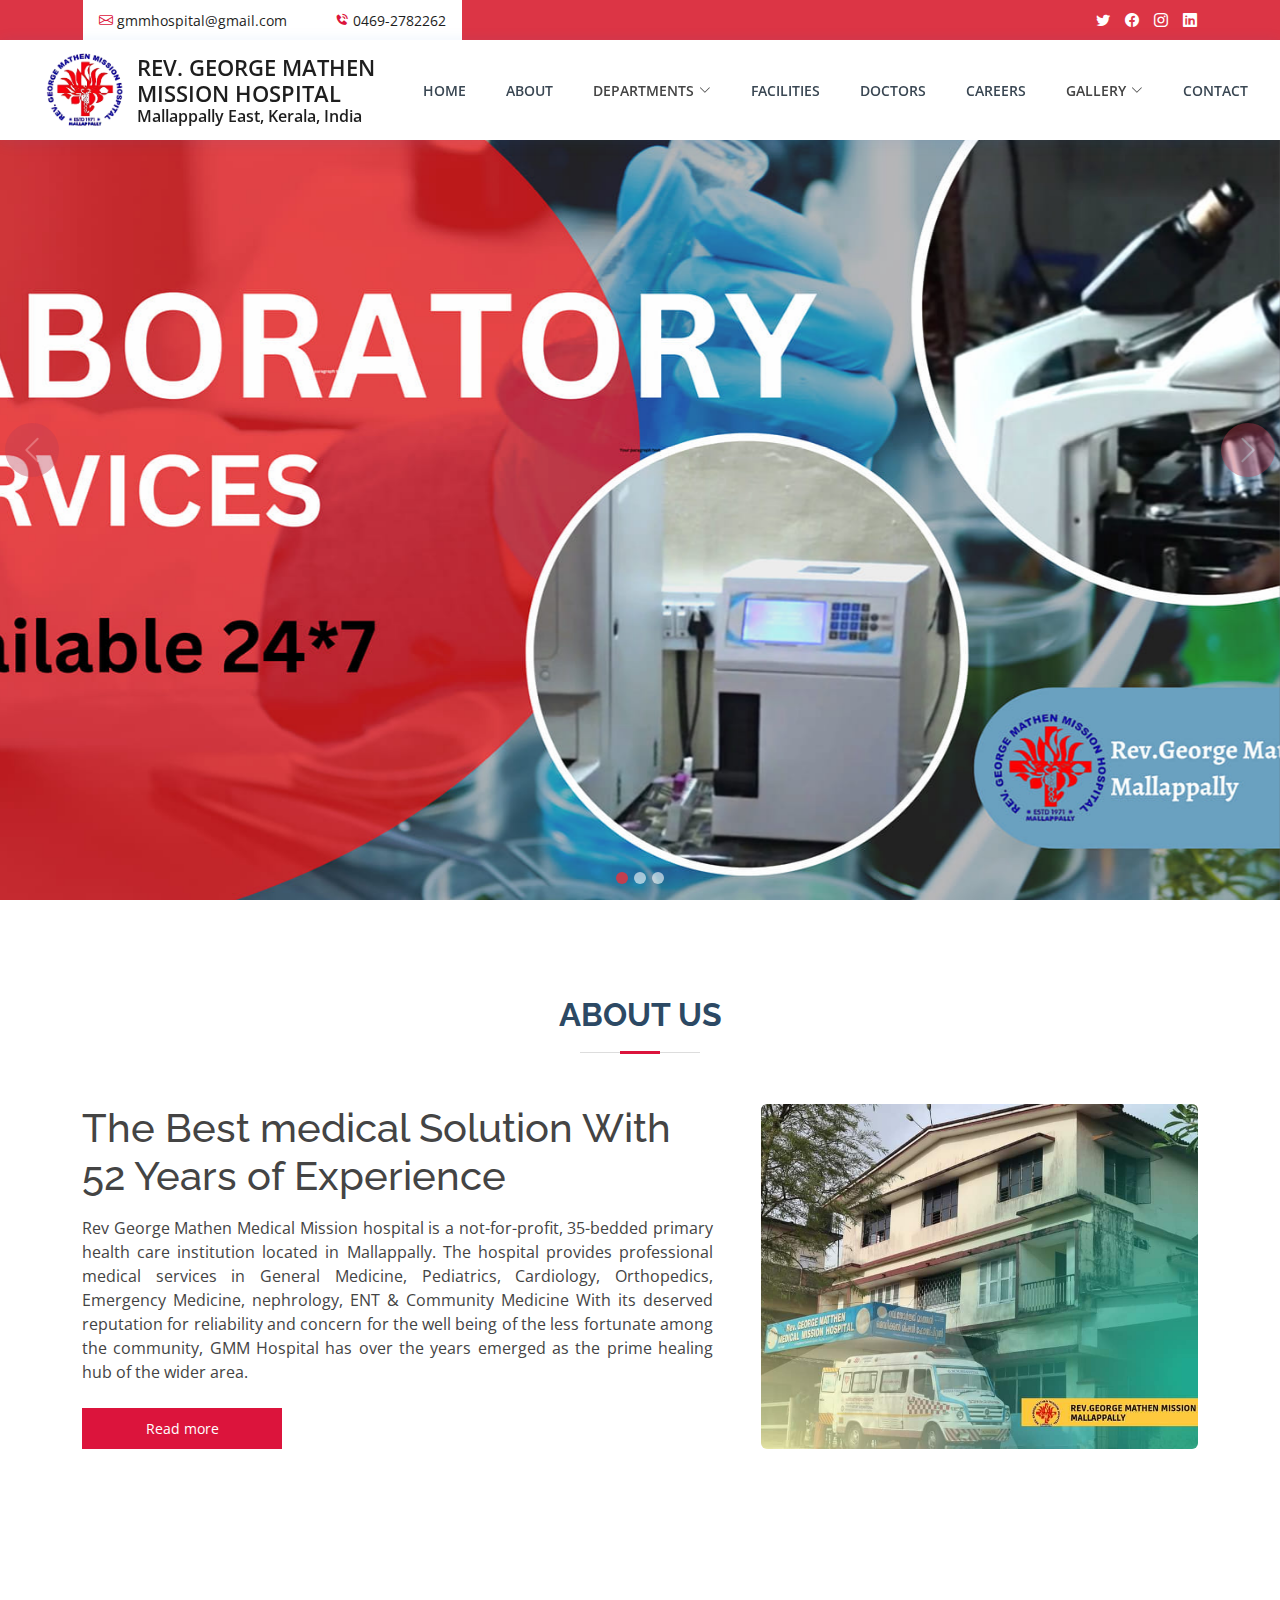
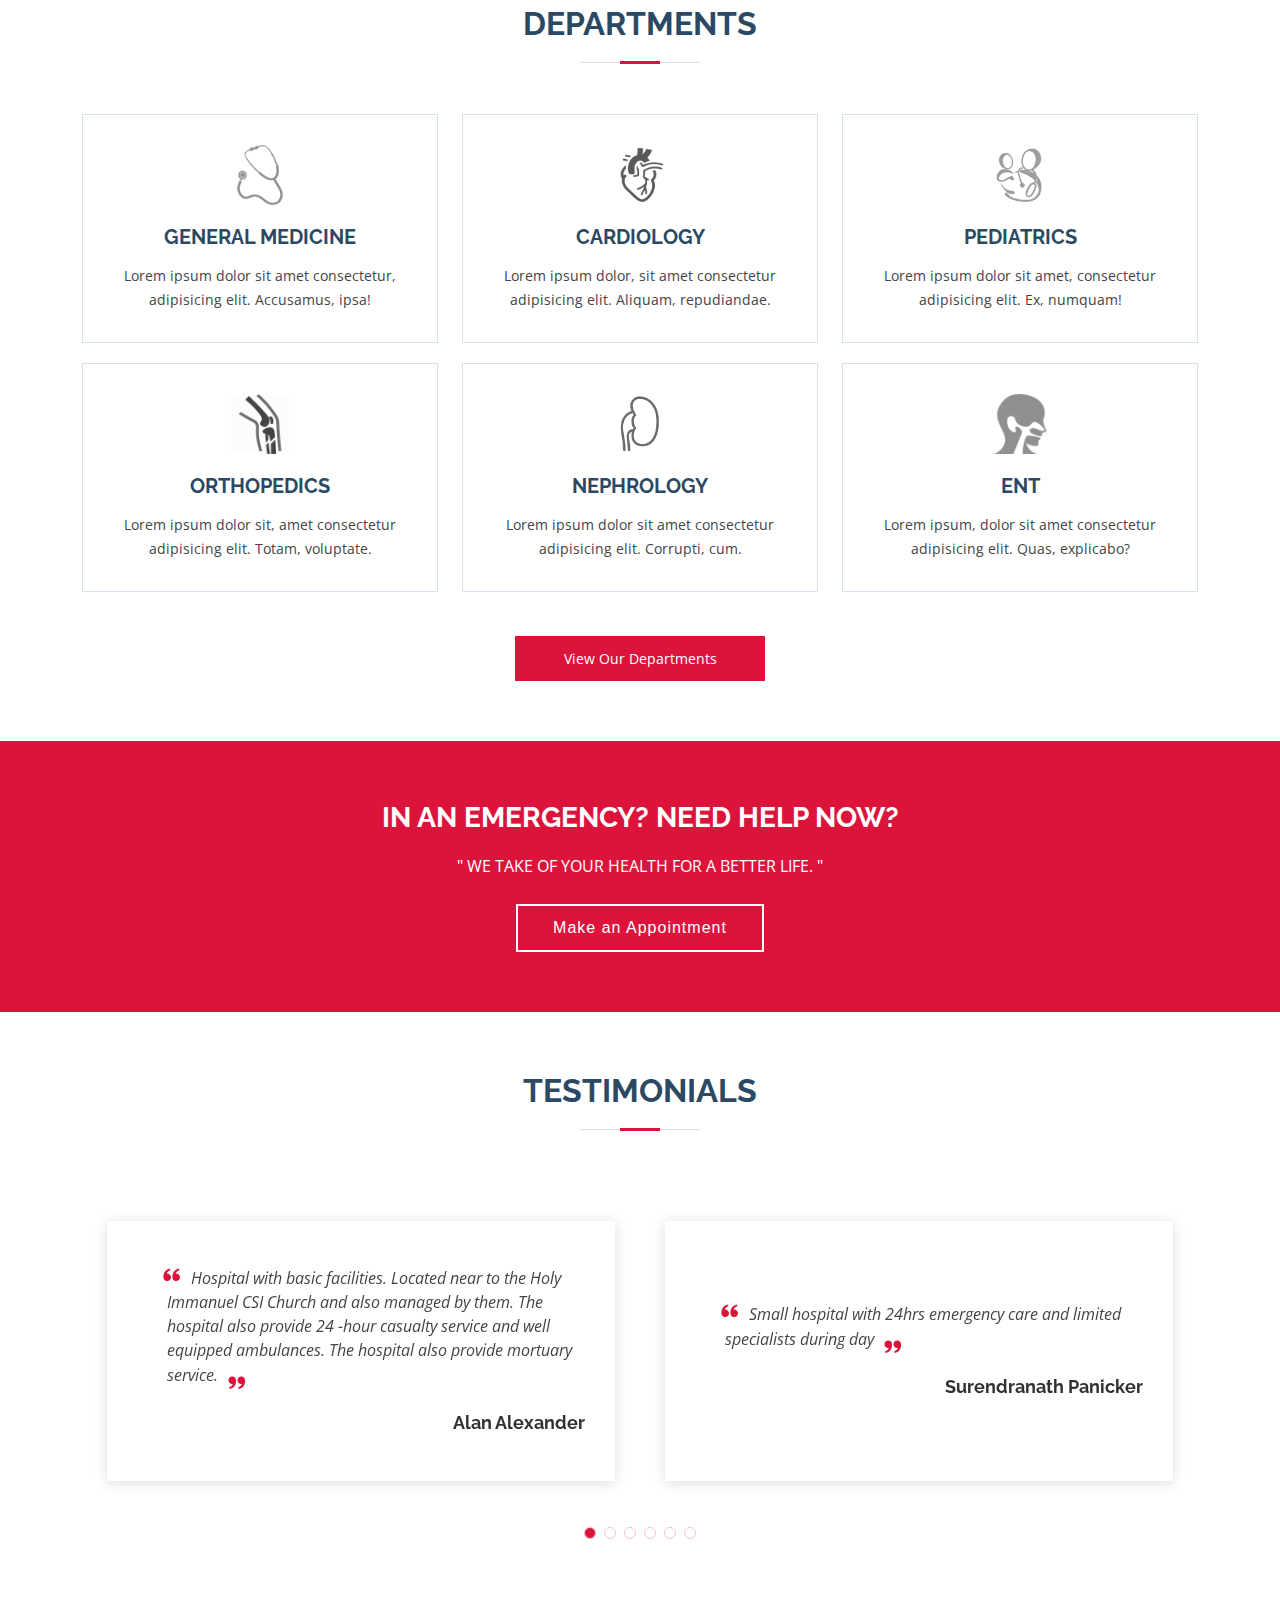
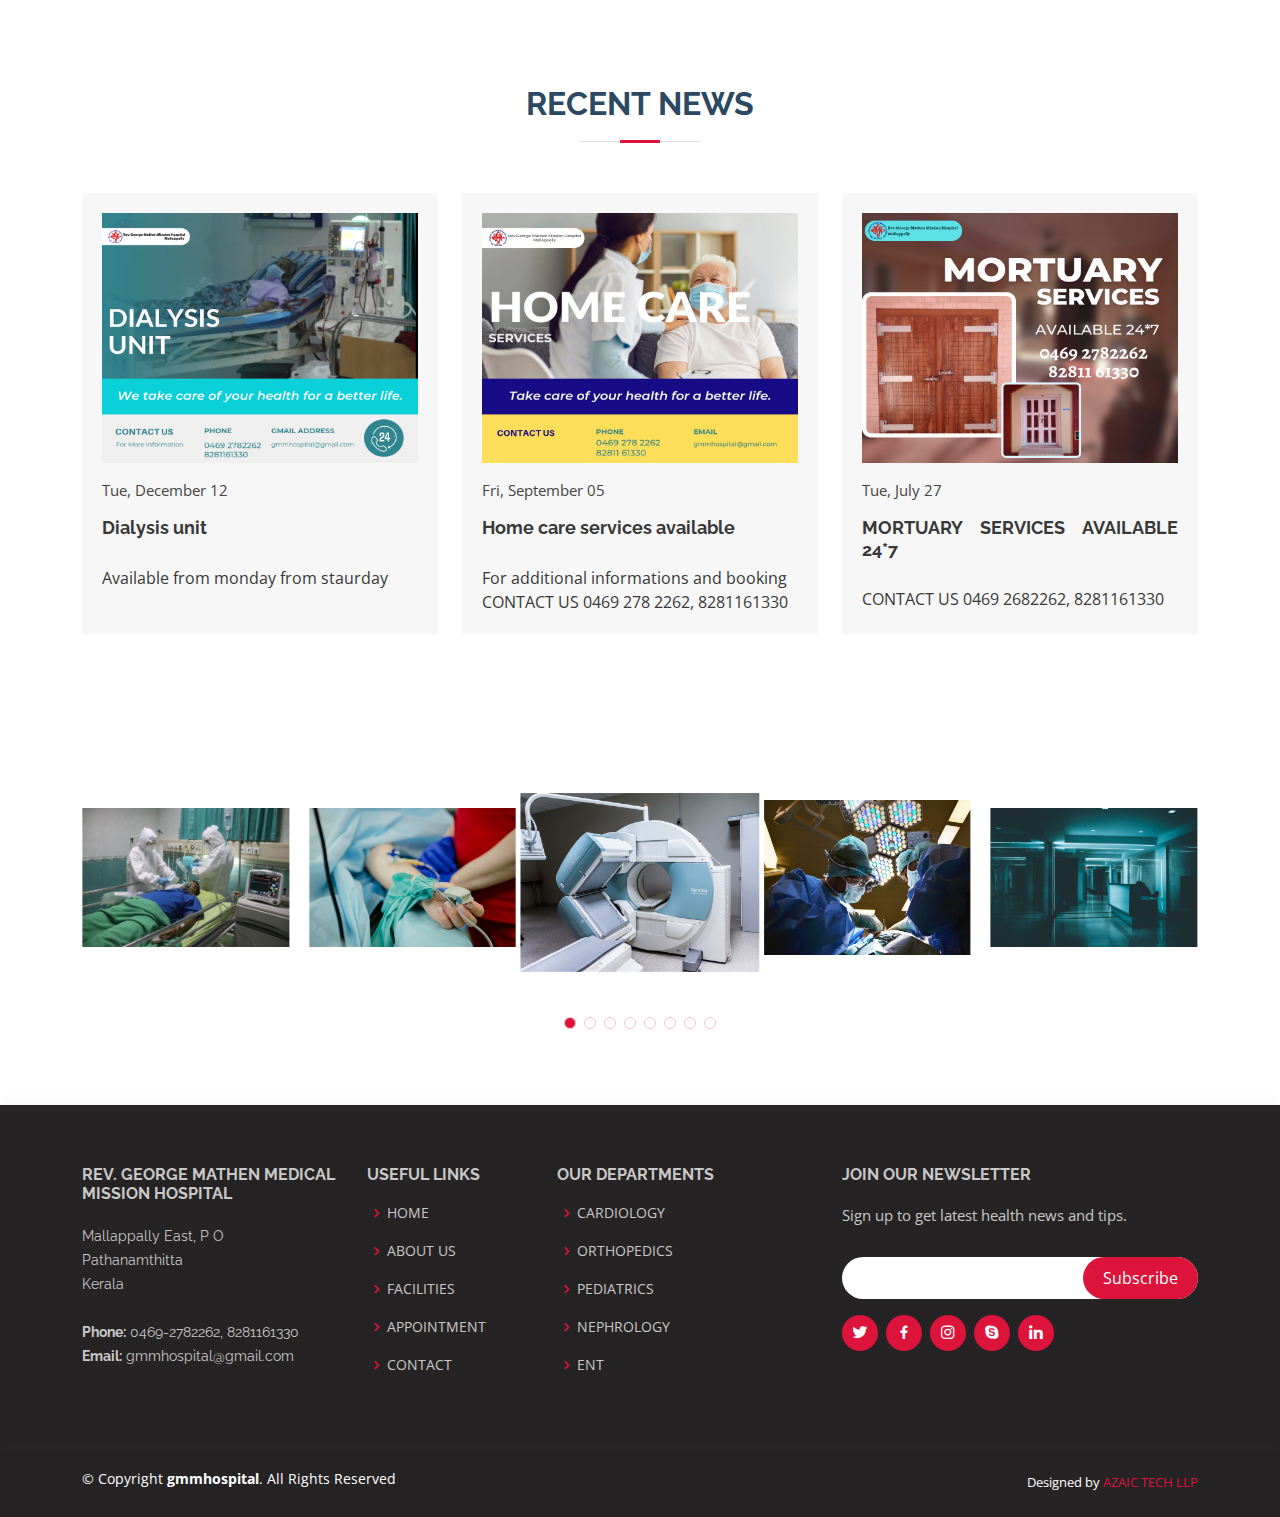
<file: index.html>
<!DOCTYPE html>
<html lang="en">

<head>
  <meta charset="utf-8">
  <meta content="width=device-width, initial-scale=1.0" name="viewport">

  <title>GMM Hospital</title>
  <meta content="" name="description">
  <meta content="" name="keywords">

  <!-- Favicons -->
  <link href="assets/img/logo.jfif" rel="icon">

  <!-- Google Fonts -->
  <link href="https://fonts.googleapis.com/css?family=Open+Sans:300,300i,400,400i,600,600i,700,700i|Raleway:300,300i,400,400i,500,500i,600,600i,700,700i|Poppins:300,300i,400,400i,500,500i,600,600i,700,700i" rel="stylesheet">

  <!-- Vendor CSS Files -->
  <link href="assets/vendor/fontawesome-free/css/all.min.css" rel="stylesheet">
  <link href="assets/vendor/animate.css/animate.min.css" rel="stylesheet">
  <link href="assets/vendor/bootstrap/css/bootstrap.min.css" rel="stylesheet">
  <link href="assets/vendor/bootstrap-icons/bootstrap-icons.css" rel="stylesheet">
  <link href="assets/vendor/boxicons/css/boxicons.min.css" rel="stylesheet">
  <link href="assets/vendor/glightbox/css/glightbox.min.css" rel="stylesheet">
  <link href="assets/vendor/remixicon/remixicon.css" rel="stylesheet">
  <link href="assets/vendor/swiper/swiper-bundle.min.css" rel="stylesheet">

  <!-- Template Main CSS File -->
  <link href="assets/css/style.css" rel="stylesheet">

</head>

<body>

  <!-- ======= Top Bar ======= -->
  <div id="topbar" class="w-100 d-flex align-items-center fixed-top bg-danger text-white">
    <div class="container d-flex justify-content-between border border-bottom border-danger">
      <div class="contact-info d-flex  align-items-center justify-content-between bg-white ">
        <div class=" topbar_contact p-3  d-none d-lg-block">
          <i class="bi bi-envelope"></i> <a href="mailto:contact@example.com" class=" me-3 ">gmmhospital@gmail.com</a>

        </div>
        <div class="topbar_contact p-3">
          <i class='bx bxs-phone-call'></i></i><a href="" class="text-decoration-none "> 0469-2782262</a>

        </div>
      </div>
      <div class=" social-links d-flex align-items-center justify-content-center">
        <a href="#" class="twitter"><i class="bi bi-twitter"></i></a>
        <a href="#" class="facebook"><i class="bi bi-facebook"></i></a>
        <a href="#" class="instagram"><i class="bi bi-instagram"></i></a>
        <a href="#" class="linkedin"><i class="bi bi-linkedin"></i></i></a>
      </div>
    </div>
  </div>

 <!-- ======= Header ======= -->
 <header id="header" class="header fixed-top" data-scrollto-offset="0">
  <div class="container-fluid d-flex align-items-center justify-content-between">

    <a href="index.html" class="logo d-flex align-items-center scrollto me-auto me-lg-0">
      <!-- Uncomment the line below if you also wish to use an image logo -->
      <img src="assets/img/logo.jpg" alt="">
      <div class="hospital-name">
        <h2 class="text-uppercase">REV. GEORGE MATHEN MISSION HOSPITAL</h2>
    
        <h4>Mallappally East, Kerala, India</h4>
      </div>
   
        
    </a>

    <nav id="navbar" class="navbar">
      <ul>

        <li>
          <div class="d-flex flex-column align-items-center justify-content-around  ">
            <div><img src="./assets/img/logo.jpg" alt=""></div>
            <div>
              <h3 class="mobile-nav-title">REV. GEORGE MATHEN MISSION HOSPITAL</h3> 
              <h4 class="mobile-nav-place">Mallappally East, Kerala, India</h4>
            </div>
            
           
          </div>
          
        </li>
        <br>
        <br>
        


        <li><a class="nav-link scrollto" href="#">Home</a></li>
        <li><a class="nav-link scrollto" href="./about.html">About</a></li>
               <li class="dropdown megamenu"><a aria-disabled="true"><span>Departments</span> <i class="bi bi-chevron-down dropdown-indicator"></i></a>
          <ul>
            <li>
              <a href="./general_medicine.html">general medicine</a>
              <a href="./cardiology.html">Cardiology</a>
              <a href="./pediatrics.html">Pediatrics</a>
            </li>
            <li>
              <a href="./orthopedics.html">Orthopedics</a>
              <a href="./nephrology.html">Nephrology</a>
              <a href="./ent.html">ENT</a>
            </li>
            <li>
              <a href="./emergency_medicine.html">Emergency Medicine</a>
              <a href="./community_medicine.html">Community Medicine</a>
              
            </li>
            
          </ul>
        </li>
        <li><a class="nav-link scrollto" href="./Facilities.html">facilities</a></li>
        <li><a class="nav-link scrollto" href="./doctors.html">Doctors</a></li>
        <li><a class="nav-link scrollto" href="./careers.html">Careers</a></li>
        <li class="dropdown"><a aria-disabled="true"><span>Gallery</span> <i class="bi bi-chevron-down dropdown-indicator"></i></a>
          <ul>
            <li><a href="./HomeImageGallery.html">Image gallery</a></li>
            <li><a href="./HomeVideoGallery.html">Video Gallery</a></li>
          </ul>
        </li>

        <li><a class="nav-link scrollto" href="./contact.html">Contact</a></li>
      </ul>
    </nav><!-- .navbar -->

    <i class="bi bi-list mobile-nav-toggle d-none"></i>
    

  </div>
</header><!-- End Header -->

<!-- ======= Hero Section ======= -->
<section id="hero">
<div id="heroCarousel" data-bs-interval="2000" class="carousel slide carousel-fade" data-bs-ride="carousel">

  <ol class="carousel-indicators" id="hero-carousel-indicators"></ol>

  <div class="carousel-inner" role="listbox">

    <!-- Slide 1 -->
    <div class="carousel-item active" style="background-image: url(assets/img/carousel-laborarotory.jpg)">
      <!-- <div class="container">
        <h2>Welcome to <span>Medicio</span></h2>
        <p>Ut velit est quam dolor ad a aliquid qui aliquid. Sequi ea ut et est quaerat sequi nihil ut aliquam. Occaecati alias dolorem mollitia ut. Similique ea voluptatem. Esse doloremque accusamus repellendus deleniti vel.</p>
        <a href="#about" class="btn-get-started scrollto">Read More</a>
      </div> -->
    </div>

    <!-- Slide 2 -->
    <div class="carousel-item" style="background-image: url(assets/img/carousel-management.jpg)">
      <!-- <div class="container">
        <h2>Lorem Ipsum Dolor</h2>
        <p>Ut velit est quam dolor ad a aliquid qui aliquid. Sequi ea ut et est quaerat sequi nihil ut aliquam. Occaecati alias dolorem mollitia ut. Similique ea voluptatem. Esse doloremque accusamus repellendus deleniti vel.</p>
        <a href="#about" class="btn-get-started scrollto">Read More</a>
      </div> -->
    </div>

    <!-- Slide 3 -->
    <div class="carousel-item" style="background-image: url(assets/img/testimonial-bg.jpg)">
      <!-- <div class="container">
        <h2>Sequi ea ut et est quaerat</h2>
        <p>Ut velit est quam dolor ad a aliquid qui aliquid. Sequi ea ut et est quaerat sequi nihil ut aliquam. Occaecati alias dolorem mollitia ut. Similique ea voluptatem. Esse doloremque accusamus repellendus deleniti vel.</p>
        <a href="#about" class="btn-get-started scrollto">Read More</a>
      </div> -->
    </div>

  </div>

  <a class="carousel-control-prev" href="#heroCarousel" role="button" data-bs-slide="prev">
    <span class="carousel-control-prev-icon bi bi-chevron-left" aria-hidden="true"></span>
  </a>

  <a class="carousel-control-next" href="#heroCarousel" role="button" data-bs-slide="next">
    <span class="carousel-control-next-icon bi bi-chevron-right" aria-hidden="true"></span>
  </a>

</div>
</section><!-- End Hero -->


  <main id="main">
     <!-- About Start -->
     <div class="container-fluid py-5 wow fadeInUp" data-wow-delay="0.1s">
      <div class="container py-5 about">
        <div class="section-title " id="about">
          <h2 class="text-uppercase">About us</h2>
        </div>
          <div class="row g-5">
              <div class="col-lg-7">
                  <div class="section-title position-relative pb-3">
                      <h1 class="mb-0" style="text-align: start !important;">The Best medical Solution With 52 Years of Experience</h1>
                  </div>
                  <article class="mb-4" style="text-align: justify !important;">
                    Rev George Mathen Medical Mission hospital is a not-for-profit, 35-bedded primary health care institution located in Mallappally. The hospital provides professional medical services in General Medicine, Pediatrics, Cardiology, Orthopedics, Emergency Medicine, nephrology, ENT & Community Medicine With its deserved reputation for reliability and concern for the well being of the less fortunate among the community, GMM Hospital has over the years emerged as the prime healing hub of the wider area.
                  </article>
                  <!-- <div class="row g-0 mb-3">
                      <div class="col-sm-6 wow zoomIn" data-wow-delay="0.2s">
                          <h5 class="mb-3"><i class="fa fa-check text-danger me-3"></i>Experienced <span class="text-danger fsw-bold">&nbsp;Doctors</span></h5>
                          <h5 class="mb-3"><i class="fa fa-check text-danger me-3"></i>Quality<span class="text-danger fsw-bold">&nbsp;Services</span></h5>
                      </div>
                      <div class="col-sm-6 wow zoomIn" data-wow-delay="0.4s">
                          <h5 class="mb-3"><i class="fa fa-check text-danger me-3"></i>24/7 <span class="text-danger fsw-bold">&nbsp;Support</span></h5>
                          <h5 class="mb-3"><i class="fa fa-check text-danger me-3"></i> Emergency<span class="text-danger fsw-bold">&nbsp;Care</span> </h5>
                      </div>
                  </div> -->
                  <div class="col d-flex align-items-center justify-content-start " >
                    <a href="./about.html" class="more-about text-center" >Read more</a>
                </div>
              </div>
              <div class="col-lg-5" style="min-height: 300px;">
                  <div class="position-relative h-100">
                      <img class="position-absolute w-100 h-100 rounded wow zoomIn" data-wow-delay="0.9s" src="./assets/img/testimonial-bg.jpg" style="object-fit: cover;">
                  </div>
              </div>
          </div>
      </div>
  </div>

  <!-- About End -->
  
  


   

    <!-- ======= Departments Section ======= -->
    <section id="departments" class="departments">
      <div class="container">

        <div class="section-title">
          <h2 class="text-uppercase">Departments</h2>
        </div>

        <div class="row mb-4">
          <div class="col-lg-4 col-md-6 ">
            <div class="icon-box">
              <div class="departments-img"><a href="./departmets/genarel-medicine.html"><img src="./assets/img/departments/general-medicine.png" alt="" srcset=""></a></div>
              <h4><a href="" class="text-uppercase">General Medicine</a></h4>
              <p>Lorem ipsum dolor sit amet consectetur, adipisicing elit. Accusamus, ipsa!</p>
              <!-- <a href="cardiology.html" class="mt-3 departments-more-arrow "><img src="./assets/img/icons/arrow.png" class="" style="transition: none; transform: none;"></a> -->
            </div>
          </div>
          <div class="col-lg-4 col-md-6 d-flex align-items-stretch">
            <div class="icon-box">
              <div class="departments-img"><a href="./departments/cardiology.html"><img src="./assets/img/departments/cardiology.png" alt="" srcset=""></a></div>
              <h4><a href="" class="text-uppercase">Cardiology</a></h4>
              <p>Lorem ipsum dolor, sit amet consectetur adipisicing elit. Aliquam, repudiandae.</p>
              <div class="col d-flex align-items-center justify-content-center ">
                <!-- <a href="cardiology.html" class="btn border mt-2"><img src="./assets/img/icons/arrow.png" alt=""></a> -->
            </div>
            </div>
          </div>
          <div class="col-lg-4 col-md-6 d-flex align-items-stretch">
            <div class="icon-box">
              <div class="departments-img"><a href="./departments/pediatrics.html"><img src="./assets/img/departments/pediatrics.png" alt="" srcset=""></a></div>
              <h4><a href="" class="text-uppercase">Pediatrics</a></h4>
              <p>Lorem ipsum dolor sit amet, consectetur adipisicing elit. Ex, numquam!</p>
              <!-- <a href="cardiology.html" class="btn border mt-2"><img src="./assets/img/icons/arrow.png" alt=""></a> -->

            </div>
          </div>
          <div class="col-lg-4 col-md-6 d-flex align-items-stretch d-none d-md-block">
            <div class="icon-box">
              <div class="departments-img"><a href="./departments/orthopedics.html"><img src="./assets/img/departments/orthopedics.png" alt="" srcset=""></a></div>
              <h4><a href="" class="text-uppercase">Orthopedics</a></h4>
              <p>Lorem ipsum dolor sit, amet consectetur adipisicing elit. Totam, voluptate.</p>
              <!-- <a href="cardiology.html" class="btn border  mt-2"><img src="./assets/img/icons/arrow.png" alt=""></a> -->

            </div>
          </div>
          <div class="col-lg-4 col-md-6 d-flex align-items-stretch d-none d-lg-block">
            <div class="icon-box">
              <div class="departments-img"><a href="./departments/nephrology.html"><img src="./assets/img/departments/nephrology.png" alt="" srcset=""></a></div>
              <h4><a href="" class="text-uppercase">nephrology</a></h4>
              <p>Lorem ipsum dolor sit amet consectetur adipisicing elit. Corrupti, cum.</p>
              <!-- <a href="cardiology.html" class="btn border mt-2"><img src="./assets/img/icons/arrow.png" alt=""></a> -->

            </div>
          </div>
          <div class="col-lg-4 col-md-6 d-flex align-items-stretch d-none d-lg-block">
            <div class="icon-box">
              <div class="departments-img"><a href="./departments/ent.html"><img src="./assets/img/departments/ent.png" alt="" srcset=""></a></div>
              <h4><a href="" class="text-uppercase">ENT</a></h4>
              <p>Lorem ipsum, dolor sit amet consectetur adipisicing elit. Quas, explicabo?</p>
              <!-- <a href="cardiology.html" class="btn border mt-2"><img src="./assets/img/icons/arrow.png" alt=""></a> -->

            </div>
          </div>
        
        </div>
        <div class="row">
          <div class="col d-flex align-items-center justify-content-center">
              <a href="./departments.html" class="more-departments text-center">View Our Departments</a>
          </div>
        </div>

      </div>
    </section>
    <!-- End Departments Section -->



    <!-- ======= Cta Section ======= -->
    <section id="cta" class="cta">
      <div class="container" data-aos="zoom-in">

        <div class="text-center">
          <h3 class="text-uppercase">In an emergency? Need help now?</h3>
          <p class="text-uppercase">" We take of your health for a better life. "</p>

          <a class="cta-btn scrollto" href="./appointment.html">Make an Appointment</a>
        </div>

      </div>
    </section><!-- End Cta Section -->


    <!-- ======= Testimonials Section ======= -->
    <section id="testimonials" class="testimonials" >
      <div class="container">
        <div class="section-title ">
          <h2 class="text-uppercase">Testimonials</h2>
        </div>

        <div class="testimonials-slider swiper" data-aos="fade-up" data-aos-delay="100">
          <div class="swiper-wrapper">
            <div class="swiper-slide">
              <div class="testimonial-wrap">
                <div class="testimonial-item">
                  <p>
                    <i class="bx bxs-quote-alt-left quote-icon-left"></i>
                    Hospital with basic facilities.
                    Located near to the Holy Immanuel CSI Church and also managed by them.
                    The hospital also provide 24 -hour casualty service and well equipped ambulances.
                    The hospital also provide mortuary service.
                   
                    <i class="bx bxs-quote-alt-right quote-icon-right"></i>
                  </p>
                  <h3>Alan Alexander</h3>

                </div>
              </div>
            </div>
            <!-- End testimonial item -->
            <div class="swiper-slide">
              <div class="testimonial-wrap">
                <div class="testimonial-item">
                  <p>
                    <i class="bx bxs-quote-alt-left quote-icon-left"></i>
                    Small hospital with 24hrs emergency care and limited specialists during day
                    <i class="bx bxs-quote-alt-right quote-icon-right"></i>
                  </p>
                  <h3>Surendranath Panicker</h3>

                </div>
              </div>
            </div>
            <!-- End testimonial item -->
            <div class="swiper-slide">
              <div class="testimonial-wrap">
                <div class="testimonial-item">
                  <p>
                    <i class="bx bxs-quote-alt-left quote-icon-left"></i>
                    For me it's a good hospital with limited facilities. The staff are also cooperative and reasonably good.
                    <i class="bx bxs-quote-alt-right quote-icon-right"></i>
                  </p>
                  <h3>Sugunan Pillai</h3>

                </div>
              </div>
            </div>
            <!-- End testimonial item -->
            <div class="swiper-slide">
              <div class="testimonial-wrap">
                <div class="testimonial-item">
                  <p>
                    <i class="bx bxs-quote-alt-left quote-icon-left"></i>
                    Good Hospital.  It is highly recommend to increase the standard of the treatment, facilities and other medical expenses.
                    <i class="bx bxs-quote-alt-right quote-icon-right"></i>
                  </p>
                  <h3>Jobin Joseph</h3>

                </div>
              </div>
            </div>
            <!-- End testimonial item -->
            <div class="swiper-slide">
              <div class="testimonial-wrap">
                <div class="testimonial-item">
                  <p>
                    <i class="bx bxs-quote-alt-left quote-icon-left"></i>
                    Good hospital with all basic facilities
                    <i class="bx bxs-quote-alt-right quote-icon-right"></i>
                  </p>
                  <h3>Abraham Sudeep Oommen</h3>

                </div>
              </div>
            </div>
            <!-- End testimonial item -->
            <div class="swiper-slide">
              <div class="testimonial-wrap">
                <div class="testimonial-item">
                  <p>
                    <i class="bx bxs-quote-alt-left quote-icon-left"></i>
                    Provides good first aid for 24 hours. Mortuary facility available.
                    <i class="bx bxs-quote-alt-right quote-icon-right"></i>
                  </p>
                  <h3>Jayalekshmi Nair</h3>

                </div>
              </div>
            </div>
            <!-- End testimonial item -->

           
        
          </div>
          <div class="swiper-pagination"></div>
        </div>

      </div>
    </section>
    <!-- End Testimonials Section -->

    <!-- ======= Recent Blog Posts Section ======= -->
    <section id="recent-posts" class="recent-posts">
      <div class="container" data-aos="fade-up">

        <div class="section-title">
          <h2 class="text-uppercase">Recent News</h2>

        </div>

        <div class="row gy-5">

          <div class="col-xl-4 col-md-6" data-aos="fade-up" data-aos-delay="100">
            <div class="post-box">
              <div class="post-img"><img src="assets/img/news/news-dialysis.jpg" class="img-fluid" alt=""></div>
              <div class="meta">
                <span class="post-date">Tue, December 12</span>
              </div>
              <h3 class="post-title">Dialysis unit</h3>
              <p style="text-align: justify;">Available from monday from staurday</p>
            </div>
          </div>

          <div class="col-xl-4 col-md-6" data-aos="fade-up" data-aos-delay="200">
            <div class="post-box">
              <div class="post-img"><img src="assets/img/news/news-home-care.jpg" class="img-fluid" alt=""></div>
              <div class="meta">
                <span class="post-date">Fri, September 05</span>
              </div>
              <h3 class="post-title">Home care services available</h3>
              <p style="text-align: justify;">For additional informations and booking <br> CONTACT US 0469 278 2262, 8281161330</p>
            </div>
          </div>

          <div class="col-xl-4 col-md-6" data-aos="fade-up" data-aos-delay="300">
            <div class="post-box">
              <div class="post-img"><img src="assets/img/news/news-mortuary-service.jpg" class="img-fluid" alt=""></div>
              <div class="meta">
                <span class="post-date">Tue, July 27</span>
              </div>
              <h3 class="post-title">MORTUARY SERVICES AVAILABLE 24*7</h3>
              <p style="text-align: justify;">CONTACT US 0469 2682262, 8281161330</p>
              <!-- <a href="blog-details.html" class="readmore stretched-link"><span>Read More</span><i class="bi bi-arrow-right"></i></a> -->
            </div>
          </div>
        </div>

      </div>
    </section>
    
    <!-- End Recent Blog Posts Section -->


    <!-- Start Gallery Section -->

    <section id="gallery" class="gallery">
      <div class="container" data-aos="fade-up">
  
        <div class="gallery-slider swiper">
          <div class="swiper-wrapper align-items-center">
            <div class="swiper-slide"><a class="gallery-lightbox" href="assets/img/gallery/gallery-1.jpg"><img src="assets/img/gallery/gallery-1.jpg" class="img-fluid" alt=""></a></div>
            <div class="swiper-slide"><a class="gallery-lightbox" href="assets/img/gallery/gallery-2.jpg"><img src="assets/img/gallery/gallery-2.jpg" class="img-fluid" alt=""></a></div>
            <div class="swiper-slide"><a class="gallery-lightbox" href="assets/img/gallery/gallery-3.jpg"><img src="assets/img/gallery/gallery-3.jpg" class="img-fluid" alt=""></a></div>
            <div class="swiper-slide"><a class="gallery-lightbox" href="assets/img/gallery/gallery-4.jpg"><img src="assets/img/gallery/gallery-4.jpg" class="img-fluid" alt=""></a></div>
            <div class="swiper-slide"><a class="gallery-lightbox" href="assets/img/gallery/gallery-5.jpg"><img src="assets/img/gallery/gallery-5.jpg" class="img-fluid" alt=""></a></div>
            <div class="swiper-slide"><a class="gallery-lightbox" href="assets/img/gallery/gallery-6.jpg"><img src="assets/img/gallery/gallery-6.jpg" class="img-fluid" alt=""></a></div>
            <div class="swiper-slide"><a class="gallery-lightbox" href="assets/img/gallery/gallery-7.jpg"><img src="assets/img/gallery/gallery-7.jpg" class="img-fluid" alt=""></a></div>
            <div class="swiper-slide"><a class="gallery-lightbox" href="assets/img/gallery/gallery-8.jpg"><img src="assets/img/gallery/gallery-8.jpg" class="img-fluid" alt=""></a></div>
          </div>
          <div class="swiper-pagination"></div>
        </div>
  
      </div>
    </section>
  
   <!-- End Gallery Section -->



    

  </main><!-- End #main -->

  <!-- ======= Footer ======= -->
  <footer id="footer">

    <div class="footer-top">
      <div class="container">
        <div class="row">

          <div class="col-lg-3 col-md-6 footer-contact">
            <h3 class="text-uppercase">Rev. George Mathen Medical Mission Hospital</h3>
            <p>
              Mallappally East, P O<br>
              Pathanamthitta <br>
              Kerala<br><br>
              <strong>Phone:</strong> 0469-2782262, 8281161330<br>
              <strong>Email:</strong> gmmhospital@gmail.com<br>
            </p>
          </div>

          <div class="col-lg-2 col-md-6 footer-links">
            <h4 class="text-uppercase">Useful Links</h4>
            <ul>
              <li><i class="bx bx-chevron-right"></i> <a href="#" class="text-uppercase">Home</a></li>
              <li><i class="bx bx-chevron-right"></i> <a href="./about.html" class="text-uppercase">About us</a></li>
              <li><i class="bx bx-chevron-right"></i> <a href="./about.html" class="text-uppercase">facilities</a></li>
              <li><i class="bx bx-chevron-right"></i> <a href="./appointment.html" class="text-uppercase">Appointment</a></li>
              <li><i class="bx bx-chevron-right"></i> <a href="./contact.html" class="text-uppercase">Contact</a></li>
            </ul>
          </div>

          <div class="col-lg-3 col-md-6 footer-links">
            <h4 class="text-uppercase">Our Departments</h4>
            <ul>
              <li><i class="bx bx-chevron-right"></i> <a href="./cardiology.html"  class="text-uppercase">Cardiology</a></li>
              <li><i class="bx bx-chevron-right"></i> <a href="./orthopedics.html" class="text-uppercase">Orthopedics</a></li>
              <li><i class="bx bx-chevron-right"></i> <a href="./Pediatrics.html" class="text-uppercase">Pediatrics</a></li>
              <li><i class="bx bx-chevron-right"></i> <a href="./nephrology" class="text-uppercase">nephrology</a></li>
              <li><i class="bx bx-chevron-right"></i> <a href="./ent.html" class="text-uppercase">ent</a></li>
            </ul>
          </div>

          <div class="col-lg-4 col-md-6 footer-newsletter">
            <h4 class="text-uppercase">Join Our Newsletter</h4>
            <p>Sign up to get latest health news and tips.</p>
            <form action="" method="post">
              <input type="email" name="email"><input type="submit" value="Subscribe">
            </form>

            <div class="social-links mt-3 pt-3 pt-md-0">
              <a href="#" class="twitter"><i class="bx bxl-twitter"></i></a>
              <a href="#" class="facebook"><i class="bx bxl-facebook"></i></a>
              <a href="#" class="instagram"><i class="bx bxl-instagram"></i></a>
              <a href="#" class="google-plus"><i class="bx bxl-skype"></i></a>
              <a href="#" class="linkedin"><i class="bx bxl-linkedin"></i></a>
            </div> 
          </div>
          

        </div>
      </div>
    </div>

    <div class="container d-md-flex py-4">

      <div class="me-md-auto text-center text-md-start">
        <div class="copyright">
          &copy; Copyright <strong><span>gmmhospital</span></strong>. All Rights Reserved
        </div>
        
      </div>
      <div class="credits text-center">
          
        Designed by <a href="#">AZAIC TECH LLP</a>
      </div>
      <!-- -->
    </div>
  </footer><!-- End Footer -->

  <div id="preloader"></div>
  
  <a href="#" class="back-to-top d-flex align-items-center justify-content-center"><i class="bi bi-arrow-up-short"></i></a>

  <!-- Vendor JS Files -->
  <script src="assets/vendor/purecounter/purecounter_vanilla.js"></script>
  <script src="assets/vendor/bootstrap/js/bootstrap.bundle.min.js"></script>
  <script src="assets/vendor/glightbox/js/glightbox.min.js"></script>
  <script src="assets/vendor/swiper/swiper-bundle.min.js"></script>
  <script src="assets/vendor/php-email-form/validate.js"></script>

  <!-- Template Main JS File -->
  <script src="assets/js/main.js"></script>

</body>

</html>
</file>
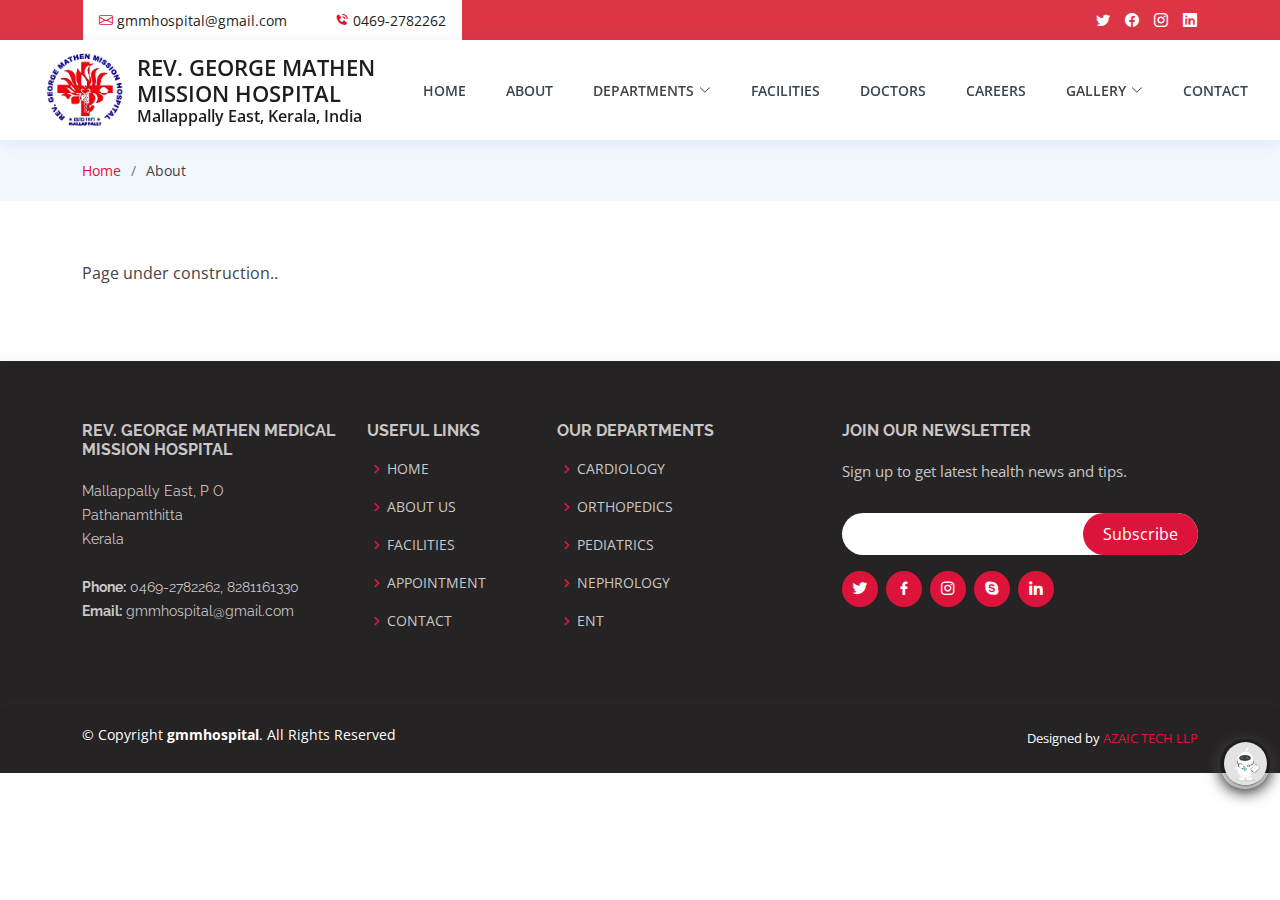
<file: about.html>
<!DOCTYPE html>
<html lang="en">

<head>
  <meta charset="utf-8">
  <meta content="width=device-width, initial-scale=1.0" name="viewport">

  <title>About Us</title>
  <meta content="" name="description">
  <meta content="" name="keywords">

  <!-- Favicons -->
  <link href="assets/img/logo.jfif" rel="icon">

  <!-- Google Fonts -->
  <link href="https://fonts.googleapis.com/css?family=Open+Sans:300,300i,400,400i,600,600i,700,700i|Raleway:300,300i,400,400i,500,500i,600,600i,700,700i|Poppins:300,300i,400,400i,500,500i,600,600i,700,700i" rel="stylesheet">

  <!-- Vendor CSS Files -->
  <link href="assets/vendor/fontawesome-free/css/all.min.css" rel="stylesheet">
  <link href="assets/vendor/animate.css/animate.min.css" rel="stylesheet">
  <link href="assets/vendor/bootstrap/css/bootstrap.min.css" rel="stylesheet">
  <link href="assets/vendor/bootstrap-icons/bootstrap-icons.css" rel="stylesheet">
  <link href="assets/vendor/boxicons/css/boxicons.min.css" rel="stylesheet">
  <link href="assets/vendor/glightbox/css/glightbox.min.css" rel="stylesheet">
  <link href="assets/vendor/remixicon/remixicon.css" rel="stylesheet">
  <link href="assets/vendor/swiper/swiper-bundle.min.css" rel="stylesheet">

  <!-- Template Main CSS File -->
  <link href="assets/css/style.css" rel="stylesheet">
  <link rel="stylesheet" href="./assets/css/chatbot.css">

 
</head>

<body>

 <!-- ======= Top Bar ======= -->
 <div id="topbar" class="w-100 d-flex align-items-center fixed-top bg-danger text-white">
  <div class="container d-flex justify-content-between border border-bottom border-danger">
    <div class="contact-info d-flex  align-items-center justify-content-between bg-white ">
      <div class=" topbar_contact p-3  d-none d-lg-block">
        <i class="bi bi-envelope"></i> <a href="mailto:contact@example.com" class=" me-3 ">gmmhospital@gmail.com</a>

      </div>
      <div class="topbar_contact p-3">
        <i class='bx bxs-phone-call'></i></i><a href="" class="text-decoration-none "> 0469-2782262</a>

      </div>
    </div>
    <div class=" social-links d-flex align-items-center justify-content-center">
      <a href="#" class="twitter"><i class="bi bi-twitter"></i></a>
      <a href="#" class="facebook"><i class="bi bi-facebook"></i></a>
      <a href="#" class="instagram"><i class="bi bi-instagram"></i></a>
      <a href="#" class="linkedin"><i class="bi bi-linkedin"></i></i></a>
    </div>
  </div>
</div>

<!-- ======= Header ======= -->
<header id="header" class="header fixed-top" data-scrollto-offset="0">
<div class="container-fluid d-flex align-items-center justify-content-between">

  <a href="index.html" class="logo d-flex align-items-center scrollto me-auto me-lg-0">
    <!-- Uncomment the line below if you also wish to use an image logo -->
    <img src="assets/img/logo.jpg" alt="">
    <div class="hospital-name">
      <h2 class="text-uppercase">REV. GEORGE MATHEN MISSION HOSPITAL</h2>
  
      <h4>Mallappally East, Kerala, India</h4>
    </div>
 
      
  </a>

  <nav id="navbar" class="navbar">
    <ul>

      <li class=".d-none .d-md-block .d-lg-none">
        <div class="d-flex flex-column align-items-center justify-content-around">
          <div><img src="./assets/img/logo.jpg" alt=""></div>
          <div>
            <h3 class="mobile-nav-title" >REV. GEORGE MATHEN MISSION HOSPITAL</h3> 
            <h4 class="mobile-nav-place">Mallappally East, Kerala, India</h4>
          </div>
          
         
        </div>
        
      </li>
      <br>
      <br>

      

      <li><a class="nav-link scrollto" href="./index.html">Home</a></li>
      <li><a class="nav-link scrollto" href="./about.html">About</a></li>
             <li class="dropdown megamenu"><a aria-disabled="true"><span>Departments</span> <i class="bi bi-chevron-down dropdown-indicator"></i></a>
        <ul>
          <li>
            <a href="./general_medicine.html">general medicine</a>
            <a href="./cardiology.html">Cardiology</a>
            <a href="./pediatrics.html">Pediatrics</a>
          </li>
          <li>
            <a href="./orthopedics.html">Orthopedics</a>
            <a href="./nephrology.html">Nephrology</a>
            <a href="./ent.html">ENT</a>
          </li>
          <li>
            <a href="./emergency_medicine.html">Emergency Medicine</a>
            <a href="./community_medicine.html">Community Medicine</a>
            
          </li>
          
        </ul>
      </li>
      <li><a class="nav-link scrollto" href="./Facilities.html">facilities</a></li>
      <li><a class="nav-link scrollto" href="./doctors.html">Doctors</a></li>
      <li><a class="nav-link scrollto" href="./careers.html">Careers</a></li>
      <li class="dropdown"><a aria-disabled="true"><span>Gallery</span> <i class="bi bi-chevron-down dropdown-indicator"></i></a>
        <ul>
          <li><a href="./HomeImageGallery.html">Image gallery</a></li>
          <li><a href="./HomeVideoGallery.html">Video Gallery</a></li>
        </ul>
      </li>

      <li><a class="nav-link scrollto" href="./contact.html">Contact</a></li>
    </ul>
  </nav><!-- .navbar -->

  <i class="bi bi-list mobile-nav-toggle d-none"></i>
  

</div>
</header><!-- End Header -->


  <main id="main">

    <!-- ======= Breadcrumbs Section ======= -->
    <section class="breadcrumbs">
      <div class="container">

        <div class="d-flex justify-content-between align-items-center">
          <h2>About</h2>
          <ol>
            <li><a href="index.html">Home</a></li>
            <li>About</li>
          </ol>
        </div>

      </div>
    </section><!-- End Breadcrumbs Section -->

    <section class="inner-page">
      <div class="container">
        <p>
          Page under construction..
        </p>
      </div>
    </section>

  </main><!-- End #main -->

  <!-- ======= Footer ======= -->
  <footer id="footer">

    <div class="footer-top">
      <div class="container">
        <div class="row">

          <div class="col-lg-3 col-md-6 footer-contact">
            <h3 class="text-uppercase">Rev. George Mathen Medical Mission Hospital</h3>
            <p>
              Mallappally East, P O<br>
              Pathanamthitta <br>
              Kerala<br><br>
              <strong>Phone:</strong> 0469-2782262, 8281161330<br>
              <strong>Email:</strong> gmmhospital@gmail.com<br>
            </p>
          </div>

          <div class="col-lg-2 col-md-6 footer-links">
            <h4 class="text-uppercase">Useful Links</h4>
            <ul>
              <li><i class="bx bx-chevron-right"></i> <a href="#" class="text-uppercase">Home</a></li>
              <li><i class="bx bx-chevron-right"></i> <a href="./about.html" class="text-uppercase">About us</a></li>
              <li><i class="bx bx-chevron-right"></i> <a href="./about.html" class="text-uppercase">facilities</a></li>
              <li><i class="bx bx-chevron-right"></i> <a href="./appointment.html" class="text-uppercase">Appointment</a></li>
              <li><i class="bx bx-chevron-right"></i> <a href="./contact.html" class="text-uppercase">Contact</a></li>
            </ul>
          </div>

          <div class="col-lg-3 col-md-6 footer-links">
            <h4 class="text-uppercase">Our Departments</h4>
            <ul>
              <li><i class="bx bx-chevron-right"></i> <a href="./cardiology.html"  class="text-uppercase">Cardiology</a></li>
              <li><i class="bx bx-chevron-right"></i> <a href="./orthopedics.html" class="text-uppercase">Orthopedics</a></li>
              <li><i class="bx bx-chevron-right"></i> <a href="./Pediatrics.html" class="text-uppercase">Pediatrics</a></li>
              <li><i class="bx bx-chevron-right"></i> <a href="./nephrology" class="text-uppercase">nephrology</a></li>
              <li><i class="bx bx-chevron-right"></i> <a href="./ent.html" class="text-uppercase">ent</a></li>
            </ul>
          </div>

          <div class="col-lg-4 col-md-6 footer-newsletter">
            <h4 class="text-uppercase">Join Our Newsletter</h4>
            <p>Sign up to get latest health news and tips.</p>
            <form action="" method="post">
              <input type="email" name="email"><input type="submit" value="Subscribe">
            </form>

            <div class="social-links mt-3 pt-3 pt-md-0">
              <a href="#" class="twitter"><i class="bx bxl-twitter"></i></a>
              <a href="#" class="facebook"><i class="bx bxl-facebook"></i></a>
              <a href="#" class="instagram"><i class="bx bxl-instagram"></i></a>
              <a href="#" class="google-plus"><i class="bx bxl-skype"></i></a>
              <a href="#" class="linkedin"><i class="bx bxl-linkedin"></i></a>
            </div> 
          </div>
          

        </div>
      </div>
    </div>

    <div class="container d-md-flex py-4">

      <div class="me-md-auto text-center text-md-start">
        <div class="copyright">
          &copy; Copyright <strong><span>gmmhospital</span></strong>. All Rights Reserved
        </div>
        
      </div>
      <div class="credits text-center">
          
        Designed by <a href="#">AZAIC TECH LLP</a>
      </div>
      <!-- -->
    </div>
  </footer><!-- End Footer -->

  <div id="preloader"></div>
  

    <div id="body">


        <!--button-->
        <div id="chat-circle" class="btn btn-raised">
            <div id="chat-overlay"></div>
            <!--<i class="material-icons">android</i>-->
            <img class="chat-circle_robot" src="./assets//img/chatbot/chatbot.jpeg">
        </div>

        <!--chat-bot-->
        <div class="chat-box">
            <div class="chat-box-body">
                <!--welcome message-->
                <div class="chat-box-welcome__header">
                    <div class="chat-box__header-text">
                        <p3 class="chat-box-welcome__company-name">Dr. Bobo</p3>
                        <span class="chat-box-toggle"><i class="bi bi-x-lg"></i></span>
                    </div>

                    <div id="chat-box-welcome__ava">
                        <!--<i class="material-icons">android</i>-->
                        <img class="chat-box-welcome_robot" src="./assets//img/chatbot/chatbot.jpeg">
                    </div>
                    <div class="chat-box-welcome__welcome-text">
                        <p>Hi! I'm Doctor Bobo, what can I assist you with?</p>
                    </div>
                    <!--<div id="chat">

                    </div>-->
                </div>




                <!--chat-bot after welcome was toggled-->
                <div id="chat-box__wraper">
                    <div class="chat-box-header">
                        Dr. Bobo
                        <span class="chat-box-toggle"><i class="bi bi-x-lg"></i></span>
                    </div>



                    <div class="chat-box-overlay">
                    </div>
                    <div class="chat-logs">
                        <div id="cm-msg-0" class="chat-msg bot">
                            <span class="msg-avatar">
                       <!--<i class="material-icons">android</i>-->
                       <img class="chat-box-overlay_robot" src="./assets/img/chatbot/chatbot.jpeg">          
                       </span>
                            <div class="cm-msg-text">
                                Hi! I'm Dr. Bobo, what can I assist you with?
                            </div>
                        </div>
                        <!--<div class="text-center"><p>loader 1</p><div class="loader1"></div></div>-->
                        <div class="spin-container">
                            <div class="spiner">
                                <div aria-hidden="true"></div>
                                <div aria-hidden="true"></div>
                                <div aria-hidden="true"></div>
                            </div>
                        </div>



                    </div>
                    <!--chat-log-->
                </div>

            </div>
            <div class="chat-input-box" id="chatLog">
                <form class="chat-input__form">
                   <input type="text" class="chat-input__text" id="chat-input__text" placeholder="Send a message..." /> 
                    <button type="submit" class="chat-submit" id="chat-submit">
                      <i class="bi bi-send"></i>
                  </button>
                </form>
            </div>
        </div>
    </div>
    <!-- end live-chat -->
    <!--jquery ui-->
    <!--<script src="https://code.jquery.com/ui/1.12.0/jquery-ui.min.js" integrity="sha256-eGE6blurk5sHj+rmkfsGYeKyZx3M4bG+ZlFyA7Kns7E=" crossorigin="anonymous"></script>-->

<!--     <script src="app.js"></script> -->


  <a href="#" class="back-to-top d-flex align-items-center justify-content-center"><i class="bi bi-arrow-up-short"></i></a>

  <!-- Vendor JS Files -->
  <script src="https://ajax.googleapis.com/ajax/libs/jquery/3.2.1/jquery.min.js"></script>
  <script src="./assets/js/chatbot.js"></script>
  <script src="assets/vendor/bootstrap/js/bootstrap.bundle.min.js"></script>
  <script src="assets/vendor/glightbox/js/glightbox.min.js"></script>
  <script src="assets/vendor/swiper/swiper-bundle.min.js"></script>
  <script src="assets/vendor/php-email-form/validate.js"></script>

  <!-- Template Main JS File -->
  <script src="assets/js/main.js"></script>

</body>

</html>
</file>
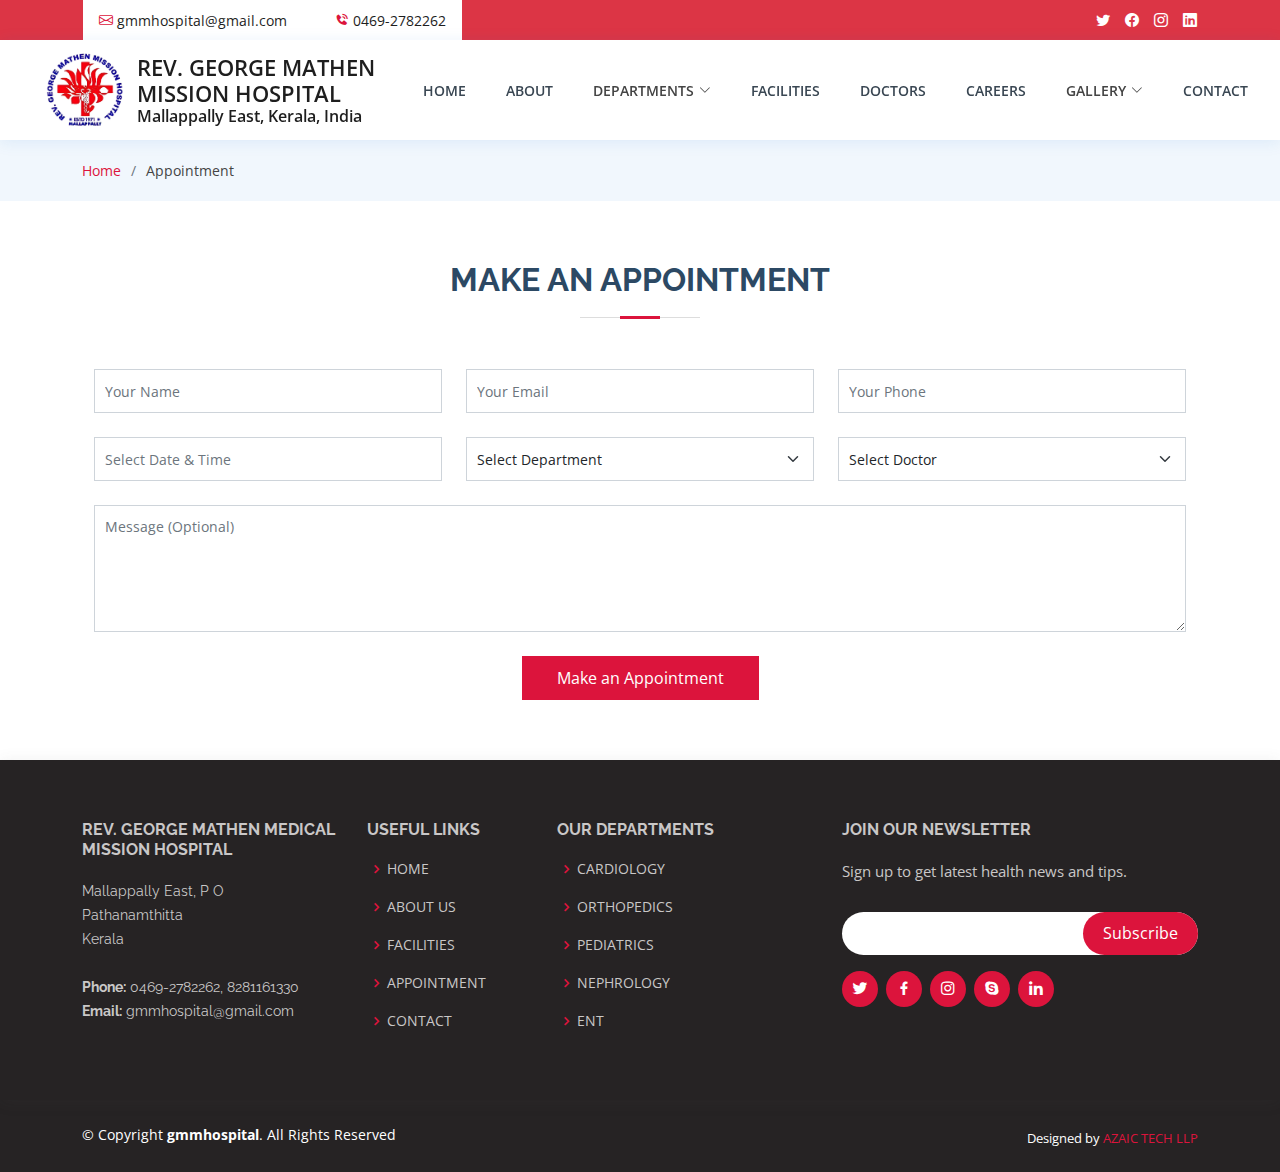
<file: appointment.html>
<!DOCTYPE html>
<html lang="en">

<head>
  <meta charset="utf-8">
  <meta content="width=device-width, initial-scale=1.0" name="viewport">

  <title>Make an appointment</title>
  <meta content="" name="description">
  <meta content="" name="keywords">

  <!-- Favicons -->
  <link href="assets/img/logo.jfif" rel="icon">

  <!-- Google Fonts -->
  <link href="https://fonts.googleapis.com/css?family=Open+Sans:300,300i,400,400i,600,600i,700,700i|Raleway:300,300i,400,400i,500,500i,600,600i,700,700i|Poppins:300,300i,400,400i,500,500i,600,600i,700,700i" rel="stylesheet">

  <!-- Vendor CSS Files -->
  <link href="assets/vendor/fontawesome-free/css/all.min.css" rel="stylesheet">
  <link href="assets/vendor/animate.css/animate.min.css" rel="stylesheet">
  <link href="assets/vendor/bootstrap/css/bootstrap.min.css" rel="stylesheet">
  <link href="assets/vendor/bootstrap-icons/bootstrap-icons.css" rel="stylesheet">
  <link href="assets/vendor/boxicons/css/boxicons.min.css" rel="stylesheet">
  <link href="assets/vendor/glightbox/css/glightbox.min.css" rel="stylesheet">
  <link href="assets/vendor/remixicon/remixicon.css" rel="stylesheet">
  <link href="assets/vendor/swiper/swiper-bundle.min.css" rel="stylesheet">

  <!-- Template Main CSS File -->
  <link href="assets/css/style.css" rel="stylesheet">

 
</head>

<body>

<!-- ======= Top Bar ======= -->
<div id="topbar" class="w-100 d-flex align-items-center fixed-top bg-danger text-white">
  <div class="container d-flex justify-content-between border border-bottom border-danger">
    <div class="contact-info d-flex  align-items-center justify-content-between bg-white ">
      <div class=" topbar_contact p-3  d-none d-lg-block">
        <i class="bi bi-envelope"></i> <a href="mailto:contact@example.com" class=" me-3 ">gmmhospital@gmail.com</a>

      </div>
      <div class="topbar_contact p-3">
        <i class='bx bxs-phone-call'></i></i><a href="" class="text-decoration-none "> 0469-2782262</a>

      </div>
    </div>
    <div class=" social-links d-flex align-items-center justify-content-center">
      <a href="#" class="twitter"><i class="bi bi-twitter"></i></a>
      <a href="#" class="facebook"><i class="bi bi-facebook"></i></a>
      <a href="#" class="instagram"><i class="bi bi-instagram"></i></a>
      <a href="#" class="linkedin"><i class="bi bi-linkedin"></i></i></a>
    </div>
  </div>
</div>

<!-- ======= Header ======= -->
<header id="header" class="header fixed-top" data-scrollto-offset="0">
<div class="container-fluid d-flex align-items-center justify-content-between">

  <a href="index.html" class="logo d-flex align-items-center scrollto me-auto me-lg-0">
    <!-- Uncomment the line below if you also wish to use an image logo -->
    <img src="assets/img/logo.jpg" alt="">
    <div class="hospital-name">
      <h2 class="text-uppercase">REV. GEORGE MATHEN MISSION HOSPITAL</h2>
  
      <h4>Mallappally East, Kerala, India</h4>
    </div>
 
      
  </a>

  <nav id="navbar" class="navbar">
    <ul>

      <li class=".d-none .d-md-block .d-lg-none">
        <div class="d-flex flex-column align-items-center justify-content-around">
          <div><img src="./assets/img/logo.jpg" alt=""></div>
          <div>
            <h3 class="mobile-nav-title" >REV. GEORGE MATHEN MISSION HOSPITAL</h3> 
            <h4 class="mobile-nav-place">Mallappally East, Kerala, India</h4>
          </div>
          
         
        </div>
        
      </li>
      <br>
      <br>

      

      <li><a class="nav-link scrollto" href="./index.html">Home</a></li>
      <li><a class="nav-link scrollto" href="./about.html">About</a></li>
             <li class="dropdown megamenu"><a aria-disabled="true"><span>Departments</span> <i class="bi bi-chevron-down dropdown-indicator"></i></a>
        <ul>
          <li>
            <a href="./general_medicine.html">general medicine</a>
            <a href="./cardiology.html">Cardiology</a>
            <a href="./pediatrics.html">Pediatrics</a>
          </li>
          <li>
            <a href="./orthopedics.html">Orthopedics</a>
            <a href="./nephrology.html">Nephrology</a>
            <a href="./ent.html">ENT</a>
          </li>
          <li>
            <a href="./emergency_medicine.html">Emergency Medicine</a>
            <a href="./community_medicine.html">Community Medicine</a>
            
          </li>
          
        </ul>
      </li>
      <li><a class="nav-link scrollto" href="./Facilities.html">facilities</a></li>
      <li><a class="nav-link scrollto" href="./doctors.html">Doctors</a></li>
      <li><a class="nav-link scrollto" href="./careers.html">Careers</a></li>
      <li class="dropdown"><a aria-disabled="true"><span>Gallery</span> <i class="bi bi-chevron-down dropdown-indicator"></i></a>
        <ul>
          <li><a href="./HomeImageGallery.html">Image gallery</a></li>
          <li><a href="./HomeVideoGallery.html">Video Gallery</a></li>
        </ul>
      </li>

      <li><a class="nav-link scrollto" href="./contact.html">Contact</a></li>
    </ul>
  </nav><!-- .navbar -->

  <i class="bi bi-list mobile-nav-toggle d-none"></i>
  

</div>
</header><!-- End Header -->


  <main id="main">

    <!-- ======= Breadcrumbs Section ======= -->
    <section class="breadcrumbs">
      <div class="container">

        <div class="d-flex justify-content-between align-items-center">
          <h2>Appointment</h2>
          <ol>
            <li><a href="index.html">Home</a></li>
            <li>Appointment</li>
          </ol>
        </div>

      </div>
    </section><!-- End Breadcrumbs Section -->

    <section class="inner-page">
      <div class="container">
        
        <!-- ======= Appointment Section ======= -->

    <section id="appointment" class="appointment" style="padding: 0;margin: 0 !important;">
      <div class="container">

        <div class="section-title">
          <h2>Make an Appointment</h2>
        </div>

        <form action="forms/appointment.php" method="post" role="form" class="php-email-form">
          <div class="row">
            <div class="col-md-4 form-group">
              <input type="text" name="name" class="form-control" id="name" placeholder="Your Name" data-rule="minlen:4" data-msg="Please enter at least 4 chars">
              <div class="validate"></div>
            </div>
            <div class="col-md-4 form-group mt-3 mt-md-0">
              <input type="email" class="form-control" name="email" id="email" placeholder="Your Email" data-rule="email" data-msg="Please enter a valid email">
              <div class="validate"></div>
            </div>
            <div class="col-md-4 form-group mt-3 mt-md-0">
              <input type="tel" class="form-control" name="phone" id="phone" placeholder="Your Phone" data-rule="minlen:4" data-msg="Please enter at least 4 chars">
              <div class="validate"></div>
            </div>
          </div>
          <div class="row">
            <div class="col-md-4 form-group mt-3">
              <input type="text" placeholder="Select Date & Time" onfocus="(this.type='datetime-local')" name="date" class="form-control datepicker" id="date" placeholder="Appointment Date" data-rule="minlen:4" data-msg="Please enter at least 4 chars">
              <div class="validate"></div>
            </div>
            <div class="col-md-4 form-group mt-3">
              <select name="department" id="department" class="form-select">
                <option value="">Select Department</option>
                <option value="Department 1">Department 1</option>
                <option value="Department 2">Department 2</option>
                <option value="Department 3">Department 3</option>
              </select>
              <div class="validate"></div>
            </div>
            <div class="col-md-4 form-group mt-3">
              <select name="doctor" id="doctor" class="form-select">
                <option value="">Select Doctor</option>
                <option value="Doctor 1">Doctor 1</option>
                <option value="Doctor 2">Doctor 2</option>
                <option value="Doctor 3">Doctor 3</option>
              </select>
              <div class="validate"></div>
            </div>
          </div>

          <div class="form-group mt-3">
            <textarea class="form-control" name="message" rows="5" placeholder="Message (Optional)"></textarea>
            <div class="validate"></div>
          </div>
          <div class="mb-3">
            <div class="loading">Loading</div>
            <div class="error-message"></div>
            <div class="sent-message">Your appointment request has been sent successfully. Thank you!</div>
          </div>
          <div class="text-center"><button type="submit">Make an Appointment</button></div>
        </form>

      </div>
    </section><!-- End Appointment Section -->
      </div>
    </section>

  </main><!-- End #main -->

  <!-- ======= Footer ======= -->
  <footer id="footer">

    <div class="footer-top">
      <div class="container">
        <div class="row">

          <div class="col-lg-3 col-md-6 footer-contact">
            <h3 class="text-uppercase">Rev. George Mathen Medical Mission Hospital</h3>
            <p>
              Mallappally East, P O<br>
              Pathanamthitta <br>
              Kerala<br><br>
              <strong>Phone:</strong> 0469-2782262, 8281161330<br>
              <strong>Email:</strong> gmmhospital@gmail.com<br>
            </p>
          </div>

          <div class="col-lg-2 col-md-6 footer-links">
            <h4 class="text-uppercase">Useful Links</h4>
            <ul>
              <li><i class="bx bx-chevron-right"></i> <a href="#" class="text-uppercase">Home</a></li>
              <li><i class="bx bx-chevron-right"></i> <a href="./about.html" class="text-uppercase">About us</a></li>
              <li><i class="bx bx-chevron-right"></i> <a href="./about.html" class="text-uppercase">facilities</a></li>
              <li><i class="bx bx-chevron-right"></i> <a href="./appointment.html" class="text-uppercase">Appointment</a></li>
              <li><i class="bx bx-chevron-right"></i> <a href="./contact.html" class="text-uppercase">Contact</a></li>
            </ul>
          </div>

          <div class="col-lg-3 col-md-6 footer-links">
            <h4 class="text-uppercase">Our Departments</h4>
            <ul>
              <li><i class="bx bx-chevron-right"></i> <a href="./cardiology.html"  class="text-uppercase">Cardiology</a></li>
              <li><i class="bx bx-chevron-right"></i> <a href="./orthopedics.html" class="text-uppercase">Orthopedics</a></li>
              <li><i class="bx bx-chevron-right"></i> <a href="./Pediatrics.html" class="text-uppercase">Pediatrics</a></li>
              <li><i class="bx bx-chevron-right"></i> <a href="./nephrology" class="text-uppercase">nephrology</a></li>
              <li><i class="bx bx-chevron-right"></i> <a href="./ent.html" class="text-uppercase">ent</a></li>
            </ul>
          </div>

          <div class="col-lg-4 col-md-6 footer-newsletter">
            <h4 class="text-uppercase">Join Our Newsletter</h4>
            <p>Sign up to get latest health news and tips.</p>
            <form action="" method="post">
              <input type="email" name="email"><input type="submit" value="Subscribe">
            </form>

            <div class="social-links mt-3 pt-3 pt-md-0">
              <a href="#" class="twitter"><i class="bx bxl-twitter"></i></a>
              <a href="#" class="facebook"><i class="bx bxl-facebook"></i></a>
              <a href="#" class="instagram"><i class="bx bxl-instagram"></i></a>
              <a href="#" class="google-plus"><i class="bx bxl-skype"></i></a>
              <a href="#" class="linkedin"><i class="bx bxl-linkedin"></i></a>
            </div> 
          </div>
          

        </div>
      </div>
    </div>

    <div class="container d-md-flex py-4">

      <div class="me-md-auto text-center text-md-start">
        <div class="copyright">
          &copy; Copyright <strong><span>gmmhospital</span></strong>. All Rights Reserved
        </div>
        
      </div>
      <div class="credits text-center">
          
        Designed by <a href="#">AZAIC TECH LLP</a>
      </div>
      <!-- -->
    </div>
  </footer><!-- End Footer -->
  <div id="preloader"></div>
  <a href="#" class="back-to-top d-flex align-items-center justify-content-center"><i class="bi bi-arrow-up-short"></i></a>

  <!-- Vendor JS Files -->
  <script src="assets/vendor/purecounter/purecounter_vanilla.js"></script>
  <script src="assets/vendor/bootstrap/js/bootstrap.bundle.min.js"></script>
  <script src="assets/vendor/glightbox/js/glightbox.min.js"></script>
  <script src="assets/vendor/swiper/swiper-bundle.min.js"></script>
  <script src="assets/vendor/php-email-form/validate.js"></script>

  <!-- Template Main JS File -->
  <script src="assets/js/main.js"></script>

</body>

</html>
</file>
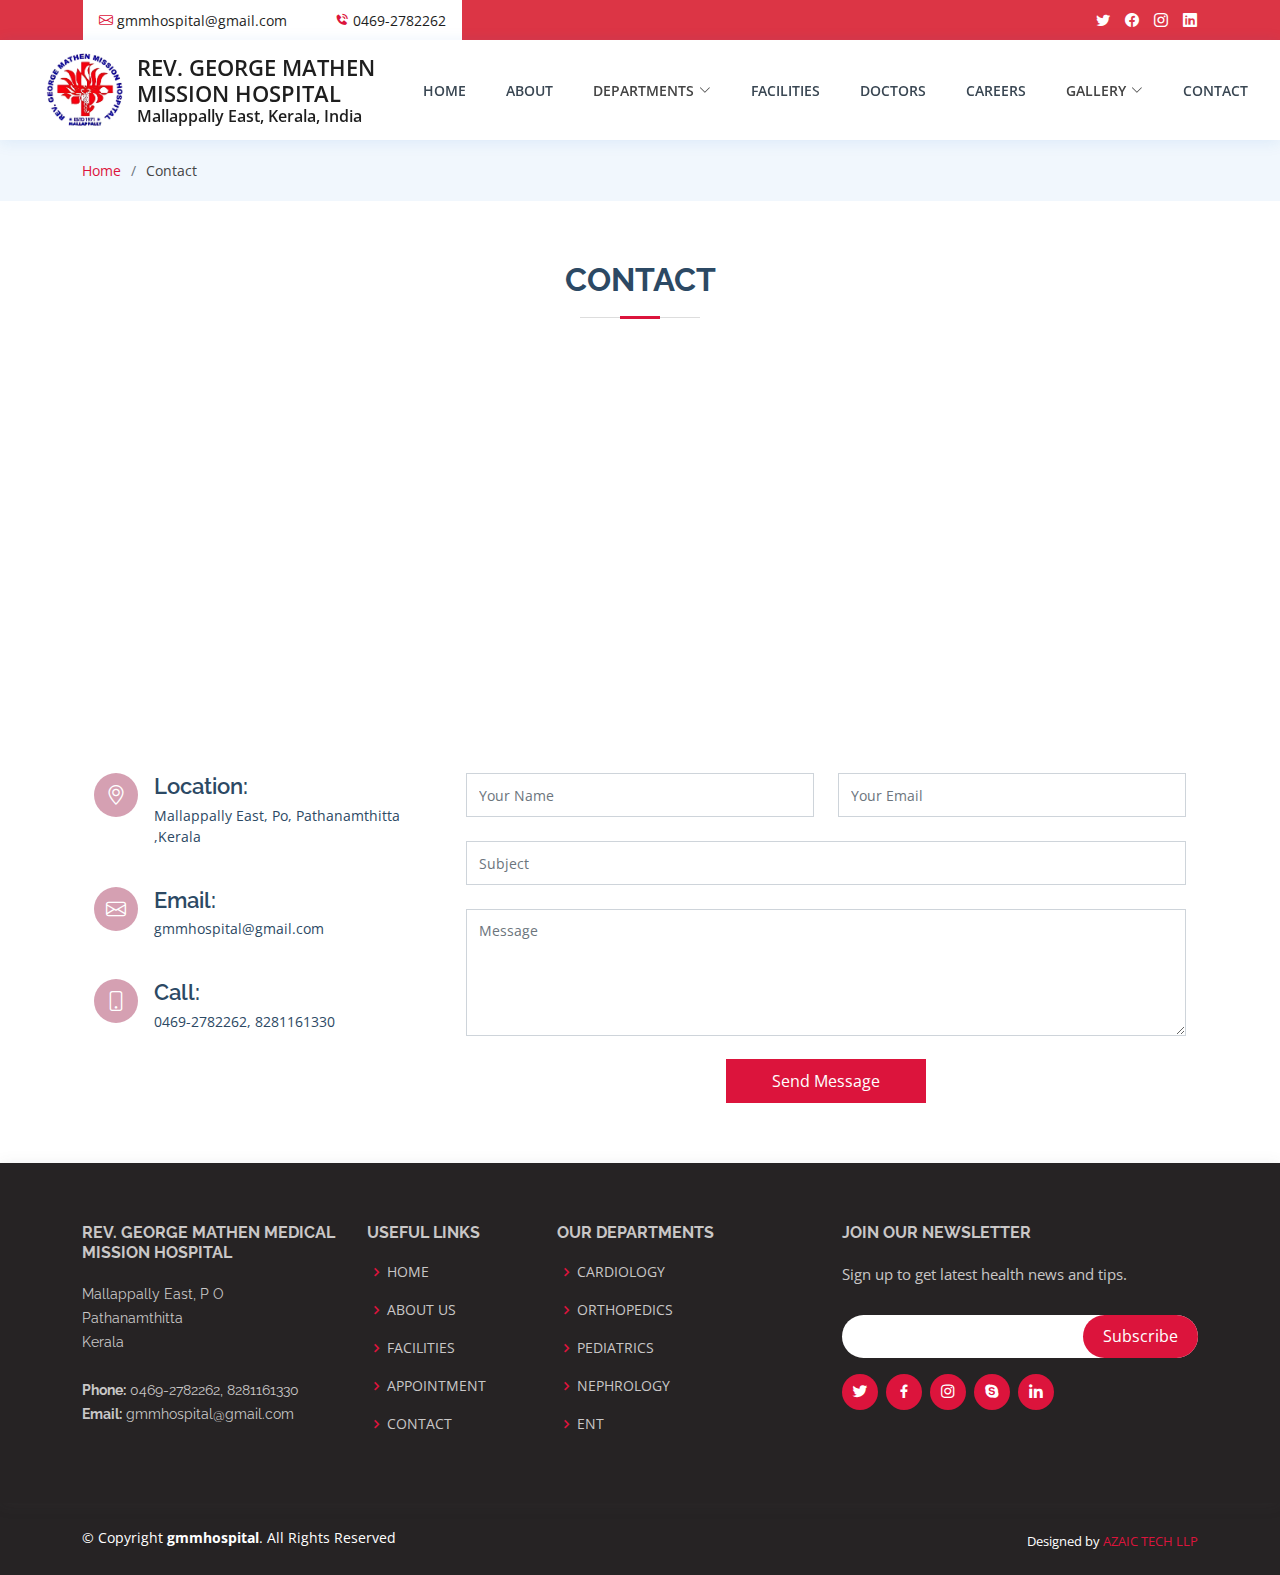
<file: contact.html>
<!DOCTYPE html>
<html lang="en">

<head>
  <meta charset="utf-8">
  <meta content="width=device-width, initial-scale=1.0" name="viewport">

  <title>Contact</title>
  <meta content="" name="description">
  <meta content="" name="keywords">

  <!-- Favicons -->
  <link href="assets/img/logo.jfif" rel="icon">

  <!-- Google Fonts -->
  <link href="https://fonts.googleapis.com/css?family=Open+Sans:300,300i,400,400i,600,600i,700,700i|Raleway:300,300i,400,400i,500,500i,600,600i,700,700i|Poppins:300,300i,400,400i,500,500i,600,600i,700,700i" rel="stylesheet">

  <!-- Vendor CSS Files -->
  <link href="assets/vendor/fontawesome-free/css/all.min.css" rel="stylesheet">
  <link href="assets/vendor/animate.css/animate.min.css" rel="stylesheet">
  <link href="assets/vendor/bootstrap/css/bootstrap.min.css" rel="stylesheet">
  <link href="assets/vendor/bootstrap-icons/bootstrap-icons.css" rel="stylesheet">
  <link href="assets/vendor/boxicons/css/boxicons.min.css" rel="stylesheet">
  <link href="assets/vendor/glightbox/css/glightbox.min.css" rel="stylesheet">
  <link href="assets/vendor/remixicon/remixicon.css" rel="stylesheet">
  <link href="assets/vendor/swiper/swiper-bundle.min.css" rel="stylesheet">

  <!-- Template Main CSS File -->
  <link href="assets/css/style.css" rel="stylesheet">


</head>

<body>

  <!-- ======= Top Bar ======= -->
  <div id="topbar" class="w-100 d-flex align-items-center fixed-top bg-danger text-white">
    <div class="container d-flex justify-content-between border border-bottom border-danger">
      <div class="contact-info d-flex  align-items-center justify-content-between bg-white ">
        <div class=" topbar_contact p-3  d-none d-lg-block">
          <i class="bi bi-envelope"></i> <a href="mailto:contact@example.com" class=" me-3 ">gmmhospital@gmail.com</a>

        </div>
        <div class="topbar_contact p-3">
          <i class='bx bxs-phone-call'></i></i><a href="" class="text-decoration-none "> 0469-2782262</a>

        </div>
      </div>
      <div class=" social-links d-flex align-items-center justify-content-center">
        <a href="#" class="twitter"><i class="bi bi-twitter"></i></a>
        <a href="#" class="facebook"><i class="bi bi-facebook"></i></a>
        <a href="#" class="instagram"><i class="bi bi-instagram"></i></a>
        <a href="#" class="linkedin"><i class="bi bi-linkedin"></i></i></a>
      </div>
    </div>
  </div>

 <!-- ======= Header ======= -->
 <header id="header" class="header fixed-top" data-scrollto-offset="0">
  <div class="container-fluid d-flex align-items-center justify-content-between">

    <a href="index.html" class="logo d-flex align-items-center scrollto me-auto me-lg-0">
      <!-- Uncomment the line below if you also wish to use an image logo -->
      <img src="assets/img/logo.jpg" alt="">
      <div class="hospital-name">
        <h2 class="text-uppercase">REV. GEORGE MATHEN MISSION HOSPITAL</h2>
    
        <h4>Mallappally East, Kerala, India</h4>
      </div>
   
        
    </a>

    <nav id="navbar" class="navbar">
      <ul>

        <li class=".d-none .d-md-block .d-lg-none">
          <div class="d-flex flex-column align-items-center justify-content-around">
            <div><img src="./assets/img/logo.jpg" alt=""></div>
            <div>
              <h3 class="mobile-nav-title" >REV. GEORGE MATHEN MISSION HOSPITAL</h3> 
              <h4 class="mobile-nav-place">Mallappally East, Kerala, India</h4>
            </div>
            
           
          </div>
          
        </li>
        <br>
        <br>

        

        <li><a class="nav-link scrollto" href="./index.html">Home</a></li>
        <li><a class="nav-link scrollto" href="./about.html">About</a></li>
               <li class="dropdown megamenu"><a aria-disabled="true"><span>Departments</span> <i class="bi bi-chevron-down dropdown-indicator"></i></a>
          <ul>
            <li>
              <a href="./general_medicine.html">general medicine</a>
              <a href="./cardiology.html">Cardiology</a>
              <a href="./pediatrics.html">Pediatrics</a>
            </li>
            <li>
              <a href="./orthopedics.html">Orthopedics</a>
              <a href="./nephrology.html">Nephrology</a>
              <a href="./ent.html">ENT</a>
            </li>
            <li>
              <a href="./emergency_medicine.html">Emergency Medicine</a>
              <a href="./community_medicine.html">Community Medicine</a>
              
            </li>
            
          </ul>
        </li>
        <li><a class="nav-link scrollto" href="./Facilities.html">facilities</a></li>
        <li><a class="nav-link scrollto" href="./doctors.html">Doctors</a></li>
        <li><a class="nav-link scrollto" href="./careers.html">Careers</a></li>
        <li class="dropdown"><a aria-disabled="true"><span>Gallery</span> <i class="bi bi-chevron-down dropdown-indicator"></i></a>
          <ul>
            <li><a href="./HomeImageGallery.html">Image gallery</a></li>
            <li><a href="./HomeVideoGallery.html">Video Gallery</a></li>
          </ul>
        </li>

        <li><a class="nav-link scrollto" href="./contact.html">Contact</a></li>
      </ul>
    </nav><!-- .navbar -->

    <i class="bi bi-list mobile-nav-toggle d-none"></i>
    

  </div>
</header><!-- End Header -->


  <main id="main">

    <!-- ======= Breadcrumbs Section ======= -->
    <section class="breadcrumbs">
      <div class="container">

        <div class="d-flex justify-content-between align-items-center">
          <h2>Contact</h2>
          <ol>
            <li><a href="index.html">Home</a></li>
            <li>Contact</li>
          </ol>
        </div>

      </div>
    </section><!-- End Breadcrumbs Section -->

    <section class="inner-page">
      <div class="container">
        <!-- ======= Contact Section ======= -->
    <section id="contact" class="contact m-0 p-0">
      <div class="container">

        <div class="section-title">
          <h2>Contact</h2>
        </div>
      </div>

      <div>
        <iframe  width="100%" height="350px" style="border:0;" src="https://www.google.com/maps/embed?pb=!1m18!1m12!1m3!1d3935.7230635742662!2d76.66237751457722!3d9.445665893232569!2m3!1f0!2f0!3f0!3m2!1i1024!2i768!4f13.1!3m3!1m2!1s0x3b063aeab5b8f6c7%3A0xd86be7f44dd2b9c8!2sRev.%20George%20Mathen%20Mission%20Hospital%2C%20Mallappally!5e0!3m2!1sen!2sin!4v1677327044996!5m2!1sen!2sin" allowfullscreen="" loading="lazy" referrerpolicy="no-referrer-when-downgrade"></iframe>
      </div>

      <div class="container">
        <div class="row mt-5">

          <div class="col-lg-4">
            <div class="info">
              <div class="address">
                <i class="bi bi-geo-alt"></i>
                <h4>Location:</h4>
                <p>Mallappally East, Po, Pathanamthitta ,Kerala</p>
              </div>

              <div class="email">
                <i class="bi bi-envelope"></i>
                <h4>Email:</h4>
                <p>gmmhospital@gmail.com</p>
              </div>

              <div class="phone">
                <i class="bi bi-phone"></i>
                <h4>Call:</h4>
                <p> 0469-2782262, 8281161330</p>
              </div>

            </div>

          </div>

          <div class="col-lg-8 mt-5 mt-lg-0">

            <form action="forms/contact.php" method="post" role="form" class="php-email-form">
              <div class="row">
                <div class="col-md-6 form-group">
                  <input type="text" name="name" class="form-control" id="name" placeholder="Your Name" required>
                </div>
                <div class="col-md-6 form-group mt-3 mt-md-0">
                  <input type="email" class="form-control" name="email" id="email" placeholder="Your Email" required>
                </div>
              </div>
              <div class="form-group mt-3">
                <input type="text" class="form-control" name="subject" id="subject" placeholder="Subject" required>
              </div>
              <div class="form-group mt-3">
                <textarea class="form-control" name="message" rows="5" placeholder="Message" required></textarea>
              </div>
              <!-- <div class="my-3">
                <div class="loading">Loading</div>
                <div class="error-message"></div>
                <div class="sent-message">Your message has been sent. Thank you!</div>
              </div> -->
              <div class="text-center"><button type="submit">Send Message</button></div>
            </form>

          </div>

        </div>

      </div>
    </section><!-- End Contact Section -->
      </div>
    </section>

  </main><!-- End #main -->

  <!-- ======= Footer ======= -->
  <footer id="footer">

    <div class="footer-top">
      <div class="container">
        <div class="row">

          <div class="col-lg-3 col-md-6 footer-contact">
            <h3 class="text-uppercase">Rev. George Mathen Medical Mission Hospital</h3>
            <p>
              Mallappally East, P O<br>
              Pathanamthitta <br>
              Kerala<br><br>
              <strong>Phone:</strong> 0469-2782262, 8281161330<br>
              <strong>Email:</strong> gmmhospital@gmail.com<br>
            </p>
          </div>

          <div class="col-lg-2 col-md-6 footer-links">
            <h4 class="text-uppercase">Useful Links</h4>
            <ul>
              <li><i class="bx bx-chevron-right"></i> <a href="#" class="text-uppercase">Home</a></li>
              <li><i class="bx bx-chevron-right"></i> <a href="./about.html" class="text-uppercase">About us</a></li>
              <li><i class="bx bx-chevron-right"></i> <a href="./about.html" class="text-uppercase">facilities</a></li>
              <li><i class="bx bx-chevron-right"></i> <a href="./appointment.html" class="text-uppercase">Appointment</a></li>
              <li><i class="bx bx-chevron-right"></i> <a href="./contact.html" class="text-uppercase">Contact</a></li>
            </ul>
          </div>

          <div class="col-lg-3 col-md-6 footer-links">
            <h4 class="text-uppercase">Our Departments</h4>
            <ul>
              <li><i class="bx bx-chevron-right"></i> <a href="./cardiology.html"  class="text-uppercase">Cardiology</a></li>
              <li><i class="bx bx-chevron-right"></i> <a href="./orthopedics.html" class="text-uppercase">Orthopedics</a></li>
              <li><i class="bx bx-chevron-right"></i> <a href="./Pediatrics.html" class="text-uppercase">Pediatrics</a></li>
              <li><i class="bx bx-chevron-right"></i> <a href="./nephrology" class="text-uppercase">nephrology</a></li>
              <li><i class="bx bx-chevron-right"></i> <a href="./ent.html" class="text-uppercase">ent</a></li>
            </ul>
          </div>

          <div class="col-lg-4 col-md-6 footer-newsletter">
            <h4 class="text-uppercase">Join Our Newsletter</h4>
            <p>Sign up to get latest health news and tips.</p>
            <form action="" method="post">
              <input type="email" name="email"><input type="submit" value="Subscribe">
            </form>

            <div class="social-links mt-3 pt-3 pt-md-0">
              <a href="#" class="twitter"><i class="bx bxl-twitter"></i></a>
              <a href="#" class="facebook"><i class="bx bxl-facebook"></i></a>
              <a href="#" class="instagram"><i class="bx bxl-instagram"></i></a>
              <a href="#" class="google-plus"><i class="bx bxl-skype"></i></a>
              <a href="#" class="linkedin"><i class="bx bxl-linkedin"></i></a>
            </div> 
          </div>
          

        </div>
      </div>
    </div>

    <div class="container d-md-flex py-4">

      <div class="me-md-auto text-center text-md-start">
        <div class="copyright">
          &copy; Copyright <strong><span>gmmhospital</span></strong>. All Rights Reserved
        </div>
        
      </div>
      <div class="credits text-center">
          
        Designed by <a href="#">AZAIC TECH LLP</a>
      </div>
      <!-- -->
    </div>
  </footer><!-- End Footer -->

  <div id="preloader"></div>
  <a href="#" class="back-to-top d-flex align-items-center justify-content-center"><i class="bi bi-arrow-up-short"></i></a>

  <!-- Vendor JS Files -->
  <script src="assets/vendor/purecounter/purecounter_vanilla.js"></script>
  <script src="assets/vendor/bootstrap/js/bootstrap.bundle.min.js"></script>
  <script src="assets/vendor/glightbox/js/glightbox.min.js"></script>
  <script src="assets/vendor/swiper/swiper-bundle.min.js"></script>
  <script src="assets/vendor/php-email-form/validate.js"></script>

  <!-- Template Main JS File -->
  <script src="assets/js/main.js"></script>

</body>

</html>
</file>
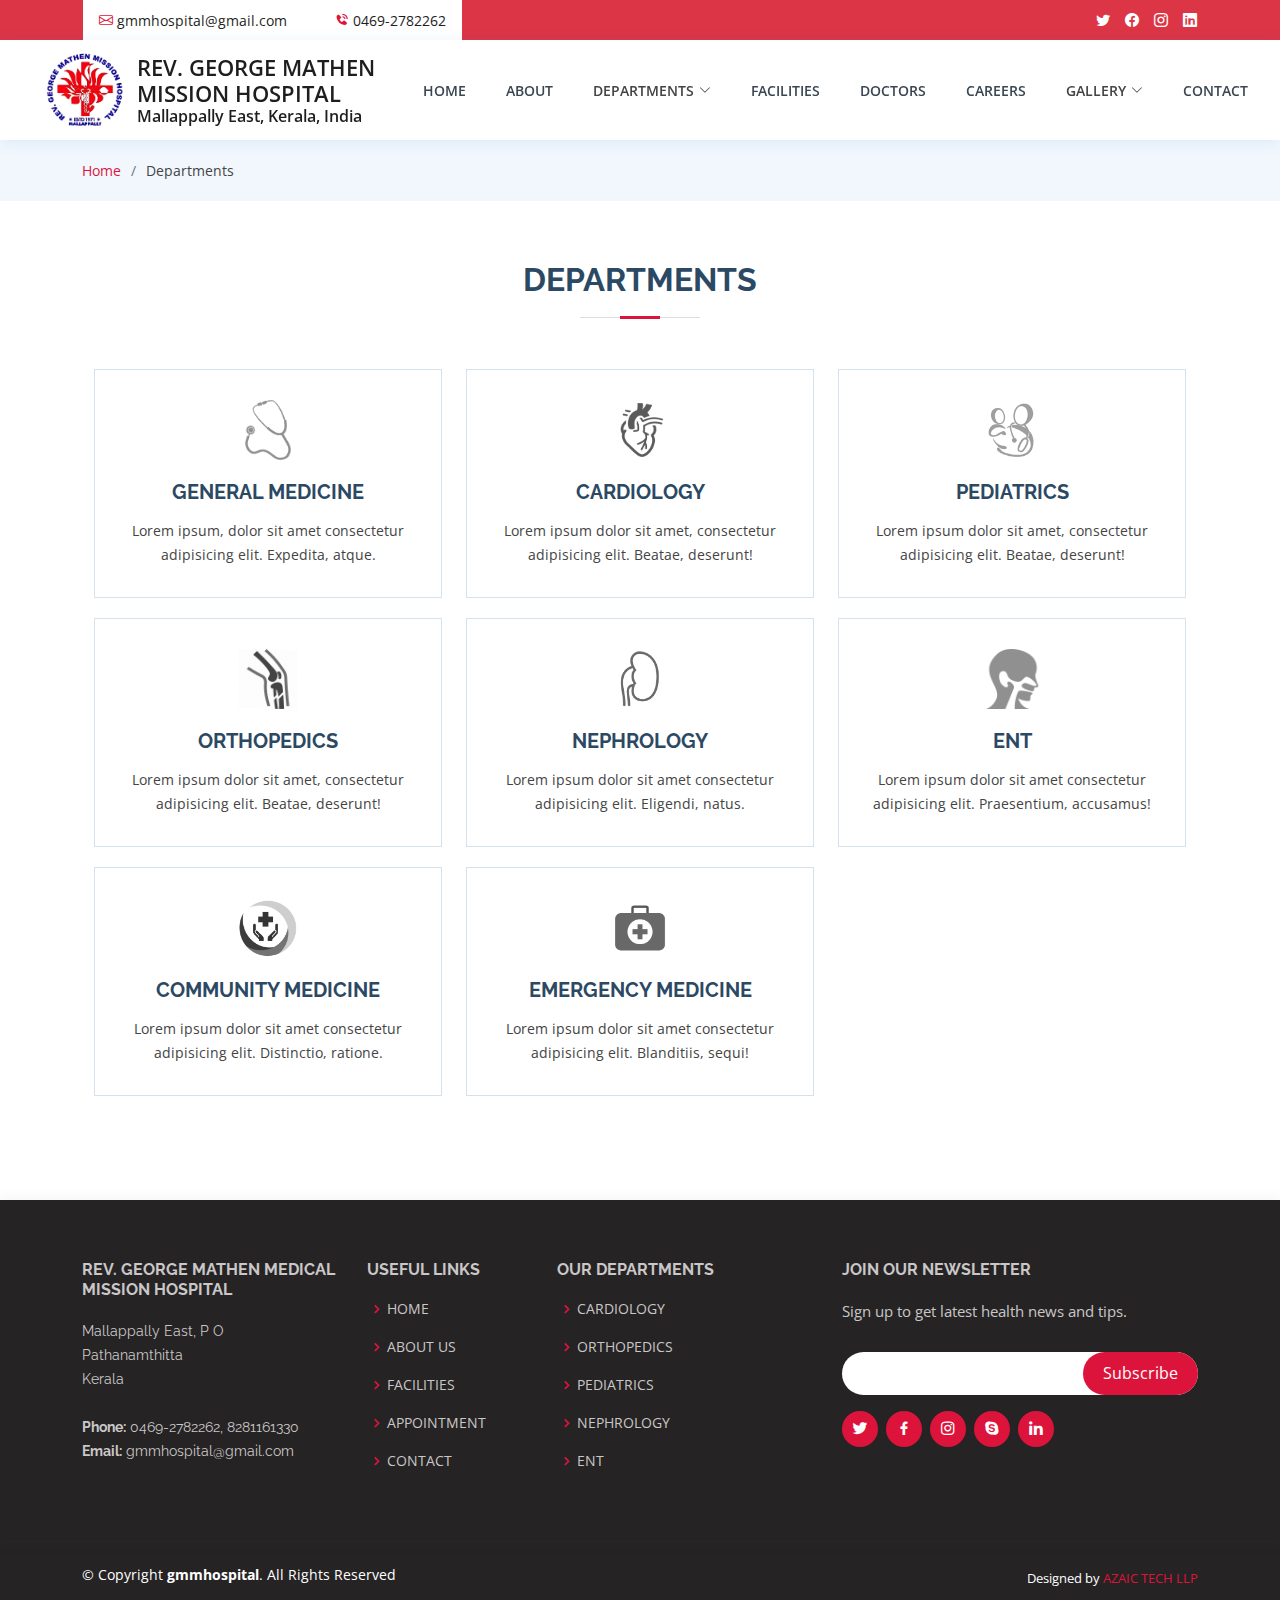
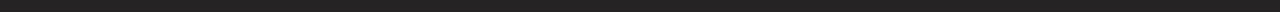
<file: departments.html>
<!DOCTYPE html>
<html lang="en">

<head>
  <meta charset="utf-8">
  <meta content="width=device-width, initial-scale=1.0" name="viewport">

  <title>Departments</title>
  <meta content="" name="description">
  <meta content="" name="keywords">

  <!-- Favicons -->
  <link href="assets/img/logo.jfif" rel="icon">

  <!-- Google Fonts -->
  <link href="https://fonts.googleapis.com/css?family=Open+Sans:300,300i,400,400i,600,600i,700,700i|Raleway:300,300i,400,400i,500,500i,600,600i,700,700i|Poppins:300,300i,400,400i,500,500i,600,600i,700,700i" rel="stylesheet">

  <!-- Vendor CSS Files -->
  <link href="assets/vendor/fontawesome-free/css/all.min.css" rel="stylesheet">
  <link href="assets/vendor/animate.css/animate.min.css" rel="stylesheet">
  <link href="assets/vendor/bootstrap/css/bootstrap.min.css" rel="stylesheet">
  <link href="assets/vendor/bootstrap-icons/bootstrap-icons.css" rel="stylesheet">
  <link href="assets/vendor/boxicons/css/boxicons.min.css" rel="stylesheet">
  <link href="assets/vendor/glightbox/css/glightbox.min.css" rel="stylesheet">
  <link href="assets/vendor/remixicon/remixicon.css" rel="stylesheet">
  <link href="assets/vendor/swiper/swiper-bundle.min.css" rel="stylesheet">

  <!-- Template Main CSS File -->
  <link href="assets/css/style.css" rel="stylesheet">


</head>

<body>

<!-- ======= Top Bar ======= -->
<div id="topbar" class="w-100 d-flex align-items-center fixed-top bg-danger text-white">
  <div class="container d-flex justify-content-between border border-bottom border-danger">
    <div class="contact-info d-flex  align-items-center justify-content-between bg-white ">
      <div class=" topbar_contact p-3  d-none d-lg-block">
        <i class="bi bi-envelope"></i> <a href="mailto:contact@example.com" class=" me-3 ">gmmhospital@gmail.com</a>

      </div>
      <div class="topbar_contact p-3">
        <i class='bx bxs-phone-call'></i></i><a href="" class="text-decoration-none "> 0469-2782262</a>

      </div>
    </div>
    <div class=" social-links d-flex align-items-center justify-content-center">
      <a href="#" class="twitter"><i class="bi bi-twitter"></i></a>
      <a href="#" class="facebook"><i class="bi bi-facebook"></i></a>
      <a href="#" class="instagram"><i class="bi bi-instagram"></i></a>
      <a href="#" class="linkedin"><i class="bi bi-linkedin"></i></i></a>
    </div>
  </div>
</div>

<!-- ======= Header ======= -->
<header id="header" class="header fixed-top" data-scrollto-offset="0">
<div class="container-fluid d-flex align-items-center justify-content-between">

  <a href="index.html" class="logo d-flex align-items-center scrollto me-auto me-lg-0">
    <!-- Uncomment the line below if you also wish to use an image logo -->
    <img src="assets/img/logo.jpg" alt="">
    <div class="hospital-name">
      <h2 class="text-uppercase">REV. GEORGE MATHEN MISSION HOSPITAL</h2>
  
      <h4>Mallappally East, Kerala, India</h4>
    </div>
 
      
  </a>

  <nav id="navbar" class="navbar">
    <ul>

      <li class=".d-none .d-md-block .d-lg-none">
        <div class="d-flex flex-column align-items-center justify-content-around">
          <div><img src="./assets/img/logo.jpg" alt=""></div>
          <div>
            <h3 class="mobile-nav-title" >REV. GEORGE MATHEN MISSION HOSPITAL</h3> 
            <h4 class="mobile-nav-place">Mallappally East, Kerala, India</h4>
          </div>
          
         
        </div>
        
      </li>
      <br>
      <br>

      

      <li><a class="nav-link scrollto" href="./index.html">Home</a></li>
      <li><a class="nav-link scrollto" href="./about.html">About</a></li>
             <li class="dropdown megamenu"><a aria-disabled="true"><span>Departments</span> <i class="bi bi-chevron-down dropdown-indicator"></i></a>
        <ul>
          <li>
            <a href="./general_medicine.html">general medicine</a>
            <a href="./cardiology.html">Cardiology</a>
            <a href="./pediatrics.html">Pediatrics</a>
          </li>
          <li>
            <a href="./orthopedics.html">Orthopedics</a>
            <a href="./nephrology.html">Nephrology</a>
            <a href="./ent.html">ENT</a>
          </li>
          <li>
            <a href="./emergency_medicine.html">Emergency Medicine</a>
            <a href="./community_medicine.html">Community Medicine</a>
            
          </li>
          
        </ul>
      </li>
      <li><a class="nav-link scrollto" href="./Facilities.html">facilities</a></li>
      <li><a class="nav-link scrollto" href="./doctors.html">Doctors</a></li>
      <li><a class="nav-link scrollto" href="./careers.html">Careers</a></li>
      <li class="dropdown"><a aria-disabled="true"><span>Gallery</span> <i class="bi bi-chevron-down dropdown-indicator"></i></a>
        <ul>
          <li><a href="./HomeImageGallery.html">Image gallery</a></li>
          <li><a href="./HomeVideoGallery.html">Video Gallery</a></li>
        </ul>
      </li>

      <li><a class="nav-link scrollto" href="./contact.html">Contact</a></li>
    </ul>
  </nav><!-- .navbar -->

  <i class="bi bi-list mobile-nav-toggle d-none"></i>
  

</div>
</header><!-- End Header -->


  <main id="main">

    <!-- ======= Breadcrumbs Section ======= -->
    <section class="breadcrumbs">
      <div class="container">

        <div class="d-flex justify-content-between align-items-center">
          <h2>Departments</h2>
          <ol>
            <li><a href="index.html">Home</a></li>
            <li>Departments</li>
          </ol>
        </div>

      </div>
    </section><!-- End Breadcrumbs Section -->

    <section class="inner-page">
      <div class="container">
        <section id="departments" class="departments m-0 p-0">
            <div class="container">
      
              <div class="section-title">
                <h2 class="text-uppercase">Departments</h2>
              </div>
      
              <div class="row mb-4">
                <div class="col-lg-4 col-md-6 d-flex align-items-stretch">
                  <div class="icon-box">
                    <div class="departments-img"><a href="#"><img src="./assets/img/departments/general-medicine.png" alt="" srcset=""></a></div>
                    <h4><a href="" class="text-uppercase">General Medicine</a></h4>
                    <p>Lorem ipsum, dolor sit amet consectetur adipisicing elit. Expedita, atque.</p>
                  </div>
                </div>
                <div class="col-lg-4 col-md-6 d-flex align-items-stretch">
                  <div class="icon-box">
                    <div class="departments-img"><a href="#"><img src="./assets/img/departments/cardiology.png" alt="" srcset=""></a></div>
                    <h4><a href="" class="text-uppercase">Cardiology</a></h4>
                    <p>Lorem ipsum dolor sit amet, consectetur adipisicing elit. Beatae, deserunt!</p>
                  </div>
                </div>
                <div class="col-lg-4 col-md-6 d-flex align-items-stretch">
                  <div class="icon-box">
                    <div class="departments-img"><a href="#"><img src="./assets/img/departments/pediatrics.png" alt="" srcset=""></a></div>
                    <h4><a href="" class="text-uppercase">Pediatrics</a></h4>
                    <p>Lorem ipsum dolor sit amet, consectetur adipisicing elit. Beatae, deserunt!</p>
                  </div>
                </div>
                <div class="col-lg-4 col-md-6 d-flex align-items-stretch">
                  <div class="icon-box">
                    <div class="departments-img"><a href="#"><img src="./assets/img/departments/orthopedics.png" alt="" srcset=""></a></div>
                    <h4><a href="" class="text-uppercase">Orthopedics</a></h4>
                    <p>Lorem ipsum dolor sit amet, consectetur adipisicing elit. Beatae, deserunt!</p>
                  </div>
                </div>
                <div class="col-lg-4 col-md-6 d-flex align-items-stretch">
                  <div class="icon-box">
                    <div class="departments-img"><a href="#"><img src="./assets/img/departments/nephrology.png" alt="" srcset=""></a></div>
                    <h4><a href="" class="text-uppercase">nephrology</a></h4>
                    <p>Lorem ipsum dolor sit amet consectetur adipisicing elit. Eligendi, natus.</p>
                  </div>
                </div>
                <div class="col-lg-4 col-md-6 d-flex align-items-stretch">
                  <div class="icon-box">
                    <div class="departments-img"><a href="#"><img src="./assets/img/departments/ent.png" alt="" srcset=""></a></div>
                    <h4><a href="" class="text-uppercase">ENT</a></h4>
                    <p>Lorem ipsum dolor sit amet consectetur adipisicing elit. Praesentium, accusamus!</p>
                  </div>
                </div>
                
                <div class="col-lg-4 col-md-6 d-flex align-items-stretch">
                  <div class="icon-box">
                    <div class="departments-img"><a href="#"><img src="./assets/img/departments/community-medicine.png" alt="" srcset=""></a></div>
                    <h4><a href="" class="text-uppercase">Community Medicine</a></h4>
                    <p>Lorem ipsum dolor sit amet consectetur adipisicing elit. Distinctio, ratione.</p>
                  </div>
                </div>
                <div class="col-lg-4 col-md-6 d-flex align-items-stretch">
                  <div class="icon-box">
                    <div class="departments-img"><a href="#"><img src="./assets/img/departments/emergency-medicine.png" alt="" srcset=""></a></div>
                    <h4><a href="" class="text-uppercase">Emergency Medicine</a></h4>
                    <p>Lorem ipsum dolor sit amet consectetur adipisicing elit. Blanditiis, sequi!</p>
                  </div>
                </div>
              </div>
             
      
            </div>
          </section>
      </div>
    </section>

  </main><!-- End #main -->

  <!-- ======= Footer ======= -->
  <footer id="footer">

    <div class="footer-top">
      <div class="container">
        <div class="row">

          <div class="col-lg-3 col-md-6 footer-contact">
            <h3 class="text-uppercase">Rev. George Mathen Medical Mission Hospital</h3>
            <p>
              Mallappally East, P O<br>
              Pathanamthitta <br>
              Kerala<br><br>
              <strong>Phone:</strong> 0469-2782262, 8281161330<br>
              <strong>Email:</strong> gmmhospital@gmail.com<br>
            </p>
          </div>

          <div class="col-lg-2 col-md-6 footer-links">
            <h4 class="text-uppercase">Useful Links</h4>
            <ul>
              <li><i class="bx bx-chevron-right"></i> <a href="#" class="text-uppercase">Home</a></li>
              <li><i class="bx bx-chevron-right"></i> <a href="./about.html" class="text-uppercase">About us</a></li>
              <li><i class="bx bx-chevron-right"></i> <a href="./about.html" class="text-uppercase">facilities</a></li>
              <li><i class="bx bx-chevron-right"></i> <a href="./appointment.html" class="text-uppercase">Appointment</a></li>
              <li><i class="bx bx-chevron-right"></i> <a href="./contact.html" class="text-uppercase">Contact</a></li>
            </ul>
          </div>

          <div class="col-lg-3 col-md-6 footer-links">
            <h4 class="text-uppercase">Our Departments</h4>
            <ul>
              <li><i class="bx bx-chevron-right"></i> <a href="./cardiology.html"  class="text-uppercase">Cardiology</a></li>
              <li><i class="bx bx-chevron-right"></i> <a href="./orthopedics.html" class="text-uppercase">Orthopedics</a></li>
              <li><i class="bx bx-chevron-right"></i> <a href="./Pediatrics.html" class="text-uppercase">Pediatrics</a></li>
              <li><i class="bx bx-chevron-right"></i> <a href="./nephrology" class="text-uppercase">nephrology</a></li>
              <li><i class="bx bx-chevron-right"></i> <a href="./ent.html" class="text-uppercase">ent</a></li>
            </ul>
          </div>

          <div class="col-lg-4 col-md-6 footer-newsletter">
            <h4 class="text-uppercase">Join Our Newsletter</h4>
            <p>Sign up to get latest health news and tips.</p>
            <form action="" method="post">
              <input type="email" name="email"><input type="submit" value="Subscribe">
            </form>

            <div class="social-links mt-3 pt-3 pt-md-0">
              <a href="#" class="twitter"><i class="bx bxl-twitter"></i></a>
              <a href="#" class="facebook"><i class="bx bxl-facebook"></i></a>
              <a href="#" class="instagram"><i class="bx bxl-instagram"></i></a>
              <a href="#" class="google-plus"><i class="bx bxl-skype"></i></a>
              <a href="#" class="linkedin"><i class="bx bxl-linkedin"></i></a>
            </div> 
          </div>
          

        </div>
      </div>
    </div>

    <div class="container d-md-flex py-4">

      <div class="me-md-auto text-center text-md-start">
        <div class="copyright">
          &copy; Copyright <strong><span>gmmhospital</span></strong>. All Rights Reserved
        </div>
        
      </div>
      <div class="credits text-center">
          
        Designed by <a href="#">AZAIC TECH LLP</a>
      </div>
      <!-- -->
    </div>
  </footer><!-- End Footer -->

  <div id="preloader"></div>
  <a href="#" class="back-to-top d-flex align-items-center justify-content-center"><i class="bi bi-arrow-up-short"></i></a>

  <!-- Vendor JS Files -->
  <script src="assets/vendor/purecounter/purecounter_vanilla.js"></script>
  <script src="assets/vendor/bootstrap/js/bootstrap.bundle.min.js"></script>
  <script src="assets/vendor/glightbox/js/glightbox.min.js"></script>
  <script src="assets/vendor/swiper/swiper-bundle.min.js"></script>
  <script src="assets/vendor/php-email-form/validate.js"></script>

  <!-- Template Main JS File -->
  <script src="assets/js/main.js"></script>

</body>

</html>
</file>
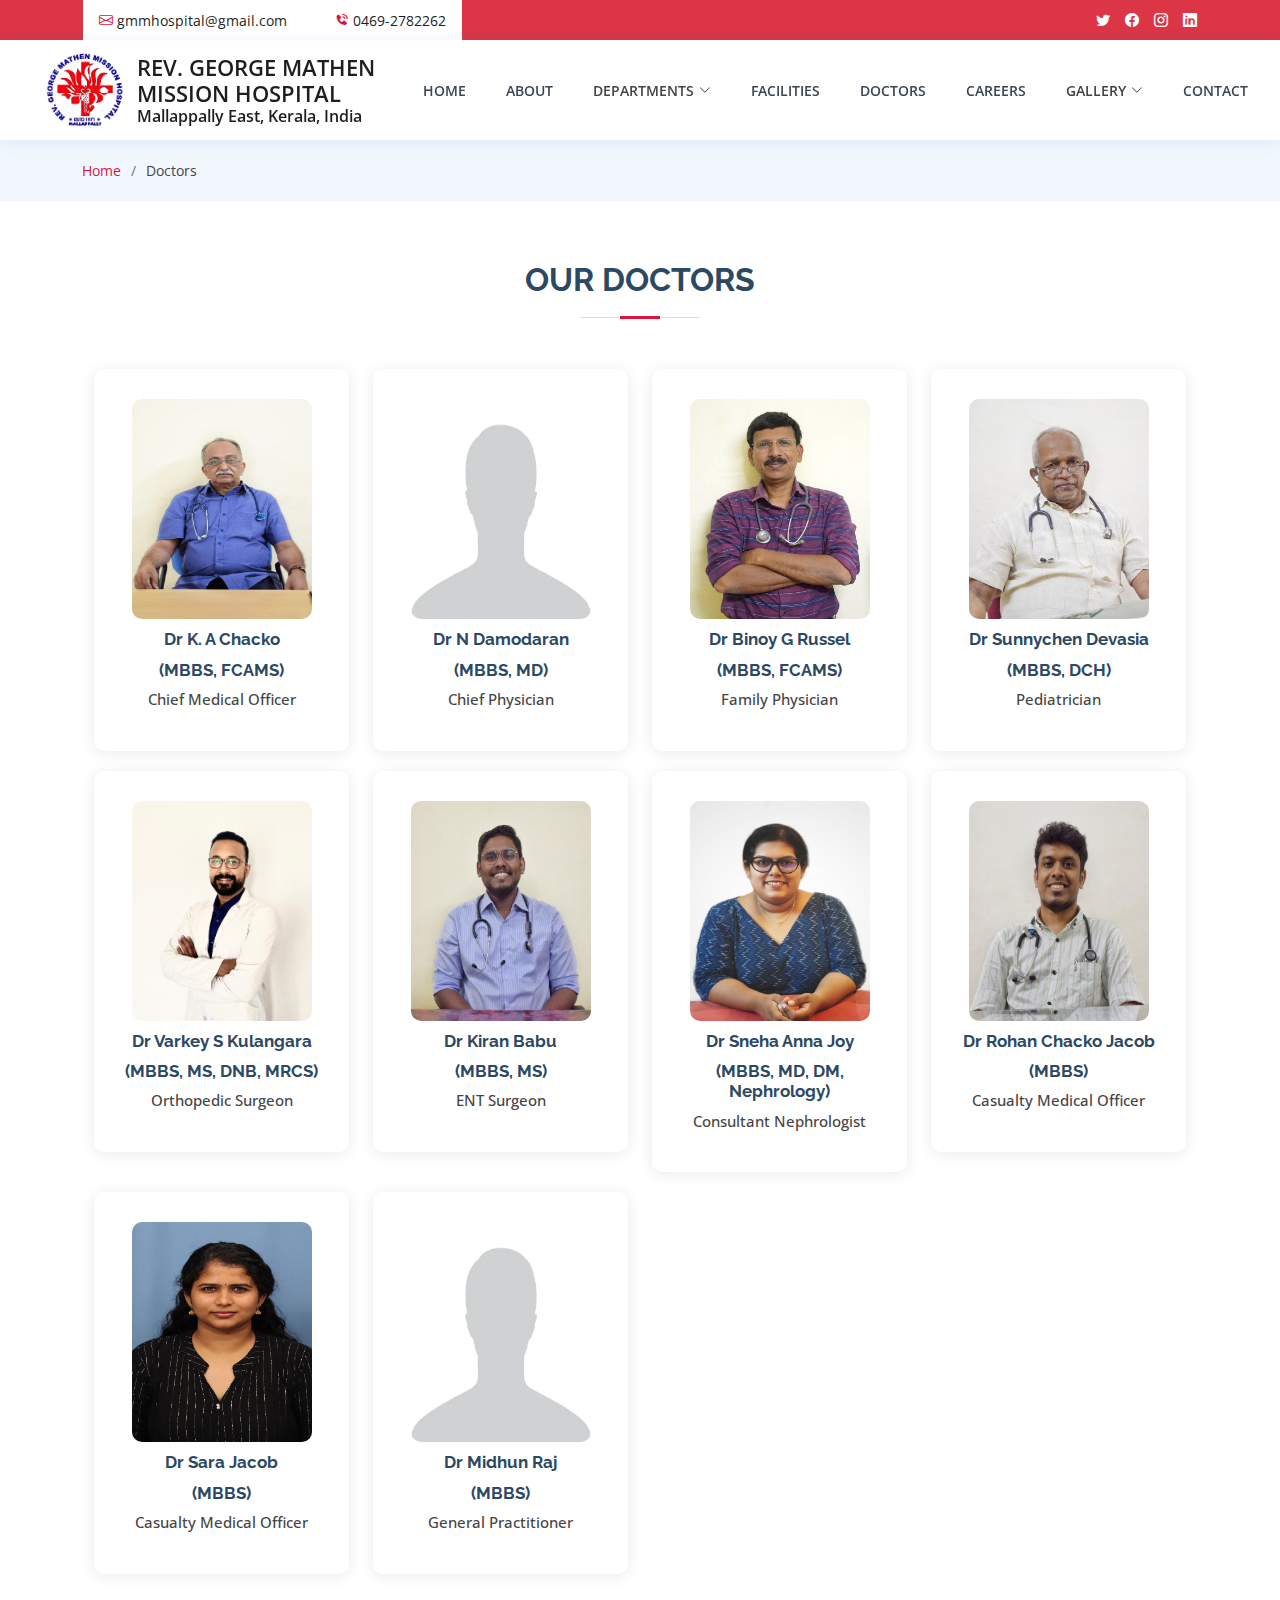
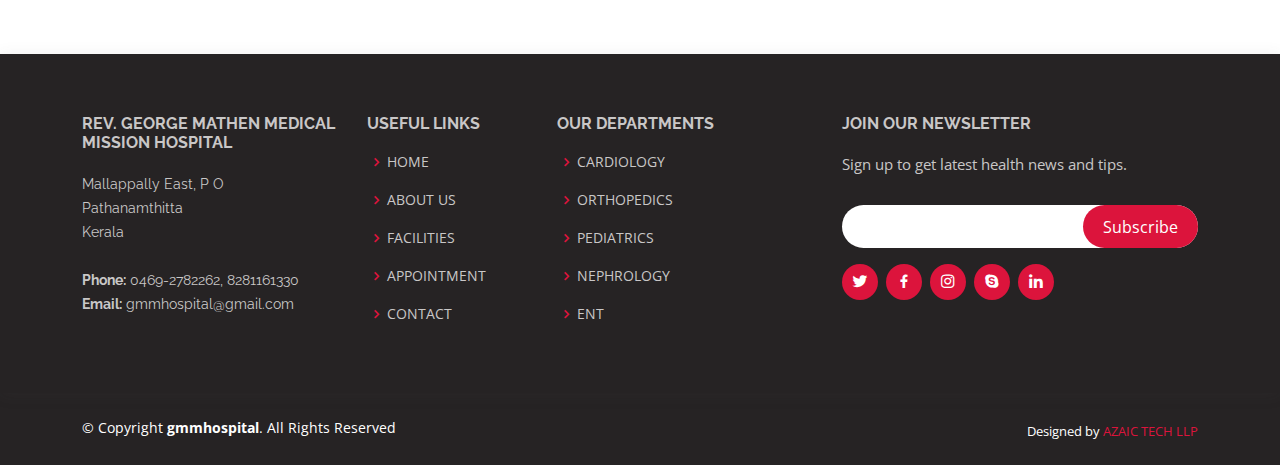
<file: doctors.html>
<!DOCTYPE html>
<html lang="en">

<head>
  <meta charset="utf-8">
  <meta content="width=device-width, initial-scale=1.0" name="viewport">

  <title>Doctors</title>
  <meta content="" name="description">
  <meta content="" name="keywords">

  <!-- Favicons -->
  <link href="assets/img/logo.jfif" rel="icon">

  <!-- Google Fonts -->
  <link href="https://fonts.googleapis.com/css?family=Open+Sans:300,300i,400,400i,600,600i,700,700i|Raleway:300,300i,400,400i,500,500i,600,600i,700,700i|Poppins:300,300i,400,400i,500,500i,600,600i,700,700i" rel="stylesheet">

  <!-- Vendor CSS Files -->
  <link href="assets/vendor/fontawesome-free/css/all.min.css" rel="stylesheet">
  <link href="assets/vendor/animate.css/animate.min.css" rel="stylesheet">
  <link href="assets/vendor/bootstrap/css/bootstrap.min.css" rel="stylesheet">
  <link href="assets/vendor/bootstrap-icons/bootstrap-icons.css" rel="stylesheet">
  <link href="assets/vendor/boxicons/css/boxicons.min.css" rel="stylesheet">
  <link href="assets/vendor/glightbox/css/glightbox.min.css" rel="stylesheet">
  <link href="assets/vendor/remixicon/remixicon.css" rel="stylesheet">
  <link href="assets/vendor/swiper/swiper-bundle.min.css" rel="stylesheet">

  <!-- Template Main CSS File -->
  <link href="assets/css/style.css" rel="stylesheet">

  
</head>

<body>

<!-- ======= Top Bar ======= -->
<div id="topbar" class="w-100 d-flex align-items-center fixed-top bg-danger text-white">
  <div class="container d-flex justify-content-between border border-bottom border-danger">
    <div class="contact-info d-flex  align-items-center justify-content-between bg-white ">
      <div class=" topbar_contact p-3  d-none d-lg-block">
        <i class="bi bi-envelope"></i> <a href="mailto:contact@example.com" class=" me-3 ">gmmhospital@gmail.com</a>

      </div>
      <div class="topbar_contact p-3">
        <i class='bx bxs-phone-call'></i></i><a href="" class="text-decoration-none "> 0469-2782262</a>

      </div>
    </div>
    <div class=" social-links d-flex align-items-center justify-content-center">
      <a href="#" class="twitter"><i class="bi bi-twitter"></i></a>
      <a href="#" class="facebook"><i class="bi bi-facebook"></i></a>
      <a href="#" class="instagram"><i class="bi bi-instagram"></i></a>
      <a href="#" class="linkedin"><i class="bi bi-linkedin"></i></i></a>
    </div>
  </div>
</div>

<!-- ======= Header ======= -->
<header id="header" class="header fixed-top" data-scrollto-offset="0">
<div class="container-fluid d-flex align-items-center justify-content-between">

  <a href="index.html" class="logo d-flex align-items-center scrollto me-auto me-lg-0">
    <!-- Uncomment the line below if you also wish to use an image logo -->
    <img src="assets/img/logo.jpg" alt="">
    <div class="hospital-name">
      <h2 class="text-uppercase">REV. GEORGE MATHEN MISSION HOSPITAL</h2>
  
      <h4>Mallappally East, Kerala, India</h4>
    </div>
 
      
  </a>

  <nav id="navbar" class="navbar">
    <ul>

      <li class=".d-none .d-md-block .d-lg-none">
        <div class="d-flex flex-column align-items-center justify-content-around">
          <div><img src="./assets/img/logo.jpg" alt=""></div>
          <div>
            <h3 class="mobile-nav-title" >REV. GEORGE MATHEN MISSION HOSPITAL</h3> 
            <h4 class="mobile-nav-place">Mallappally East, Kerala, India</h4>
          </div>
          
         
        </div>
        
      </li>
      <br>
      <br>

      

      <li><a class="nav-link scrollto" href="./index.html">Home</a></li>
      <li><a class="nav-link scrollto" href="./about.html">About</a></li>
             <li class="dropdown megamenu"><a aria-disabled="true"><span>Departments</span> <i class="bi bi-chevron-down dropdown-indicator"></i></a>
        <ul>
          <li>
            <a href="./general_medicine.html">general medicine</a>
            <a href="./cardiology.html">Cardiology</a>
            <a href="./pediatrics.html">Pediatrics</a>
          </li>
          <li>
            <a href="./orthopedics.html">Orthopedics</a>
            <a href="./nephrology.html">Nephrology</a>
            <a href="./ent.html">ENT</a>
          </li>
          <li>
            <a href="./emergency_medicine.html">Emergency Medicine</a>
            <a href="./community_medicine.html">Community Medicine</a>
            
          </li>
          
        </ul>
      </li>
      <li><a class="nav-link scrollto" href="./Facilities.html">facilities</a></li>
      <li><a class="nav-link scrollto" href="./doctors.html">Doctors</a></li>
      <li><a class="nav-link scrollto" href="./careers.html">Careers</a></li>
      <li class="dropdown"><a aria-disabled="true"><span>Gallery</span> <i class="bi bi-chevron-down dropdown-indicator"></i></a>
        <ul>
          <li><a href="./HomeImageGallery.html">Image gallery</a></li>
          <li><a href="./HomeVideoGallery.html">Video Gallery</a></li>
        </ul>
      </li>

      <li><a class="nav-link scrollto" href="./contact.html">Contact</a></li>
    </ul>
  </nav><!-- .navbar -->

  <i class="bi bi-list mobile-nav-toggle d-none"></i>
  

</div>
</header><!-- End Header -->


  <main id="main">

    <!-- ======= Breadcrumbs Section ======= -->
    <section class="breadcrumbs">
      <div class="container">

        <div class="d-flex justify-content-between align-items-center">
          <h2>Doctors</h2>
          <ol>
            <li><a href="index.html">Home</a></li>
            <li>Doctors</li>
          </ol>
        </div>

      </div>
    </section><!-- End Breadcrumbs Section -->

    <section class="inner-page">
      <div class="container">
       
        <!-- ======= Doctors Section ======= -->
    <section id="doctors" class="doctors" style="padding: 0;margin: 0 !important;">
      <div class="container">

        <div class="section-title">
          <h2>Our Doctors</h2>
        </div>

        <div class="row">

          <div class="col-md-6 col-lg-4 col-xl-3 ">
            <div class="member d-flex flex-column align-items-center justify-content-center">
              <div class="pic"><img src="assets/img/doctors/DrKaChacko.jpg" class="img-fluid mb-3" alt=""></div>
              <div class="member-info text-center">
                <h4>Dr K. A Chacko</h4>
                <h4>(MBBS, FCAMS)</h4>
                <span>Chief Medical Officer</span>
                <!-- <p>OP Timings- Monday, Wednesday, Friday</p> -->
              </div>
            </div>
          </div>
          <div class="col-md-6 col-lg-4 col-xl-3 ">
            <div class="member d-flex flex-column align-items-center justify-content-center">
              <div class="pic"><img src="assets/img/doctors/no-image.jpg" class="img-fluid mb-3" alt=""></div>
              <div class="member-info text-center">
                <h4>Dr N Damodaran</h4>
                <h4>(MBBS, MD)</h4>
                <span>Chief Physician</span>
                <!-- <p>OP Timings- Monday, Wednesday, Friday</p> -->
              </div>
            </div>
          </div>
          <div class=" col-md-6 col-lg-4 col-xl-3 ">
            <div class="member d-flex flex-column align-items-center justify-content-center">
              <div class="pic"><img src="assets/img/doctors/DrBinoyGRussel.jpg" class="img-fluid mb-3" alt=""></div>
              <div class="member-info text-center">
                <h4> Dr Binoy G Russel</h4>
                <h4>(MBBS, FCAMS)</h4>
                <span>Family Physician</span>
                <!-- <p>OP Timings- Monday, Wednesday, Friday</p> -->
              </div>
            </div>
          </div>
          <div class="col-md-6 col-lg-4 col-xl-3">
            <div class="member d-flex flex-column align-items-center justify-content-center">
              <div class="pic"><img src="assets/img/doctors/DrSunnychenDevasia.jpg" class="img-fluid mb-3" alt=""></div>
              <div class="member-info text-center">
                <h4>Dr Sunnychen Devasia</h4>
                <h4>(MBBS, DCH)</h4>
                <span>Pediatrician</span>
                <!-- <p>OP Timings- Monday, Wednesday, Friday</p> -->
              </div>
            </div>
          </div>
          <div class="col-md-6 col-lg-4 col-xl-3">
            <div class="member d-flex flex-column align-items-center justify-content-center">
              <div class="pic"><img src="assets/img/doctors/DrVarkeySKulangara.jpg" class="img-fluid mb-3" alt=""></div>
              <div class="member-info text-center">
                <h4>Dr Varkey S Kulangara</h4>
                <h4>(MBBS, MS, DNB, MRCS)</h4>
                <span>Orthopedic Surgeon</span>
                <!-- <p>OP Timings- Monday, Wednesday, Friday</p> -->
              </div>
            </div>
          </div>
          <div class="col-md-6 col-lg-4 col-xl-3">
            <div class="member d-flex flex-column align-items-center justify-content-center">
              <div class="pic"><img src="assets/img/doctors/DrKiranBabu.jpg" class="img-fluid mb-3" alt=""></div>
              <div class="member-info text-center">
                <h4>Dr Kiran Babu </h4>
                <h4>(MBBS, MS)</h4>
                <span>ENT Surgeon </span>
                <!-- <p>OP Timings- Monday, Wednesday, Friday</p> -->
              </div>
            </div>
          </div>
          <div class="col-md-6 col-lg-4 col-xl-3">
            <div class="member d-flex flex-column align-items-center justify-content-center">
              <div class="pic"><img src="assets/img/doctors/DrSnehaAnnaJoy.jpeg" class="img-fluid mb-3" alt=""></div>
              <div class="member-info text-center">
                <h4>Dr Sneha Anna Joy </h4>
                <h4>(MBBS, MD, DM, Nephrology)</h4>
                <span>Consultant Nephrologist</span>
                <!-- <p>OP Timings- Monday, Wednesday, Friday</p> -->
              </div>
            </div>
          </div>
          <div class="col-md-6 col-lg-4 col-xl-3">
            <div class="member d-flex flex-column align-items-center justify-content-center">
              <div class="pic"><img src="assets/img/doctors/DrRohanChackoJacob.jpg" class="img-fluid mb-3" alt=""></div>
              <div class="member-info text-center">
                <h4>Dr Rohan Chacko Jacob</h4>
                <h4>(MBBS)</h4>
                <span>Casualty Medical Officer</span>
                <!-- <p>OP Timings- Monday, Wednesday, Friday</p> -->
              </div>
            </div>
          </div>
          <div class="col-md-6 col-lg-4 col-xl-3">
            <div class="member d-flex flex-column align-items-center justify-content-center">
              <div class="pic"><img src="assets/img/doctors/DrSaraJacob.jpg" class="img-fluid mb-3" alt=""></div>
              <div class="member-info text-center">
                <h4>Dr Sara Jacob</h4>
                <h4>(MBBS)</h4>
                <span>Casualty Medical Officer</span>
                <!-- <p>OP Timings- Monday, Wednesday, Friday</p> -->
              </div>
            </div>
          </div>
          <div class="col-md-6 col-lg-4 col-xl-3">
            <div class="member d-flex flex-column align-items-center justify-content-center">
              <div class="pic"><img src="assets/img/doctors/no-image.jpg" class="img-fluid mb-3" alt=""></div>
              <div class="member-info text-center">
                <h4>Dr Midhun Raj</h4>
                <h4>(MBBS)</h4>
                <span>General Practitioner</span>
                <!-- <p>OP Timings- Monday, Wednesday, Friday</p> -->
              </div>
            </div>
          </div>
        </div>

      </div>
    </section><!-- End Doctors Section -->
      </div>
    </section>

  </main><!-- End #main -->

  <!-- ======= Footer ======= -->
  <footer id="footer">

    <div class="footer-top">
      <div class="container">
        <div class="row">

          <div class="col-lg-3 col-md-6 footer-contact">
            <h3 class="text-uppercase">Rev. George Mathen Medical Mission Hospital</h3>
            <p>
              Mallappally East, P O<br>
              Pathanamthitta <br>
              Kerala<br><br>
              <strong>Phone:</strong> 0469-2782262, 8281161330<br>
              <strong>Email:</strong> gmmhospital@gmail.com<br>
            </p>
          </div>

          <div class="col-lg-2 col-md-6 footer-links">
            <h4 class="text-uppercase">Useful Links</h4>
            <ul>
              <li><i class="bx bx-chevron-right"></i> <a href="#" class="text-uppercase">Home</a></li>
              <li><i class="bx bx-chevron-right"></i> <a href="./about.html" class="text-uppercase">About us</a></li>
              <li><i class="bx bx-chevron-right"></i> <a href="./about.html" class="text-uppercase">facilities</a></li>
              <li><i class="bx bx-chevron-right"></i> <a href="./appointment.html" class="text-uppercase">Appointment</a></li>
              <li><i class="bx bx-chevron-right"></i> <a href="./contact.html" class="text-uppercase">Contact</a></li>
            </ul>
          </div>

          <div class="col-lg-3 col-md-6 footer-links">
            <h4 class="text-uppercase">Our Departments</h4>
            <ul>
              <li><i class="bx bx-chevron-right"></i> <a href="./cardiology.html"  class="text-uppercase">Cardiology</a></li>
              <li><i class="bx bx-chevron-right"></i> <a href="./orthopedics.html" class="text-uppercase">Orthopedics</a></li>
              <li><i class="bx bx-chevron-right"></i> <a href="./Pediatrics.html" class="text-uppercase">Pediatrics</a></li>
              <li><i class="bx bx-chevron-right"></i> <a href="./nephrology" class="text-uppercase">nephrology</a></li>
              <li><i class="bx bx-chevron-right"></i> <a href="./ent.html" class="text-uppercase">ent</a></li>
            </ul>
          </div>

          <div class="col-lg-4 col-md-6 footer-newsletter">
            <h4 class="text-uppercase">Join Our Newsletter</h4>
            <p>Sign up to get latest health news and tips.</p>
            <form action="" method="post">
              <input type="email" name="email"><input type="submit" value="Subscribe">
            </form>

            <div class="social-links mt-3 pt-3 pt-md-0">
              <a href="#" class="twitter"><i class="bx bxl-twitter"></i></a>
              <a href="#" class="facebook"><i class="bx bxl-facebook"></i></a>
              <a href="#" class="instagram"><i class="bx bxl-instagram"></i></a>
              <a href="#" class="google-plus"><i class="bx bxl-skype"></i></a>
              <a href="#" class="linkedin"><i class="bx bxl-linkedin"></i></a>
            </div> 
          </div>
          

        </div>
      </div>
    </div>

    <div class="container d-md-flex py-4">

      <div class="me-md-auto text-center text-md-start">
        <div class="copyright">
          &copy; Copyright <strong><span>gmmhospital</span></strong>. All Rights Reserved
        </div>
        
      </div>
      <div class="credits text-center">
          
        Designed by <a href="#">AZAIC TECH LLP</a>
      </div>
      <!-- -->
    </div>
  </footer><!-- End Footer -->

  <div id="preloader"></div>
  <a href="#" class="back-to-top d-flex align-items-center justify-content-center"><i class="bi bi-arrow-up-short"></i></a>

  <!-- Vendor JS Files -->
  <script src="assets/vendor/purecounter/purecounter_vanilla.js"></script>
  <script src="assets/vendor/bootstrap/js/bootstrap.bundle.min.js"></script>
  <script src="assets/vendor/glightbox/js/glightbox.min.js"></script>
  <script src="assets/vendor/swiper/swiper-bundle.min.js"></script>
  <script src="assets/vendor/php-email-form/validate.js"></script>

  <!-- Template Main JS File -->
  <script src="assets/js/main.js"></script>

</body>

</html>
</file>
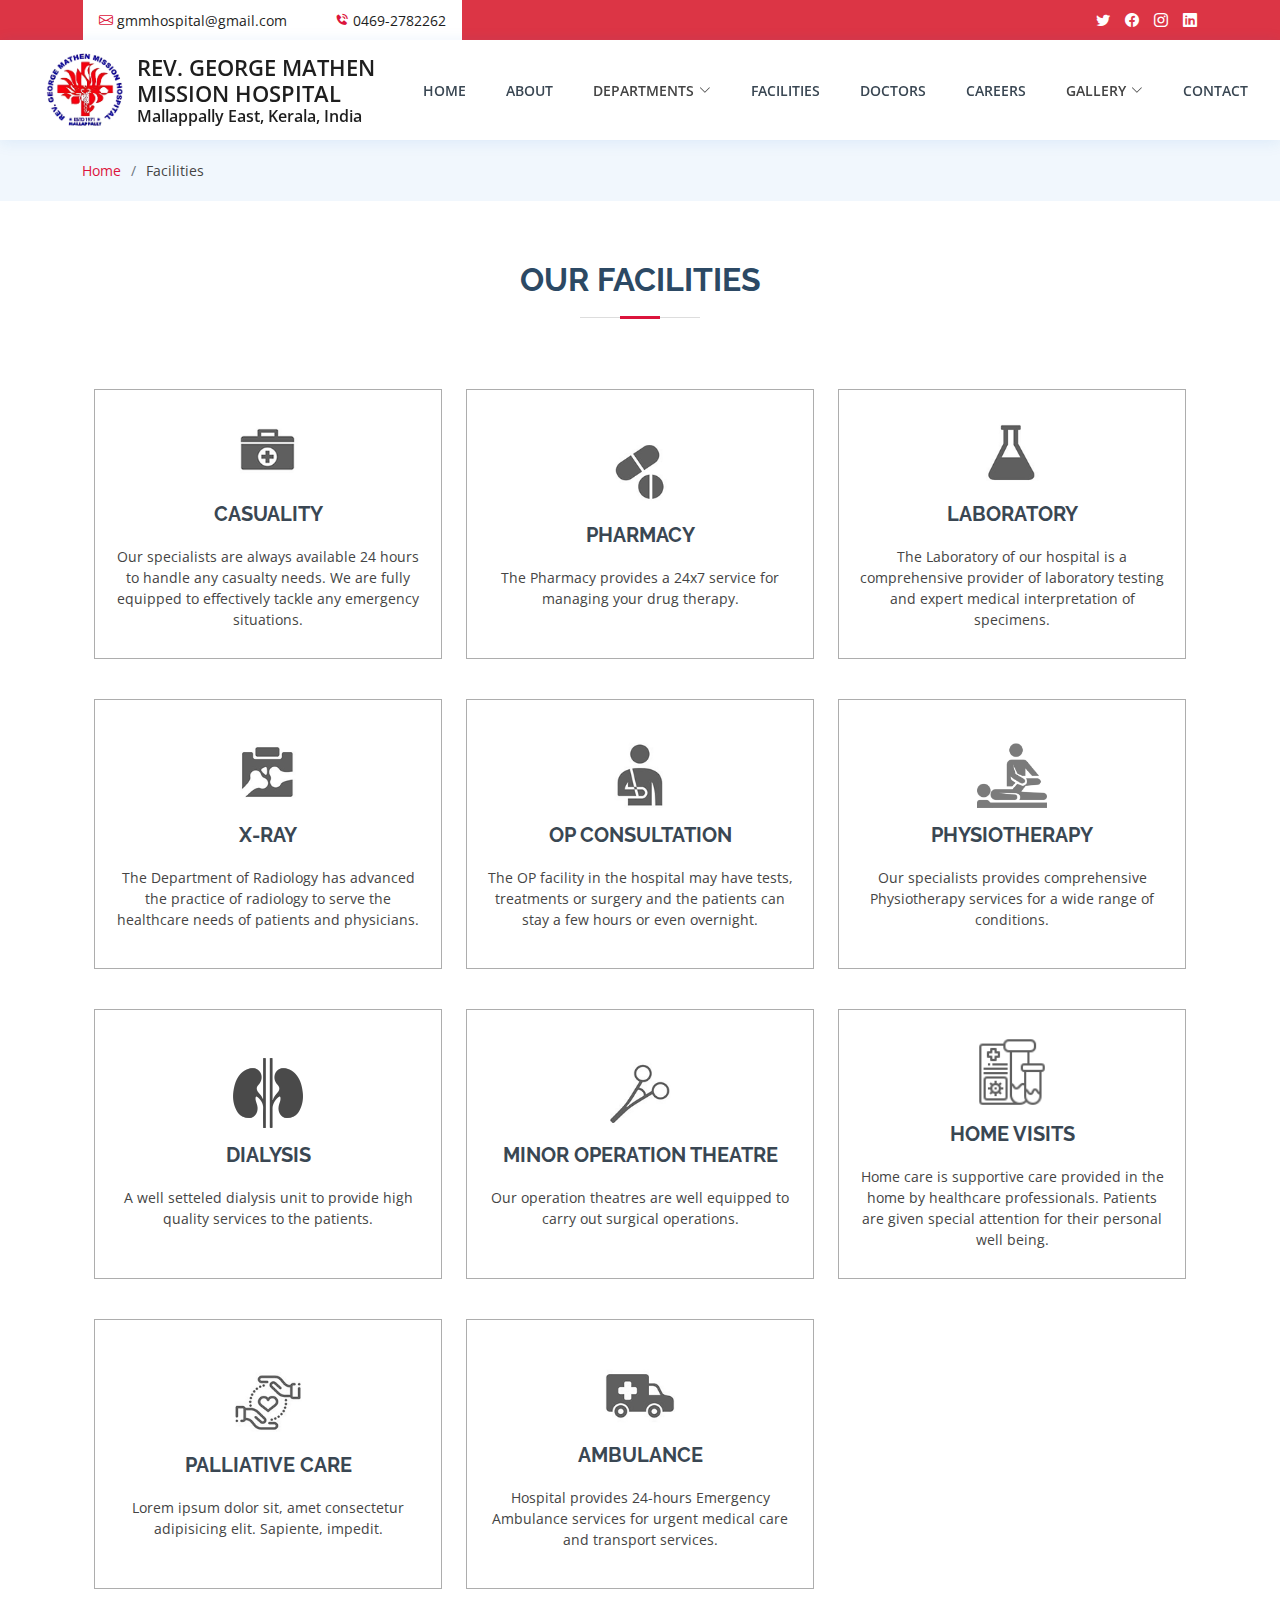
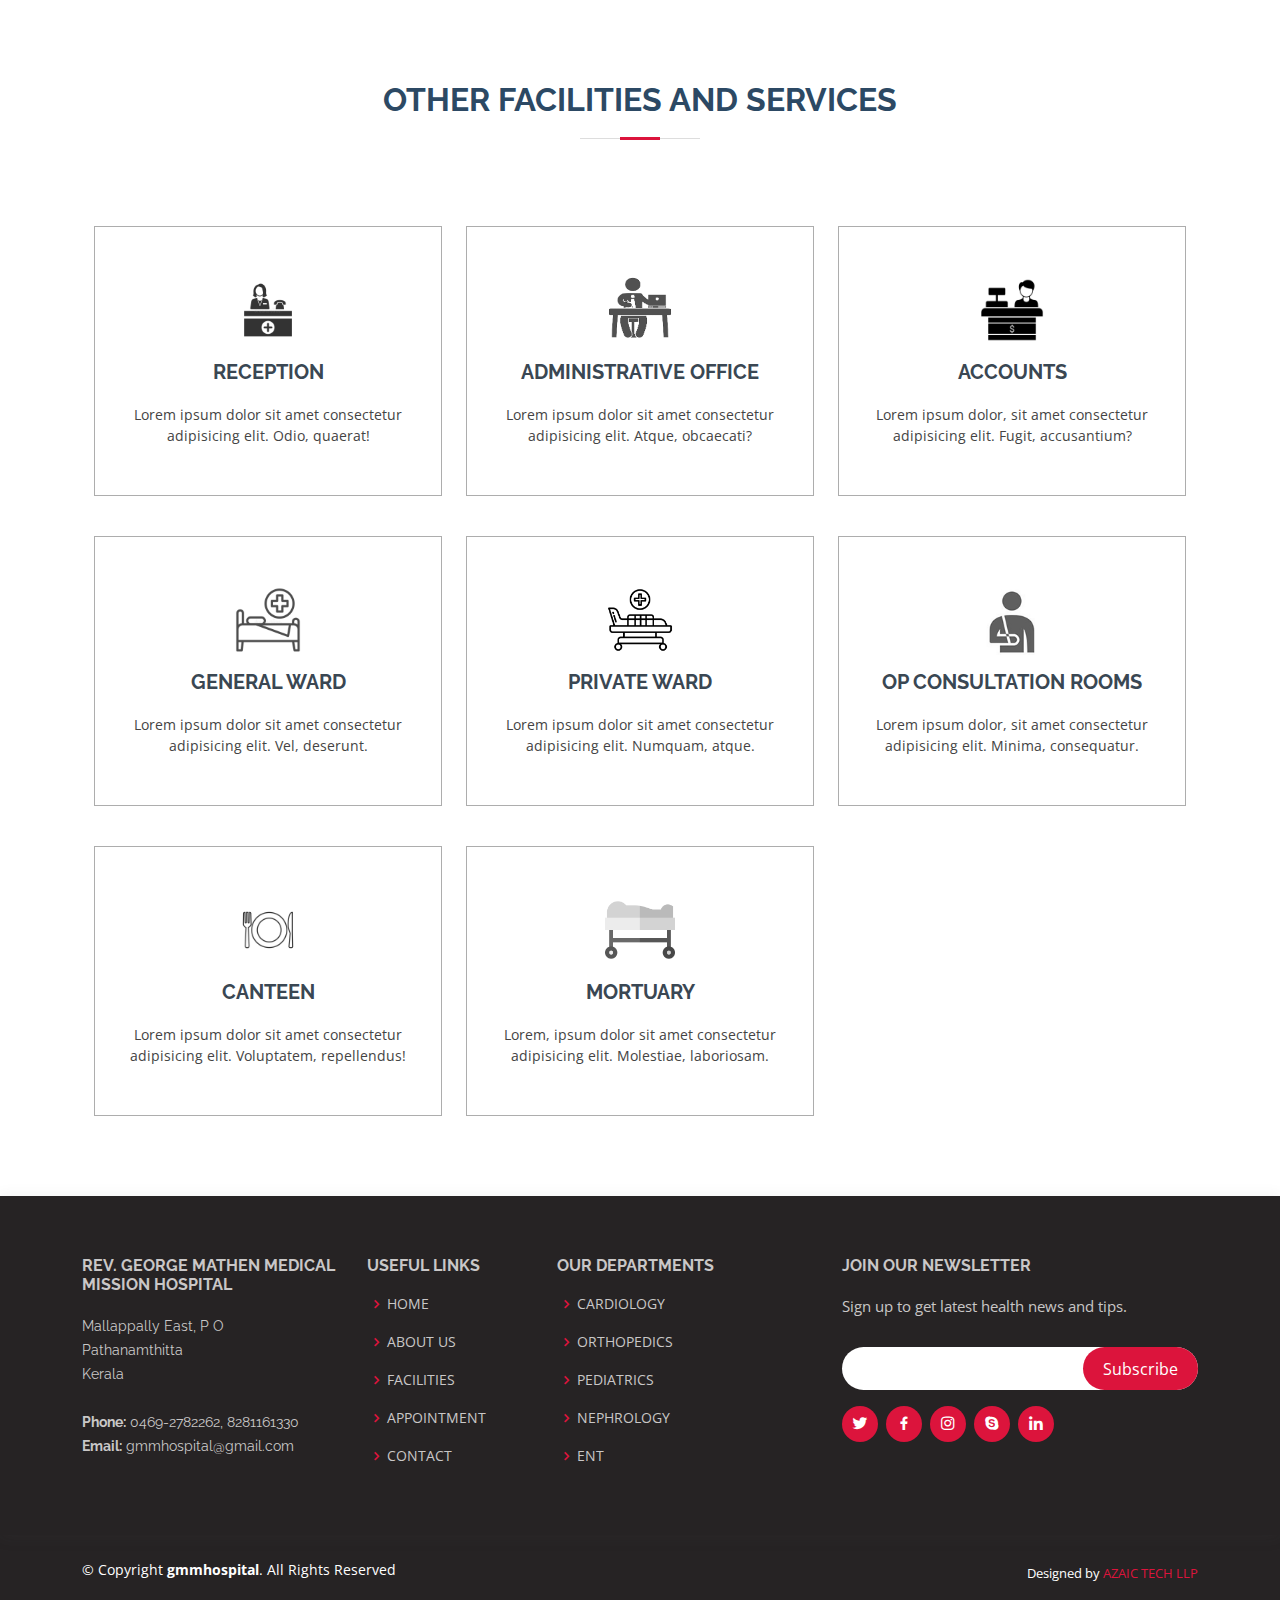
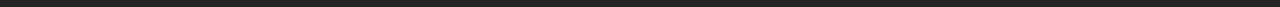
<file: Facilities.html>
<!DOCTYPE html>
<html lang="en">

<head>
  <meta charset="utf-8">
  <meta content="width=device-width, initial-scale=1.0" name="viewport">

  <title>Facilities</title>
  <meta content="" name="description">
  <meta content="" name="keywords">

  <!-- Favicons -->
  <link href="assets/img/logo.jfif" rel="icon">

  <!-- Google Fonts -->
  <link href="https://fonts.googleapis.com/css?family=Open+Sans:300,300i,400,400i,600,600i,700,700i|Raleway:300,300i,400,400i,500,500i,600,600i,700,700i|Poppins:300,300i,400,400i,500,500i,600,600i,700,700i" rel="stylesheet">

  <!-- Vendor CSS Files -->
  <link href="assets/vendor/fontawesome-free/css/all.min.css" rel="stylesheet">
  <link href="assets/vendor/animate.css/animate.min.css" rel="stylesheet">
  <link href="assets/vendor/bootstrap/css/bootstrap.min.css" rel="stylesheet">
  <link href="assets/vendor/bootstrap-icons/bootstrap-icons.css" rel="stylesheet">
  <link href="assets/vendor/boxicons/css/boxicons.min.css" rel="stylesheet">
  <link href="assets/vendor/glightbox/css/glightbox.min.css" rel="stylesheet">
  <link href="assets/vendor/remixicon/remixicon.css" rel="stylesheet">
  <link href="assets/vendor/swiper/swiper-bundle.min.css" rel="stylesheet">

  <!-- Template Main CSS File -->
  <link href="assets/css/style.css" rel="stylesheet">

</head>

<body>

<!-- ======= Top Bar ======= -->
<div id="topbar" class="w-100 d-flex align-items-center fixed-top bg-danger text-white">
  <div class="container d-flex justify-content-between border border-bottom border-danger">
    <div class="contact-info d-flex  align-items-center justify-content-between bg-white ">
      <div class=" topbar_contact p-3  d-none d-lg-block">
        <i class="bi bi-envelope"></i> <a href="mailto:contact@example.com" class=" me-3 ">gmmhospital@gmail.com</a>

      </div>
      <div class="topbar_contact p-3">
        <i class='bx bxs-phone-call'></i></i><a href="" class="text-decoration-none "> 0469-2782262</a>

      </div>
    </div>
    <div class=" social-links d-flex align-items-center justify-content-center">
      <a href="#" class="twitter"><i class="bi bi-twitter"></i></a>
      <a href="#" class="facebook"><i class="bi bi-facebook"></i></a>
      <a href="#" class="instagram"><i class="bi bi-instagram"></i></a>
      <a href="#" class="linkedin"><i class="bi bi-linkedin"></i></i></a>
    </div>
  </div>
</div>

<!-- ======= Header ======= -->
<header id="header" class="header fixed-top" data-scrollto-offset="0">
<div class="container-fluid d-flex align-items-center justify-content-between">

  <a href="index.html" class="logo d-flex align-items-center scrollto me-auto me-lg-0">
    <!-- Uncomment the line below if you also wish to use an image logo -->
    <img src="assets/img/logo.jpg" alt="">
    <div class="hospital-name">
      <h2 class="text-uppercase">REV. GEORGE MATHEN MISSION HOSPITAL</h2>
  
      <h4>Mallappally East, Kerala, India</h4>
    </div>
 
      
  </a>

  <nav id="navbar" class="navbar">
    <ul>
      <li class=".d-none .d-md-block .d-lg-none">
        <div class="d-flex flex-column align-items-center justify-content-around">
          <div><img src="./assets/img/logo.jpg" alt=""></div>
          <div>
            <h3 class="mobile-nav-title" >REV. GEORGE MATHEN MISSION HOSPITAL</h3> 
            <h4 class="mobile-nav-place">Mallappally East, Kerala, India</h4>
          </div>
          
         
        </div>
        
      </li>
      <br>
      <br>

      

      <li><a class="nav-link scrollto" href="./index.html">Home</a></li>
      <li><a class="nav-link scrollto" href="./about.html">About</a></li>
             <li class="dropdown megamenu"><a aria-disabled="true"><span>Departments</span> <i class="bi bi-chevron-down dropdown-indicator"></i></a>
        <ul>
          <li>
            <a href="./general_medicine.html">general medicine</a>
            <a href="./cardiology.html">Cardiology</a>
            <a href="./pediatrics.html">Pediatrics</a>
          </li>
          <li>
            <a href="./orthopedics.html">Orthopedics</a>
            <a href="./nephrology.html">Nephrology</a>
            <a href="./ent.html">ENT</a>
          </li>
          <li>
            <a href="./emergency_medicine.html">Emergency Medicine</a>
            <a href="./community_medicine.html">Community Medicine</a>
            
          </li>
          
        </ul>
      </li>
      <li><a class="nav-link scrollto" href="./Facilities.html">facilities</a></li>
      <li><a class="nav-link scrollto" href="./doctors.html">Doctors</a></li>
      <li><a class="nav-link scrollto" href="./careers.html">Careers</a></li>
      <li class="dropdown"><a aria-disabled="true"><span>Gallery</span> <i class="bi bi-chevron-down dropdown-indicator"></i></a>
        <ul>
          <li><a href="./HomeImageGallery.html">Image gallery</a></li>
          <li><a href="./HomeVideoGallery.html">Video Gallery</a></li>
        </ul>
      </li>

      <li><a class="nav-link scrollto" href="./contact.html">Contact</a></li>
    </ul>
  </nav><!-- .navbar -->

  <i class="bi bi-list mobile-nav-toggle d-none"></i>
  

</div>
</header><!-- End Header -->

  <main id="main">

    <!-- ======= Breadcrumbs Section ======= -->
    <section class="breadcrumbs">
      <div class="container">

        <div class="d-flex justify-content-between align-items-center">
          <h2>Facilities</h2>
          <ol>
            <li><a href="index.html">Home</a></li>
            <li>Facilities</li>
          </ol>
        </div>

      </div>
    </section><!-- End Breadcrumbs Section -->

    <section class="inner-page ">
      <div class="container">
          <div class="container">
    
            <div class="section-title">
              <h2 class="text-uppercase">Our Facilities</h2>
            </div>

            <div class="row">
                <div class="col-lg-4">
                  <div class="facility">
                    <div class="facility-img">
                      <img src="./assets/img/facilities/casuality.png" alt="" srcset="">
                    </div>
                    <div class="facility-name">
                      <h3 class="text-uppercase">casuality</h3>
                    </div>
                    <div class="facility-description">
                      <p>Our specialists are always available 24 hours to handle any casualty needs. We are fully equipped to effectively tackle any emergency situations.</p>
                    </div>
                  </div>
                </div>
                <div class="col-lg-4">
                  <div class="facility">
                    <div class="facility-img">
                      <img src="./assets/img/facilities/pharma.png" alt="" srcset="" class="pharmacy">
                    </div>
                    <div class="facility-name">
                      <h3 class="text-uppercase">Pharmacy</h3>
                    </div>
                    <div class="facility-description">
                      <p>The Pharmacy provides a 24x7 service for managing your drug therapy.</p>
                    </div>
                  </div>
                </div>
                <div class="col-lg-4">
                  <div class="facility">
                    <div class="facility-img">
                      <img src="./assets/img/facilities/laboratory.png" alt="" srcset="">
                    </div>
                    <div class="facility-name">
                      <h3 class="text-uppercase">laboratory</h3>
                    </div>
                    <div class="facility-description">
                      <p>The Laboratory of our hospital is a comprehensive provider of laboratory testing and expert medical interpretation of specimens.</p>
                    </div>
                  </div>
                </div>
                <div class="col-lg-4">
                  <div class="facility">
                    <div class="facility-img">
                      <img src="./assets/img/facilities/xray.png" alt="" srcset="">
                    </div>
                    <div class="facility-name">
                      <h3 class="text-uppercase">x-ray</h3>
                    </div>
                    <div class="facility-description">
                      <p>The Department of Radiology has advanced the practice of radiology to serve the healthcare needs of patients and physicians.</p>
                    </div>
                  </div>
                </div>
                <div class="col-lg-4">
                  <div class="facility">
                    <div class="facility-img">
                      <img src="./assets/img/facilities/op-consultation.png" alt="" srcset="">
                    </div>
                    <div class="facility-name">
                      <h3 class="text-uppercase">op consultation</h3>
                    </div>
                    <div class="facility-description">
                      <p>The OP facility in the hospital may have tests,    treatments or surgery and the patients can stay a few hours or even overnight.</p>
                    </div>
                  </div>
                </div>
                <div class="col-lg-4">
                  <div class="facility">
                    <div class="facility-img">
                      <img src="./assets/img/facilities/Physiotherapy.png" alt="" srcset="">
                    </div>
                    <div class="facility-name">
                      <h3 class="text-uppercase">Physiotherapy</h3>
                    </div>
                    <div class="facility-description">
                      <p>Our specialists provides comprehensive Physiotherapy services for a wide range of conditions.</p>
                    </div>
                  </div>
                </div>
                <div class="col-lg-4">
                  <div class="facility">
                    <div class="facility-img">
                      <img src="./assets/img/facilities/dialysis.png" alt="" srcset="">
                    </div>
                    <div class="facility-name">
                      <h3 class="text-uppercase">dialysis</h3>
                    </div>
                    <div class="facility-description">
                      <p>A well setteled dialysis unit to provide high quality services to the patients.</p>
                    </div>
                  </div>
                </div>
                <div class="col-lg-4">
                  <div class="facility">
                    <div class="facility-img">
                      <img src="./assets/img/facilities/operation-theatre.png" alt="" srcset="">
                    </div>
                    <div class="facility-name">
                      <h3 class="text-uppercase">Minor operation theatre</h3>
                    </div>
                    <div class="facility-description">
                      <p>Our operation theatres are well equipped to carry out surgical operations.</p>
                    </div>
                  </div>
                </div>
                <div class="col-lg-4">
                  <div class="facility">
                    <div class="facility-img">
                      <img src="./assets/img/facilities/home-visit.png" alt="" srcset="">
                    </div>
                    <div class="facility-name">
                      <h3 class="text-uppercase">Home visits</h3>
                    </div>
                    <div class="facility-description">
                      <p>Home care is supportive care provided in the home by healthcare professionals. Patients are given special attention for their personal well being.</p>
                    </div>
                  </div>
                </div>
                <div class="col-lg-4">
                  <div class="facility">
                    <div class="facility-img">
                      <img src="./assets/img/facilities/palliative-care.png" alt="" srcset="">
                    </div>
                    <div class="facility-name">
                      <h3 class="text-uppercase">Palliative care</h3>
                    </div>
                    <div class="facility-description">
                      <p>Lorem ipsum dolor sit, amet consectetur adipisicing elit. Sapiente, impedit.</p>
                    </div>
                  </div>
                </div>
                <div class="col-lg-4">
                  <div class="facility">
                    <div class="facility-img">
                      <img src="./assets/img/facilities/ambulance.png" alt="" srcset="">
                    </div>
                    <div class="facility-name">
                      <h3 class="text-uppercase">Ambulance</h3>
                    </div>
                    <div class="facility-description">
                      <p>Hospital provides 24-hours Emergency Ambulance services for urgent medical care and transport services.</p>
                    </div>
                  </div>
                </div>
              </div>



              <div class="section-title mt-5 mb-3 pt-4">
                <h2 class="text-uppercase">Other Facilities and Services</h2>
              </div>




            <div class="row">
              <div class="col-lg-4">
                <div class="facility">
                  <div class="facility-img">
                    <img src="./assets/img/facilities/reception.jpg" alt="" srcset="">
                  </div>
                  <div class="facility-name">
                    <h3 class="text-uppercase">Reception</h3>
                  </div>
                  <div class="facility-description">
                    <p>Lorem ipsum dolor sit amet consectetur adipisicing elit. Odio, quaerat!</p>
                  </div>
                </div>
              </div>
              <div class="col-lg-4">
                <div class="facility">
                  <div class="facility-img">
                    <img src="./assets/img/facilities/administartive.png" alt="" srcset="">
                  </div>
                  <div class="facility-name">
                    <h3 class="text-uppercase">Administrative office </h3>
                  </div>
                  <div class="facility-description">
                    <p>Lorem ipsum dolor sit amet consectetur adipisicing elit. Atque, obcaecati?</p>
                  </div>
                </div>
              </div>
              <div class="col-lg-4">
                <div class="facility">
                  <div class="facility-img">
                    <img src="./assets/img/facilities/accounts.jpg" alt="" srcset="">
                  </div>
                  <div class="facility-name">
                    <h3 class="text-uppercase">Accounts</h3>
                  </div>
                  <div class="facility-description">
                    <p>Lorem ipsum dolor, sit amet consectetur adipisicing elit. Fugit, accusantium?</p>
                  </div>
                </div>
              </div>
              <div class="col-lg-4">
                <div class="facility">
                  <div class="facility-img">
                    <img src="./assets/img/facilities/genaral-ward.jpg" alt="" srcset="">
                  </div>
                  <div class="facility-name">
                    <h3 class="text-uppercase">General Ward</h3>
                  </div>
                  <div class="facility-description">
                    <p>Lorem ipsum dolor sit amet consectetur adipisicing elit. Vel, deserunt.</p>
                  </div>
                </div>
              </div>
              <div class="col-lg-4">
                <div class="facility">
                  <div class="facility-img">
                    <img src="./assets/img/facilities/private-ward.png" alt="" srcset="">
                  </div>
                  <div class="facility-name">
                    <h3 class="text-uppercase">Private Ward</h3>
                  </div>
                  <div class="facility-description">
                    <p>Lorem ipsum dolor sit amet consectetur adipisicing elit. Numquam, atque.</p>
                  </div>
                </div>
              </div>
              <div class="col-lg-4">
                <div class="facility">
                  <div class="facility-img">
                    <img src="./assets/img/facilities/op-consultation.png" alt="" srcset="">
                  </div>
                  <div class="facility-name">
                    <h3 class="text-uppercase">OP Consultation rooms</h3>
                  </div>
                  <div class="facility-description">
                    <p>Lorem ipsum dolor, sit amet consectetur adipisicing elit. Minima, consequatur.</p>
                  </div>
                </div>
              </div>
              <div class="col-lg-4">
                <div class="facility">
                  <div class="facility-img">
                    <img src="./assets/img/facilities/canteen.jpg" alt="" srcset="">
                  </div>
                  <div class="facility-name">
                    <h3 class="text-uppercase">Canteen</h3>
                  </div>
                  <div class="facility-description">
                    <p>Lorem ipsum dolor sit amet consectetur adipisicing elit. Voluptatem, repellendus!</p>
                  </div>
                </div>
              </div>
              <div class="col-lg-4">
                <div class="facility">
                  <div class="facility-img">
                    <img src="./assets/img/facilities/mortuary.png" alt="" srcset="">
                  </div>
                  <div class="facility-name">
                    <h3 class="text-uppercase">Mortuary</h3>
                  </div>
                  <div class="facility-description">
                    <p>Lorem, ipsum dolor sit amet consectetur adipisicing elit. Molestiae, laboriosam.</p>
                  </div>
                </div>
              </div>
            </div>
          </div>
        </section>
      </div>
    </section>

  </main><!-- End #main -->

  <!-- ======= Footer ======= -->
  <footer id="footer">

    <div class="footer-top">
      <div class="container">
        <div class="row">

          <div class="col-lg-3 col-md-6 footer-contact">
            <h3 class="text-uppercase">Rev. George Mathen Medical Mission Hospital</h3>
            <p>
              Mallappally East, P O<br>
              Pathanamthitta <br>
              Kerala<br><br>
              <strong>Phone:</strong> 0469-2782262, 8281161330<br>
              <strong>Email:</strong> gmmhospital@gmail.com<br>
            </p>
          </div>

          <div class="col-lg-2 col-md-6 footer-links">
            <h4 class="text-uppercase">Useful Links</h4>
            <ul>
              <li><i class="bx bx-chevron-right"></i> <a href="#" class="text-uppercase">Home</a></li>
              <li><i class="bx bx-chevron-right"></i> <a href="./about.html" class="text-uppercase">About us</a></li>
              <li><i class="bx bx-chevron-right"></i> <a href="./about.html" class="text-uppercase">facilities</a></li>
              <li><i class="bx bx-chevron-right"></i> <a href="./appointment.html" class="text-uppercase">Appointment</a></li>
              <li><i class="bx bx-chevron-right"></i> <a href="./contact.html" class="text-uppercase">Contact</a></li>
            </ul>
          </div>

          <div class="col-lg-3 col-md-6 footer-links">
            <h4 class="text-uppercase">Our Departments</h4>
            <ul>
              <li><i class="bx bx-chevron-right"></i> <a href="./cardiology.html"  class="text-uppercase">Cardiology</a></li>
              <li><i class="bx bx-chevron-right"></i> <a href="./orthopedics.html" class="text-uppercase">Orthopedics</a></li>
              <li><i class="bx bx-chevron-right"></i> <a href="./Pediatrics.html" class="text-uppercase">Pediatrics</a></li>
              <li><i class="bx bx-chevron-right"></i> <a href="./nephrology" class="text-uppercase">nephrology</a></li>
              <li><i class="bx bx-chevron-right"></i> <a href="./ent.html" class="text-uppercase">ent</a></li>
            </ul>
          </div>

          <div class="col-lg-4 col-md-6 footer-newsletter">
            <h4 class="text-uppercase">Join Our Newsletter</h4>
            <p>Sign up to get latest health news and tips.</p>
            <form action="" method="post">
              <input type="email" name="email"><input type="submit" value="Subscribe">
            </form>

            <div class="social-links mt-3 pt-3 pt-md-0">
              <a href="#" class="twitter"><i class="bx bxl-twitter"></i></a>
              <a href="#" class="facebook"><i class="bx bxl-facebook"></i></a>
              <a href="#" class="instagram"><i class="bx bxl-instagram"></i></a>
              <a href="#" class="google-plus"><i class="bx bxl-skype"></i></a>
              <a href="#" class="linkedin"><i class="bx bxl-linkedin"></i></a>
            </div> 
          </div>
          

        </div>
      </div>
    </div>

    <div class="container d-md-flex py-4">

      <div class="me-md-auto text-center text-md-start">
        <div class="copyright">
          &copy; Copyright <strong><span>gmmhospital</span></strong>. All Rights Reserved
        </div>
        
      </div>
      <div class="credits text-center">
          
        Designed by <a href="#">AZAIC TECH LLP</a>
      </div>
      <!-- -->
    </div>
  </footer><!-- End Footer -->

  <div id="preloader"></div>
  <a href="#" class="back-to-top d-flex align-items-center justify-content-center"><i class="bi bi-arrow-up-short"></i></a>

  <!-- Vendor JS Files -->
  <script src="assets/vendor/purecounter/purecounter_vanilla.js"></script>
  <script src="assets/vendor/bootstrap/js/bootstrap.bundle.min.js"></script>
  <script src="assets/vendor/glightbox/js/glightbox.min.js"></script>
  <script src="assets/vendor/swiper/swiper-bundle.min.js"></script>
  <script src="assets/vendor/php-email-form/validate.js"></script>

  <!-- Template Main JS File -->
  <script src="assets/js/main.js"></script>

</body>

</html>
</file>
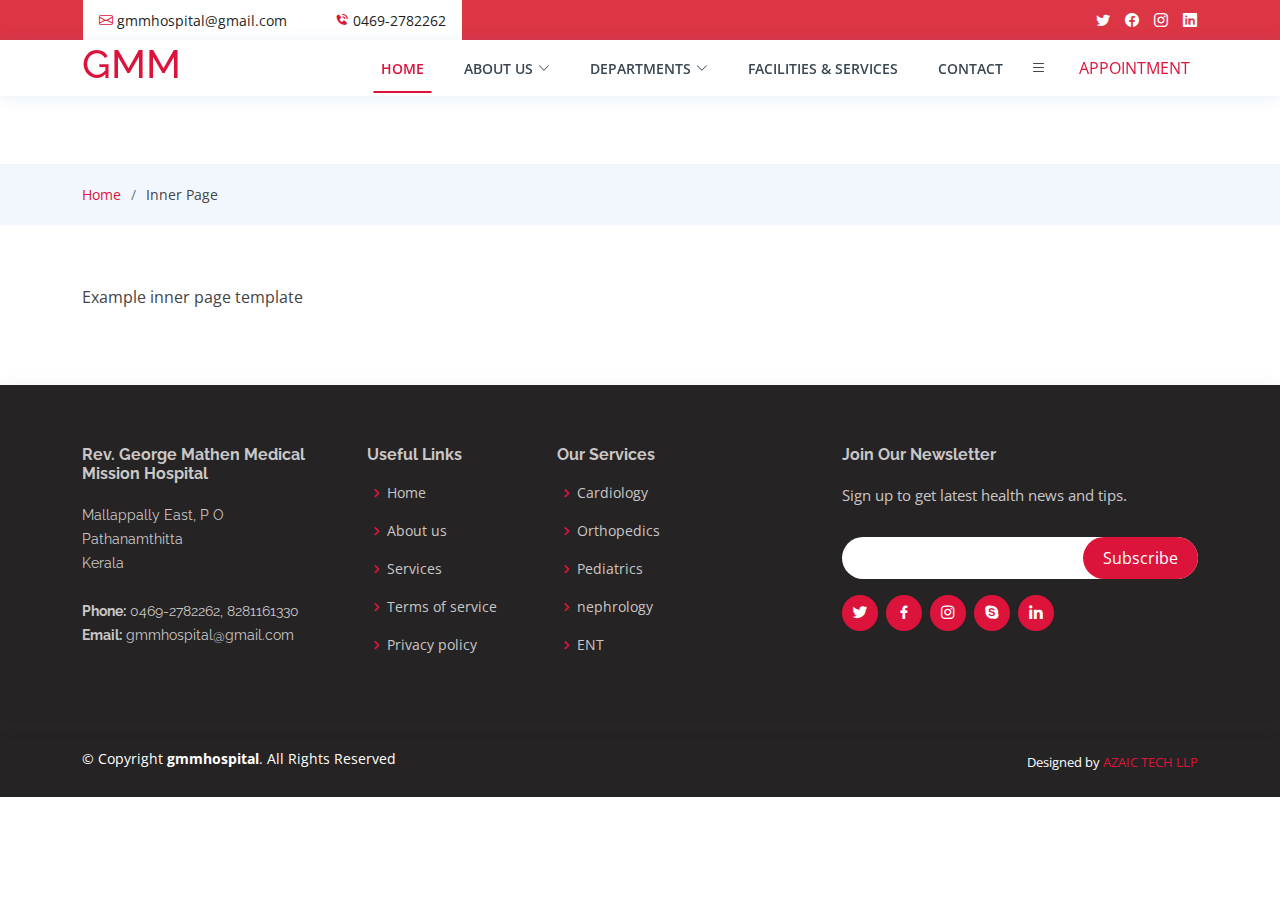
<file: gallery.html>
<!DOCTYPE html>
<html lang="en">

<head>
  <meta charset="utf-8">
  <meta content="width=device-width, initial-scale=1.0" name="viewport">

  <title>Inner Page - Medilab Bootstrap Template</title>
  <meta content="" name="description">
  <meta content="" name="keywords">

  <!-- Favicons -->
  <link href="assets/img/favicon.png" rel="icon">
  <link href="assets/img/apple-touch-icon.png" rel="apple-touch-icon">

  <!-- Google Fonts -->
  <link href="https://fonts.googleapis.com/css?family=Open+Sans:300,300i,400,400i,600,600i,700,700i|Raleway:300,300i,400,400i,500,500i,600,600i,700,700i|Poppins:300,300i,400,400i,500,500i,600,600i,700,700i" rel="stylesheet">

  <!-- Vendor CSS Files -->
  <link href="assets/vendor/fontawesome-free/css/all.min.css" rel="stylesheet">
  <link href="assets/vendor/animate.css/animate.min.css" rel="stylesheet">
  <link href="assets/vendor/bootstrap/css/bootstrap.min.css" rel="stylesheet">
  <link href="assets/vendor/bootstrap-icons/bootstrap-icons.css" rel="stylesheet">
  <link href="assets/vendor/boxicons/css/boxicons.min.css" rel="stylesheet">
  <link href="assets/vendor/glightbox/css/glightbox.min.css" rel="stylesheet">
  <link href="assets/vendor/remixicon/remixicon.css" rel="stylesheet">
  <link href="assets/vendor/swiper/swiper-bundle.min.css" rel="stylesheet">

  <!-- Template Main CSS File -->
  <link href="assets/css/style.css" rel="stylesheet">

  <!-- =======================================================
  * Template Name: Medilab - v4.10.0
  * Template URL: https://bootstrapmade.com/medilab-free-medical-bootstrap-theme/
  * Author: BootstrapMade.com
  * License: https://bootstrapmade.com/license/
  ======================================================== -->
</head>

<body>

   <!-- ======= Top Bar ======= -->
   <div id="topbar" class="w-100 d-flex align-items-center fixed-top bg-danger text-white">
    <div class="container d-flex justify-content-between border border-bottom border-danger">
      <div class="contact-info d-flex  align-items-center justify-content-between bg-white ">
        <div class=" topbar_contact p-3  d-none d-lg-block">
          <i class="bi bi-envelope"></i> <a href="mailto:contact@example.com" class=" me-3 ">gmmhospital@gmail.com</a>

        </div>
        <div class="topbar_contact p-3">
          <i class='bx bxs-phone-call'></i></i><a href="" class="text-decoration-none "> 0469-2782262</a>

        </div>
      </div>
      <div class=" social-links d-flex align-items-center justify-content-center">
        <a href="#" class="twitter"><i class="bi bi-twitter"></i></a>
        <a href="#" class="facebook"><i class="bi bi-facebook"></i></a>
        <a href="#" class="instagram"><i class="bi bi-instagram"></i></a>
        <a href="#" class="linkedin"><i class="bi bi-linkedin"></i></i></a>
      </div>
    </div>
  </div>

  <!-- ======= Header ======= -->
  <<header id="header" class="fixed-top">
    <div class="container d-flex align-items-center">

      <h1 class="logo me-auto"><a href="index.html"><span>GM</span>M</a></h1>
      <!-- Uncomment below if you prefer to use an image logo -->
      <!-- <a href="index.html" class="logo me-auto me-lg-0"><img src="assets/img/logo.png" alt="" class="img-fluid"></a>-->

      <nav id="navbar" class="navbar order-last order-lg-0">
        <ul>
          <li><a href="index.html" class="active">Home</a></li>
          <li class="dropdown"><a href="#about"><span>About us</span> <i class="bi bi-chevron-down"></i></a>
            <ul>
              <li><a href="#about" class="text-uppercase">History</a></li>
              <li><a href="#about" class="text-uppercase">Doctors</a></li>
              <li><a href="#about" class="text-uppercase" class="text-uppercase">Gallery</a></li>
            </ul>
          </li>
          <li class="dropdown"><a href="#departments"><span>Departments</span> <i class="bi bi-chevron-down"></i></a>
            <ul>
              <li><a href="about.html" class="text-uppercase">Cardiology</a></li>
              <li><a href="team.html" class="text-uppercase">Pediatrics</a></li>
              <li><a href="testimonials.html" class="text-uppercase" class="text-uppercase">Orthopedics</a></li>
              <li><a href="testimonials.html" class="text-uppercase" class="text-uppercase">nephrology</a></li>
              <li><a href="testimonials.html" class="text-uppercase" class="text-uppercase">ENT</a></li>
              <li><a href="testimonials.html" class="text-uppercase" class="text-uppercase">General Medicine</a></li>
              <li><a href="testimonials.html" class="text-uppercase" class="text-uppercase">Community Medicine</a></li>
              <li><a href="testimonials.html" class="text-uppercase" class="text-uppercase">Emergency Medicine</a></li>
             
            </ul>
          </li>
          <li><a href="#facilities" class="text-uppercase">Facilities & Services</a></li>
          <li><a href="#contact">Contact</a></li>

        </ul>
        <i class="bi bi-list ms-2 mobile-nav-toggle"></i>
      </nav><!-- .navbar -->

      <div class="ms-4 d-flex">
        <a href="#appointment" class=" appointment_btn rounded p-2 text-uppercase">Appointment</a>
        
      </div>

    </div>
  </header>
  <!-- End Header -->

  <main id="main">

    <!-- ======= Breadcrumbs Section ======= -->
    <section class="breadcrumbs">
      <div class="container">

        <div class="d-flex justify-content-between align-items-center">
          <h2>Inner Page</h2>
          <ol>
            <li><a href="index.html">Home</a></li>
            <li>Inner Page</li>
          </ol>
        </div>

      </div>
    </section><!-- End Breadcrumbs Section -->

    <section class="inner-page">
      <div class="container">
        <p>
          Example inner page template
        </p>
      </div>
    </section>

  </main><!-- End #main -->

<!-- ======= Footer ======= -->
<footer id="footer">

  <div class="footer-top">
    <div class="container">
      <div class="row">

        <div class="col-lg-3 col-md-6 footer-contact">
          <h3>Rev. George Mathen Medical Mission Hospital</h3>
          <p>
            Mallappally East, P O<br>
            Pathanamthitta <br>
            Kerala<br><br>
            <strong>Phone:</strong> 0469-2782262, 8281161330<br>
            <strong>Email:</strong> gmmhospital@gmail.com<br>
          </p>
        </div>

        <div class="col-lg-2 col-md-6 footer-links">
          <h4>Useful Links</h4>
          <ul>
            <li><i class="bx bx-chevron-right"></i> <a href="#">Home</a></li>
            <li><i class="bx bx-chevron-right"></i> <a href="#about">About us</a></li>
            <li><i class="bx bx-chevron-right"></i> <a href="#departments">Services</a></li>
            <li><i class="bx bx-chevron-right"></i> <a href="#">Terms of service</a></li>
            <li><i class="bx bx-chevron-right"></i> <a href="#">Privacy policy</a></li>
          </ul>
        </div>

        <div class="col-lg-3 col-md-6 footer-links">
          <h4>Our Services</h4>
          <ul>
            <li><i class="bx bx-chevron-right"></i> <a href="#departments">Cardiology</a></li>
            <li><i class="bx bx-chevron-right"></i> <a href="#">Orthopedics</a></li>
            <li><i class="bx bx-chevron-right"></i> <a href="#">Pediatrics</a></li>
            <li><i class="bx bx-chevron-right"></i> <a href="#">nephrology</a></li>
            <li><i class="bx bx-chevron-right"></i> <a href="#">ENT</a></li>
          </ul>
        </div>

        <div class="col-lg-4 col-md-6 footer-newsletter">
          <h4>Join Our Newsletter</h4>
          <p>Sign up to get latest health news and tips.</p>
          <form action="" method="post">
            <input type="email" name="email"><input type="submit" value="Subscribe">
          </form>

          <div class="social-links mt-3 pt-3 pt-md-0">
            <a href="#" class="twitter"><i class="bx bxl-twitter"></i></a>
            <a href="#" class="facebook"><i class="bx bxl-facebook"></i></a>
            <a href="#" class="instagram"><i class="bx bxl-instagram"></i></a>
            <a href="#" class="google-plus"><i class="bx bxl-skype"></i></a>
            <a href="#" class="linkedin"><i class="bx bxl-linkedin"></i></a>
          </div> 
        </div>
        

      </div>
    </div>
  </div>

  <div class="container d-md-flex py-4">

    <div class="me-md-auto text-center text-md-start">
      <div class="copyright">
        &copy; Copyright <strong><span>gmmhospital</span></strong>. All Rights Reserved
      </div>
      
    </div>
    <div class="credits text-center">
        
      Designed by <a href="#">AZAIC TECH LLP</a>
    </div>
    <!-- -->
  </div>
</footer><!-- End Footer -->

  <div id="preloader"></div>
  <a href="#" class="back-to-top d-flex align-items-center justify-content-center"><i class="bi bi-arrow-up-short"></i></a>

  <!-- Vendor JS Files -->
  <script src="assets/vendor/purecounter/purecounter_vanilla.js"></script>
  <script src="assets/vendor/bootstrap/js/bootstrap.bundle.min.js"></script>
  <script src="assets/vendor/glightbox/js/glightbox.min.js"></script>
  <script src="assets/vendor/swiper/swiper-bundle.min.js"></script>
  <script src="assets/vendor/php-email-form/validate.js"></script>

  <!-- Template Main JS File -->
  <script src="assets/js/main.js"></script>

</body>

</html>
</file>
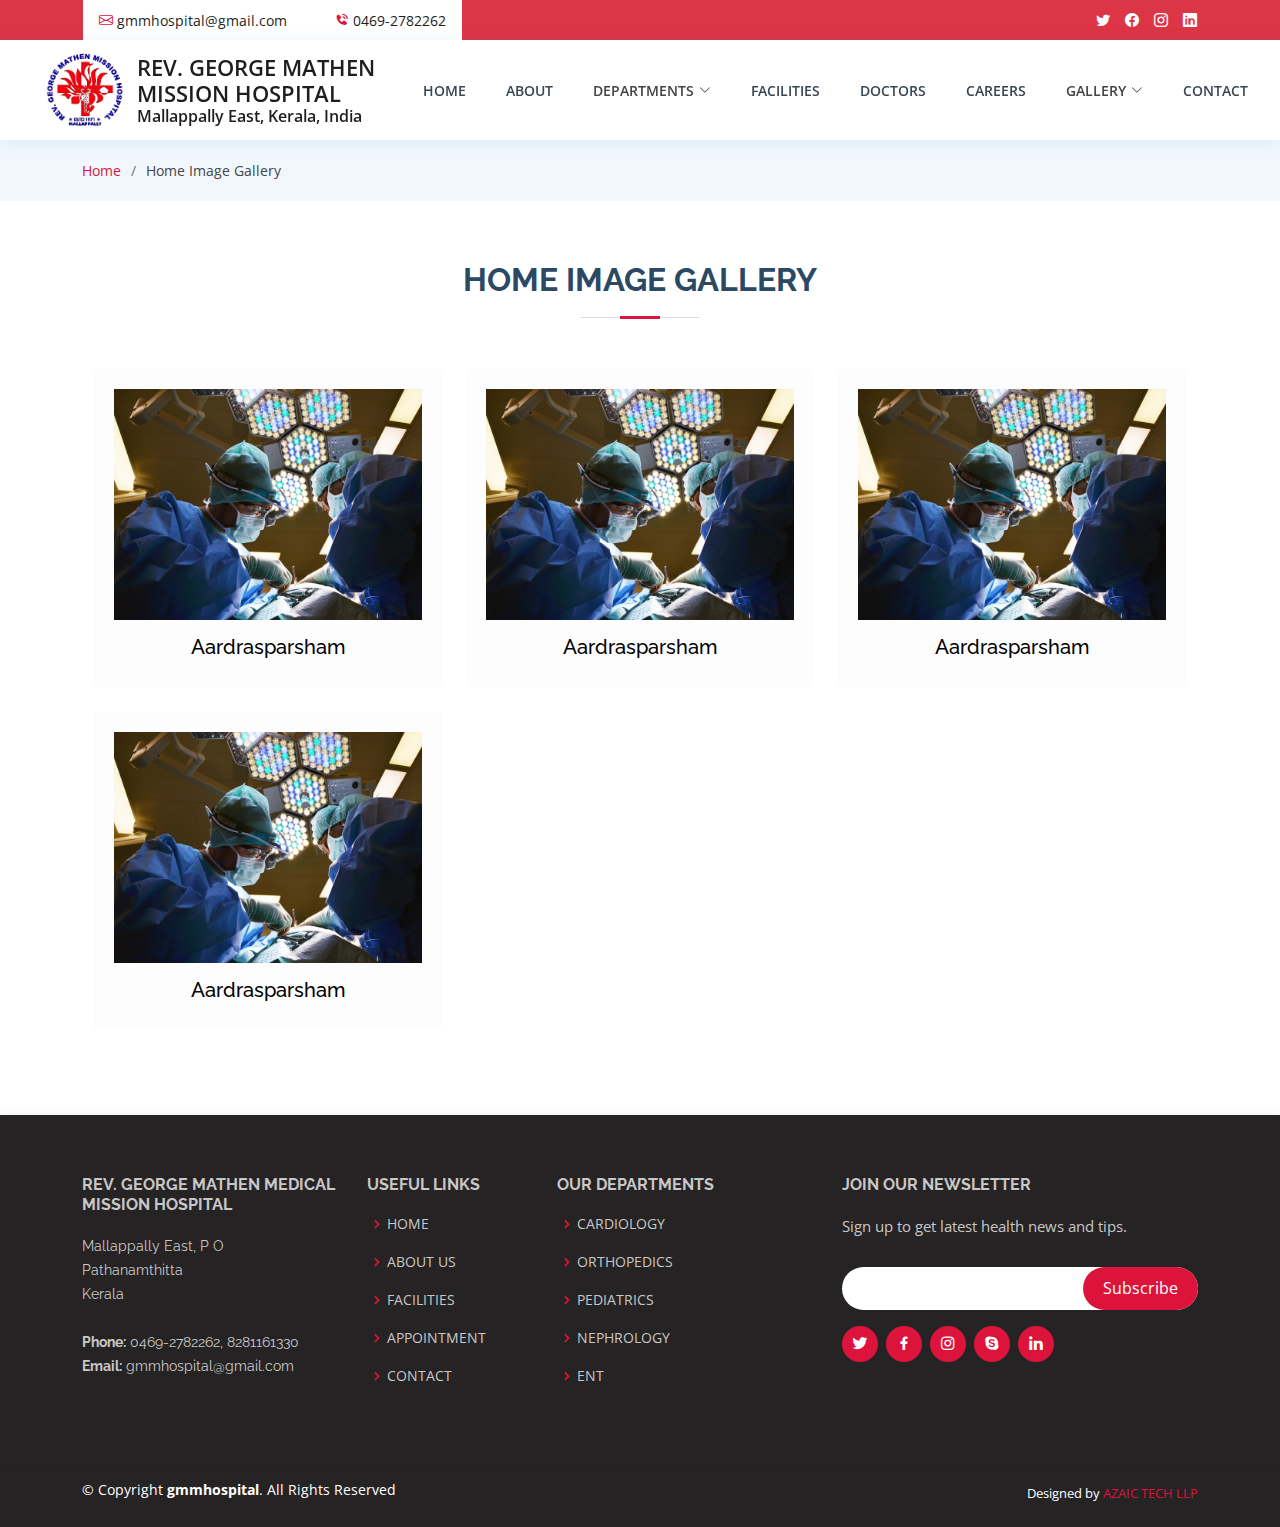
<file: HomeImageGallery.html>
<!DOCTYPE html>
<html lang="en">

<head>
  <meta charset="utf-8">
  <meta content="width=device-width, initial-scale=1.0" name="viewport">

  <title>Image Gallery</title>
  <meta content="" name="description">
  <meta content="" name="keywords">

  <!-- Favicons -->
  <link href="assets/img/logo.jfif" rel="icon">

  <!-- Google Fonts -->
  <link href="https://fonts.googleapis.com/css?family=Open+Sans:300,300i,400,400i,600,600i,700,700i|Raleway:300,300i,400,400i,500,500i,600,600i,700,700i|Poppins:300,300i,400,400i,500,500i,600,600i,700,700i" rel="stylesheet">

  <!-- Vendor CSS Files -->
  <link href="assets/vendor/fontawesome-free/css/all.min.css" rel="stylesheet">
  <link href="assets/vendor/animate.css/animate.min.css" rel="stylesheet">
  <link href="assets/vendor/bootstrap/css/bootstrap.min.css" rel="stylesheet">
  <link href="assets/vendor/bootstrap-icons/bootstrap-icons.css" rel="stylesheet">
  <link href="assets/vendor/boxicons/css/boxicons.min.css" rel="stylesheet">
  <link href="assets/vendor/glightbox/css/glightbox.min.css" rel="stylesheet">
  <link href="assets/vendor/remixicon/remixicon.css" rel="stylesheet">
  <link href="assets/vendor/swiper/swiper-bundle.min.css" rel="stylesheet">

  <!-- Template Main CSS File -->
  <link href="assets/css/style.css" rel="stylesheet">


</head>

<body>

<!-- ======= Top Bar ======= -->
<div id="topbar" class="w-100 d-flex align-items-center fixed-top bg-danger text-white">
  <div class="container d-flex justify-content-between border border-bottom border-danger">
    <div class="contact-info d-flex  align-items-center justify-content-between bg-white ">
      <div class=" topbar_contact p-3  d-none d-lg-block">
        <i class="bi bi-envelope"></i> <a href="mailto:contact@example.com" class=" me-3 ">gmmhospital@gmail.com</a>

      </div>
      <div class="topbar_contact p-3">
        <i class='bx bxs-phone-call'></i></i><a href="" class="text-decoration-none "> 0469-2782262</a>

      </div>
    </div>
    <div class=" social-links d-flex align-items-center justify-content-center">
      <a href="#" class="twitter"><i class="bi bi-twitter"></i></a>
      <a href="#" class="facebook"><i class="bi bi-facebook"></i></a>
      <a href="#" class="instagram"><i class="bi bi-instagram"></i></a>
      <a href="#" class="linkedin"><i class="bi bi-linkedin"></i></i></a>
    </div>
  </div>
</div>

<!-- ======= Header ======= -->
<header id="header" class="header fixed-top" data-scrollto-offset="0">
<div class="container-fluid d-flex align-items-center justify-content-between">

  <a href="index.html" class="logo d-flex align-items-center scrollto me-auto me-lg-0">
    <!-- Uncomment the line below if you also wish to use an image logo -->
    <img src="assets/img/logo.jpg" alt="">
    <div class="hospital-name">
      <h2 class="text-uppercase">REV. GEORGE MATHEN MISSION HOSPITAL</h2>
  
      <h4>Mallappally East, Kerala, India</h4>
    </div>
 
      
  </a>

  <nav id="navbar" class="navbar">
    <ul>

      <li class=".d-none .d-md-block .d-lg-none">
        <div class="d-flex flex-column align-items-center justify-content-around">
          <div><img src="./assets/img/logo.jpg" alt=""></div>
          <div>
            <h3 class="mobile-nav-title" >REV. GEORGE MATHEN MISSION HOSPITAL</h3> 
            <h4 class="mobile-nav-place">Mallappally East, Kerala, India</h4>
          </div>
          
         
        </div>
        
      </li>
      <br>
      <br>

      

      <li><a class="nav-link scrollto" href="./index.html">Home</a></li>
      <li><a class="nav-link scrollto" href="./about.html">About</a></li>
             <li class="dropdown megamenu"><a aria-disabled="true"><span>Departments</span> <i class="bi bi-chevron-down dropdown-indicator"></i></a>
        <ul>
          <li>
            <a href="./general_medicine.html">general medicine</a>
            <a href="./cardiology.html">Cardiology</a>
            <a href="./pediatrics.html">Pediatrics</a>
          </li>
          <li>
            <a href="./orthopedics.html">Orthopedics</a>
            <a href="./nephrology.html">Nephrology</a>
            <a href="./ent.html">ENT</a>
          </li>
          <li>
            <a href="./emergency_medicine.html">Emergency Medicine</a>
            <a href="./community_medicine.html">Community Medicine</a>
            
          </li>
          
        </ul>
      </li>
      <li><a class="nav-link scrollto" href="./Facilities.html">facilities</a></li>
      <li><a class="nav-link scrollto" href="./doctors.html">Doctors</a></li>
      <li><a class="nav-link scrollto" href="./careers.html">Careers</a></li>
      <li class="dropdown"><a aria-disabled="true"><span>Gallery</span> <i class="bi bi-chevron-down dropdown-indicator"></i></a>
        <ul>
          <li><a href="./HomeImageGallery.html">Image gallery</a></li>
          <li><a href="./HomeVideoGallery.html">Video Gallery</a></li>
        </ul>
      </li>

      <li><a class="nav-link scrollto" href="./contact.html">Contact</a></li>
    </ul>
  </nav><!-- .navbar -->

  <i class="bi bi-list mobile-nav-toggle d-none"></i>
  

</div>
</header><!-- End Header -->


  <main id="main">

    <!-- ======= Breadcrumbs Section ======= -->
    <section class="breadcrumbs">
      <div class="container">

        <div class="d-flex justify-content-between align-items-center">
          <h2>Image Gallery</h2>
          <ol>
            <li><a href="index.html">Home</a></li>
            <li>Home Image Gallery</li>
          </ol>
        </div>

      </div>
    </section><!-- End Breadcrumbs Section -->

    <section class="inner-page">
      <div class="container">
         <!-- ======= Gallery Section ======= -->
    <section id="gallery" class="gallery m-0 p-0">
      <div class="container">

        <div class="section-title">
          <h2 class="text-uppercase">Home Image Gallery</h2>
        </div>
      </div>

      <div class="container-fluid">
        <div class="row ">
            <div class="col-md-4">
                <div class="home-gallery-item">
                  <a href="./ImagGalleryDetailed.html">
                    <img src="assets/img/gallery/gallery-2.jpg" alt="" class="img-fluid">
                    <h2 class="text-center">Aardrasparsham</h2>
                  </a>
                </div>
              </div>
            <div class="col-md-4">
                <div class="home-gallery-item">
                    <a href="./ImagGalleryDetailed.html">
                    <img src="assets/img/gallery/gallery-2.jpg" alt="" class="img-fluid">
                    <h2 class="text-center">Aardrasparsham</h2>
                  </a>
                </div>
              </div>
            <div class="col-md-4">
                <div class="home-gallery-item">
                    <a href="./ImagGalleryDetailed.html">
                    <img src="assets/img/gallery/gallery-2.jpg" alt="" class="img-fluid">
                    <h2 class="text-center">Aardrasparsham</h2>
                  </a>
                </div>
              </div>
            <div class="col-md-4">
                <div class="home-gallery-item">
                    <a href="./ImagGalleryDetailed.html">
                    <img src="assets/img/gallery/gallery-2.jpg" alt="" class="img-fluid">
                    <h2 class="text-center">Aardrasparsham</h2>
                  </a>
                </div>
              </div>

        

       

        </div>

      </div>
    </section><!-- End Gallery Section -->
      </div>
    </section>

  </main><!-- End #main -->

  <!-- ======= Footer ======= -->
  <footer id="footer">

    <div class="footer-top">
      <div class="container">
        <div class="row">

          <div class="col-lg-3 col-md-6 footer-contact">
            <h3 class="text-uppercase">Rev. George Mathen Medical Mission Hospital</h3>
            <p>
              Mallappally East, P O<br>
              Pathanamthitta <br>
              Kerala<br><br>
              <strong>Phone:</strong> 0469-2782262, 8281161330<br>
              <strong>Email:</strong> gmmhospital@gmail.com<br>
            </p>
          </div>

          <div class="col-lg-2 col-md-6 footer-links">
            <h4 class="text-uppercase">Useful Links</h4>
            <ul>
              <li><i class="bx bx-chevron-right"></i> <a href="#" class="text-uppercase">Home</a></li>
              <li><i class="bx bx-chevron-right"></i> <a href="./about.html" class="text-uppercase">About us</a></li>
              <li><i class="bx bx-chevron-right"></i> <a href="./about.html" class="text-uppercase">facilities</a></li>
              <li><i class="bx bx-chevron-right"></i> <a href="./appointment.html" class="text-uppercase">Appointment</a></li>
              <li><i class="bx bx-chevron-right"></i> <a href="./contact.html" class="text-uppercase">Contact</a></li>
            </ul>
          </div>

          <div class="col-lg-3 col-md-6 footer-links">
            <h4 class="text-uppercase">Our Departments</h4>
            <ul>
              <li><i class="bx bx-chevron-right"></i> <a href="./cardiology.html"  class="text-uppercase">Cardiology</a></li>
              <li><i class="bx bx-chevron-right"></i> <a href="./orthopedics.html" class="text-uppercase">Orthopedics</a></li>
              <li><i class="bx bx-chevron-right"></i> <a href="./Pediatrics.html" class="text-uppercase">Pediatrics</a></li>
              <li><i class="bx bx-chevron-right"></i> <a href="./nephrology" class="text-uppercase">nephrology</a></li>
              <li><i class="bx bx-chevron-right"></i> <a href="./ent.html" class="text-uppercase">ent</a></li>
            </ul>
          </div>

          <div class="col-lg-4 col-md-6 footer-newsletter">
            <h4 class="text-uppercase">Join Our Newsletter</h4>
            <p>Sign up to get latest health news and tips.</p>
            <form action="" method="post">
              <input type="email" name="email"><input type="submit" value="Subscribe">
            </form>

            <div class="social-links mt-3 pt-3 pt-md-0">
              <a href="#" class="twitter"><i class="bx bxl-twitter"></i></a>
              <a href="#" class="facebook"><i class="bx bxl-facebook"></i></a>
              <a href="#" class="instagram"><i class="bx bxl-instagram"></i></a>
              <a href="#" class="google-plus"><i class="bx bxl-skype"></i></a>
              <a href="#" class="linkedin"><i class="bx bxl-linkedin"></i></a>
            </div> 
          </div>
          

        </div>
      </div>
    </div>

    <div class="container d-md-flex py-4">

      <div class="me-md-auto text-center text-md-start">
        <div class="copyright">
          &copy; Copyright <strong><span>gmmhospital</span></strong>. All Rights Reserved
        </div>
        
      </div>
      <div class="credits text-center">
          
        Designed by <a href="#">AZAIC TECH LLP</a>
      </div>
      <!-- -->
    </div>
  </footer><!-- End Footer -->
  <div id="preloader"></div>
  <a href="#" class="back-to-top d-flex align-items-center justify-content-center"><i class="bi bi-arrow-up-short"></i></a>

  <!-- Vendor JS Files -->
  <script src="assets/vendor/purecounter/purecounter_vanilla.js"></script>
  <script src="assets/vendor/bootstrap/js/bootstrap.bundle.min.js"></script>
  <script src="assets/vendor/glightbox/js/glightbox.min.js"></script>
  <script src="assets/vendor/swiper/swiper-bundle.min.js"></script>
  <script src="assets/vendor/php-email-form/validate.js"></script>

  <!-- Template Main JS File -->
  <script src="assets/js/main.js"></script>

</body>

</html>
</file>
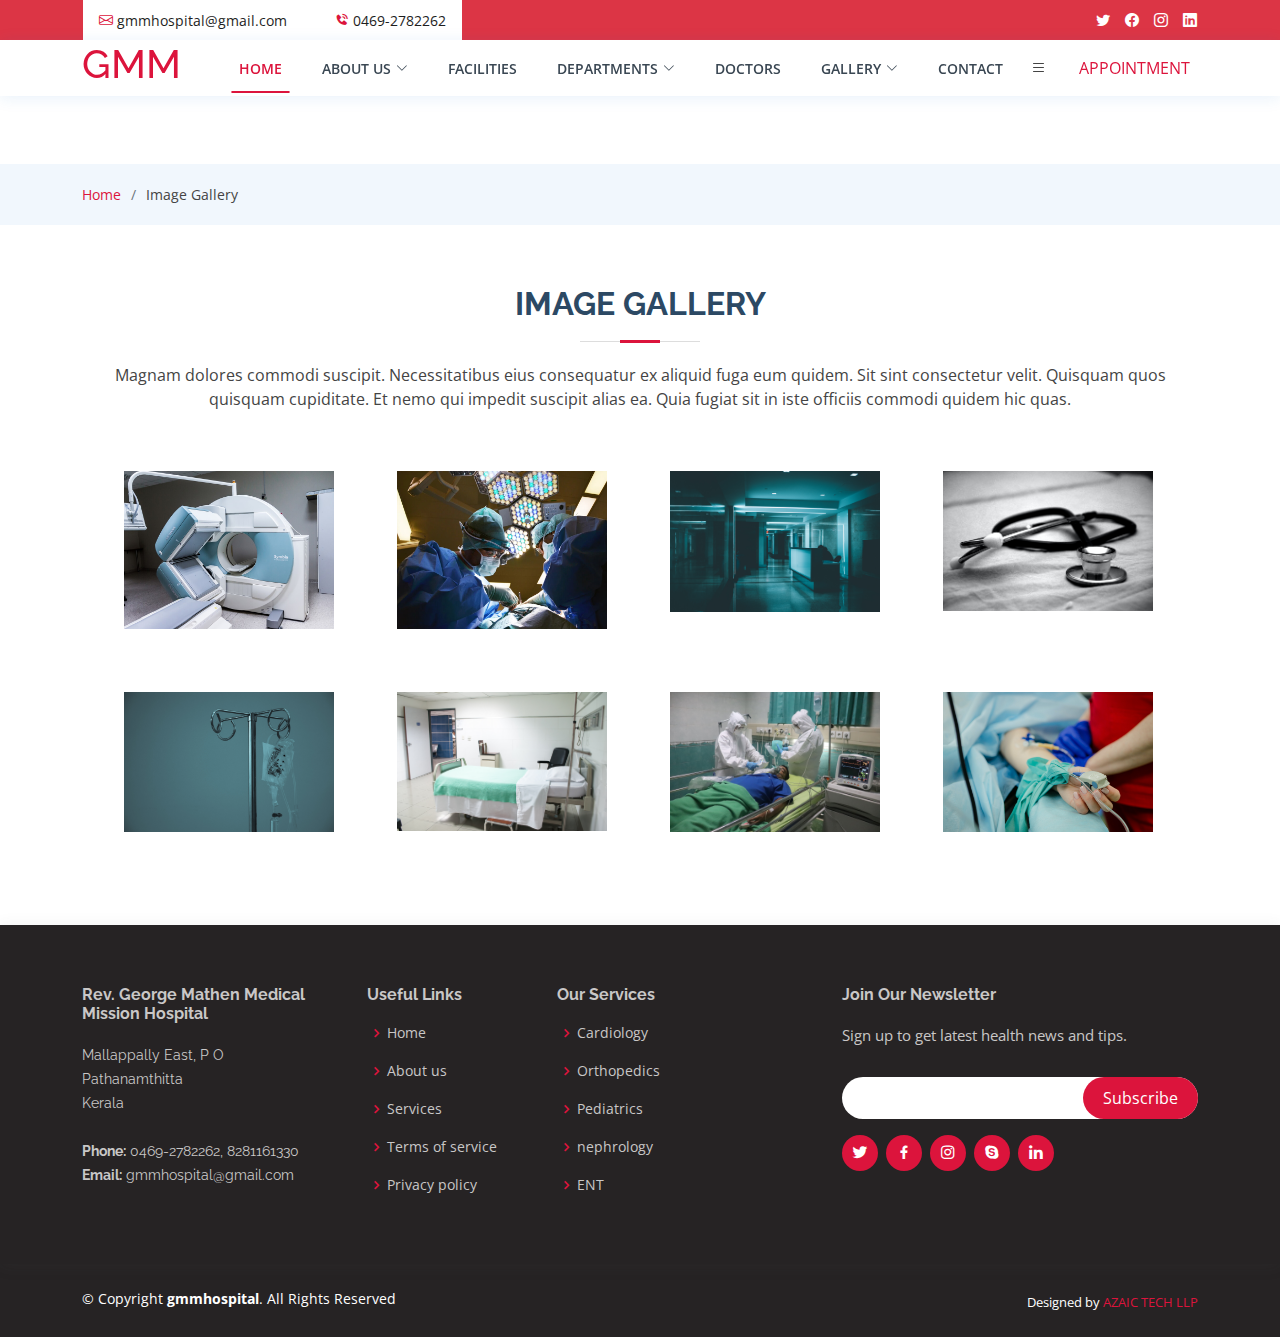
<file: ImageGallery.html>
<!DOCTYPE html>
<html lang="en">

<head>
  <meta charset="utf-8">
  <meta content="width=device-width, initial-scale=1.0" name="viewport">

  <title>Inner Page - Medilab Bootstrap Template</title>
  <meta content="" name="description">
  <meta content="" name="keywords">

  <!-- Favicons -->
  <link href="assets/img/favicon.png" rel="icon">
  <link href="assets/img/apple-touch-icon.png" rel="apple-touch-icon">

  <!-- Google Fonts -->
  <link href="https://fonts.googleapis.com/css?family=Open+Sans:300,300i,400,400i,600,600i,700,700i|Raleway:300,300i,400,400i,500,500i,600,600i,700,700i|Poppins:300,300i,400,400i,500,500i,600,600i,700,700i" rel="stylesheet">

  <!-- Vendor CSS Files -->
  <link href="assets/vendor/fontawesome-free/css/all.min.css" rel="stylesheet">
  <link href="assets/vendor/animate.css/animate.min.css" rel="stylesheet">
  <link href="assets/vendor/bootstrap/css/bootstrap.min.css" rel="stylesheet">
  <link href="assets/vendor/bootstrap-icons/bootstrap-icons.css" rel="stylesheet">
  <link href="assets/vendor/boxicons/css/boxicons.min.css" rel="stylesheet">
  <link href="assets/vendor/glightbox/css/glightbox.min.css" rel="stylesheet">
  <link href="assets/vendor/remixicon/remixicon.css" rel="stylesheet">
  <link href="assets/vendor/swiper/swiper-bundle.min.css" rel="stylesheet">

  <!-- Template Main CSS File -->
  <link href="assets/css/style.css" rel="stylesheet">

  <!-- =======================================================
  * Template Name: Medilab - v4.10.0
  * Template URL: https://bootstrapmade.com/medilab-free-medical-bootstrap-theme/
  * Author: BootstrapMade.com
  * License: https://bootstrapmade.com/license/
  ======================================================== -->
</head>

<body>

   <!-- ======= Top Bar ======= -->
   <div id="topbar" class="w-100 d-flex align-items-center fixed-top bg-danger text-white">
    <div class="container d-flex justify-content-between border border-bottom border-danger">
      <div class="contact-info d-flex  align-items-center justify-content-between bg-white ">
        <div class=" topbar_contact p-3  d-none d-lg-block">
          <i class="bi bi-envelope"></i> <a href="mailto:contact@example.com" class=" me-3 ">gmmhospital@gmail.com</a>

        </div>
        <div class="topbar_contact p-3">
          <i class='bx bxs-phone-call'></i></i><a href="" class="text-decoration-none "> 0469-2782262</a>

        </div>
      </div>
      <div class=" social-links d-flex align-items-center justify-content-center">
        <a href="#" class="twitter"><i class="bi bi-twitter"></i></a>
        <a href="#" class="facebook"><i class="bi bi-facebook"></i></a>
        <a href="#" class="instagram"><i class="bi bi-instagram"></i></a>
        <a href="#" class="linkedin"><i class="bi bi-linkedin"></i></i></a>
      </div>
    </div>
  </div>

  <!-- ======= Header ======= -->
  <<header id="header" class="fixed-top">
    <div class="container d-flex align-items-center">

      <h1 class="logo me-auto"><a href="index.html"><span>GM</span>M</a></h1>
      <!-- Uncomment below if you prefer to use an image logo -->
      <!-- <a href="index.html" class="logo me-auto me-lg-0"><img src="assets/img/logo.png" alt="" class="img-fluid"></a>-->

      <nav id="navbar" class="navbar order-last order-lg-0">
        <ul>
          <li><a href="index.html" class="active">Home</a></li>
          <li class="dropdown"><a href="./about.html"><span>About us</span> <i class="bi bi-chevron-down"></i></a>
            <ul>
              <li><a href="#about" class="text-uppercase">History</a></li>
              <li><a href="#about" class="text-uppercase">Administration</a></li>
            </ul>
          </li>
          <li><a href="./facilities.html" class="text-uppercase">Facilities</a></li>
          <li class="dropdown"><a href="./departments.html"><span>Departments</span> <i class="bi bi-chevron-down"></i></a>
            <ul>
              <li><a href="about.html" class="text-uppercase">Cardiology</a></li>
              <li><a href="team.html" class="text-uppercase">Pediatrics</a></li>
              <li><a href="testimonials.html" class="text-uppercase" class="text-uppercase">Orthopedics</a></li>
              <li><a href="testimonials.html" class="text-uppercase" class="text-uppercase">nephrology</a></li>
              <li><a href="testimonials.html" class="text-uppercase" class="text-uppercase">ENT</a></li>
              <li><a href="testimonials.html" class="text-uppercase" class="text-uppercase">General Medicine</a></li>
              <li><a href="testimonials.html" class="text-uppercase" class="text-uppercase">Community Medicine</a></li>
              <li><a href="testimonials.html" class="text-uppercase" class="text-uppercase">Emergency Medicine</a></li>
             
            </ul>
          </li>
          <li><a href="./doctors.html" class="text-uppercase">Doctors</a></li>
          <li class="dropdown"><a href="#"><span>Gallery</span> <i class="bi bi-chevron-down"></i></a>
            <ul>
              <li><a href="./ImageGallery.html" class="text-uppercase">Image Gallery</a></li>
              <li><a href="team.html" class="text-uppercase">Video Gallery</a></li>   
            </ul>
          </li>
          <li><a href="#contact">Contact</a></li>

        </ul>
        <i class="bi bi-list ms-2 mobile-nav-toggle"></i>
      </nav><!-- .navbar -->

      <div class="ms-4 d-flex">
        <a href="./appointment.html" class=" appointment_btn rounded p-2 text-uppercase">Appointment</a>
        
      </div>

    </div>
  </header>
  <!-- End Header -->

  <main id="main">

    <!-- ======= Breadcrumbs Section ======= -->
    <section class="breadcrumbs">
      <div class="container">

        <div class="d-flex justify-content-between align-items-center">
          <h2></h2>
          <ol>
            <li><a href="index.html">Home</a></li>
            <li>Image Gallery</li>
          </ol>
        </div>

      </div>
    </section><!-- End Breadcrumbs Section -->

    <section class="inner-page">
      <div class="container">
         <!-- ======= Gallery Section ======= -->
    <section id="gallery" class="gallery m-0 p-0">
      <div class="container">

        <div class="section-title">
          <h2 class="text-uppercase">Image Gallery</h2>
          <p>Magnam dolores commodi suscipit. Necessitatibus eius consequatur ex aliquid fuga eum quidem. Sit sint consectetur velit. Quisquam quos quisquam cupiditate. Et nemo qui impedit suscipit alias ea. Quia fugiat sit in iste officiis commodi quidem hic quas.</p>
        </div>
      </div>

      <div class="container-fluid">
        <div class="row g-0">

          <div class="col-lg-3 col-md-4">
            <div class="gallery-item">
              <a href="assets/img/gallery/gallery-1.jpg" class="galelry-lightbox">
                <img src="assets/img/gallery/gallery-1.jpg" alt="" class="img-fluid">
              </a>
            </div>
          </div>

          <div class="col-lg-3 col-md-4">
            <div class="gallery-item">
              <a href="assets/img/gallery/gallery-2.jpg" class="galelry-lightbox">
                <img src="assets/img/gallery/gallery-2.jpg" alt="" class="img-fluid">
              </a>
            </div>
          </div>

          <div class="col-lg-3 col-md-4">
            <div class="gallery-item">
              <a href="assets/img/gallery/gallery-3.jpg" class="galelry-lightbox">
                <img src="assets/img/gallery/gallery-3.jpg" alt="" class="img-fluid">
              </a>
            </div>
          </div>

          <div class="col-lg-3 col-md-4">
            <div class="gallery-item">
              <a href="assets/img/gallery/gallery-4.jpg" class="galelry-lightbox">
                <img src="assets/img/gallery/gallery-4.jpg" alt="" class="img-fluid">
              </a>
            </div>
          </div>

          <div class="col-lg-3 col-md-4">
            <div class="gallery-item">
              <a href="assets/img/gallery/gallery-5.jpg" class="galelry-lightbox">
                <img src="assets/img/gallery/gallery-5.jpg" alt="" class="img-fluid">
              </a>
            </div>
          </div>

          <div class="col-lg-3 col-md-4">
            <div class="gallery-item">
              <a href="assets/img/gallery/gallery-6.jpg" class="galelry-lightbox">
                <img src="assets/img/gallery/gallery-6.jpg" alt="" class="img-fluid">
              </a>
            </div>
          </div>

          <div class="col-lg-3 col-md-4">
            <div class="gallery-item">
              <a href="assets/img/gallery/gallery-7.jpg" class="galelry-lightbox">
                <img src="assets/img/gallery/gallery-7.jpg" alt="" class="img-fluid">
              </a>
            </div>
          </div>

          <div class="col-lg-3 col-md-4">
            <div class="gallery-item">
              <a href="assets/img/gallery/gallery-8.jpg" class="galelry-lightbox">
                <img src="assets/img/gallery/gallery-8.jpg" alt="" class="img-fluid">
              </a>
            </div>
          </div>

        </div>

      </div>
    </section><!-- End Gallery Section -->
      </div>
    </section>

  </main><!-- End #main -->

<!-- ======= Footer ======= -->
<footer id="footer">

  <div class="footer-top">
    <div class="container">
      <div class="row">

        <div class="col-lg-3 col-md-6 footer-contact">
          <h3>Rev. George Mathen Medical Mission Hospital</h3>
          <p>
            Mallappally East, P O<br>
            Pathanamthitta <br>
            Kerala<br><br>
            <strong>Phone:</strong> 0469-2782262, 8281161330<br>
            <strong>Email:</strong> gmmhospital@gmail.com<br>
          </p>
        </div>

        <div class="col-lg-2 col-md-6 footer-links">
          <h4>Useful Links</h4>
          <ul>
            <li><i class="bx bx-chevron-right"></i> <a href="#">Home</a></li>
            <li><i class="bx bx-chevron-right"></i> <a href="#about">About us</a></li>
            <li><i class="bx bx-chevron-right"></i> <a href="#departments">Services</a></li>
            <li><i class="bx bx-chevron-right"></i> <a href="#">Terms of service</a></li>
            <li><i class="bx bx-chevron-right"></i> <a href="#">Privacy policy</a></li>
          </ul>
        </div>

        <div class="col-lg-3 col-md-6 footer-links">
          <h4>Our Services</h4>
          <ul>
            <li><i class="bx bx-chevron-right"></i> <a href="#departments">Cardiology</a></li>
            <li><i class="bx bx-chevron-right"></i> <a href="#">Orthopedics</a></li>
            <li><i class="bx bx-chevron-right"></i> <a href="#">Pediatrics</a></li>
            <li><i class="bx bx-chevron-right"></i> <a href="#">nephrology</a></li>
            <li><i class="bx bx-chevron-right"></i> <a href="#">ENT</a></li>
          </ul>
        </div>

        <div class="col-lg-4 col-md-6 footer-newsletter">
          <h4>Join Our Newsletter</h4>
          <p>Sign up to get latest health news and tips.</p>
          <form action="" method="post">
            <input type="email" name="email"><input type="submit" value="Subscribe">
          </form>

          <div class="social-links mt-3 pt-3 pt-md-0">
            <a href="#" class="twitter"><i class="bx bxl-twitter"></i></a>
            <a href="#" class="facebook"><i class="bx bxl-facebook"></i></a>
            <a href="#" class="instagram"><i class="bx bxl-instagram"></i></a>
            <a href="#" class="google-plus"><i class="bx bxl-skype"></i></a>
            <a href="#" class="linkedin"><i class="bx bxl-linkedin"></i></a>
          </div> 
        </div>
        

      </div>
    </div>
  </div>

  <div class="container d-md-flex py-4">

    <div class="me-md-auto text-center text-md-start">
      <div class="copyright">
        &copy; Copyright <strong><span>gmmhospital</span></strong>. All Rights Reserved
      </div>
      
    </div>
    <div class="credits text-center">
        
      Designed by <a href="#">AZAIC TECH LLP</a>
    </div>
    <!-- -->
  </div>
</footer><!-- End Footer -->

  <div id="preloader"></div>
  <a href="#" class="back-to-top d-flex align-items-center justify-content-center"><i class="bi bi-arrow-up-short"></i></a>

  <!-- Vendor JS Files -->
  <script src="assets/vendor/purecounter/purecounter_vanilla.js"></script>
  <script src="assets/vendor/bootstrap/js/bootstrap.bundle.min.js"></script>
  <script src="assets/vendor/glightbox/js/glightbox.min.js"></script>
  <script src="assets/vendor/swiper/swiper-bundle.min.js"></script>
  <script src="assets/vendor/php-email-form/validate.js"></script>

  <!-- Template Main JS File -->
  <script src="assets/js/main.js"></script>

</body>

</html>
</file>
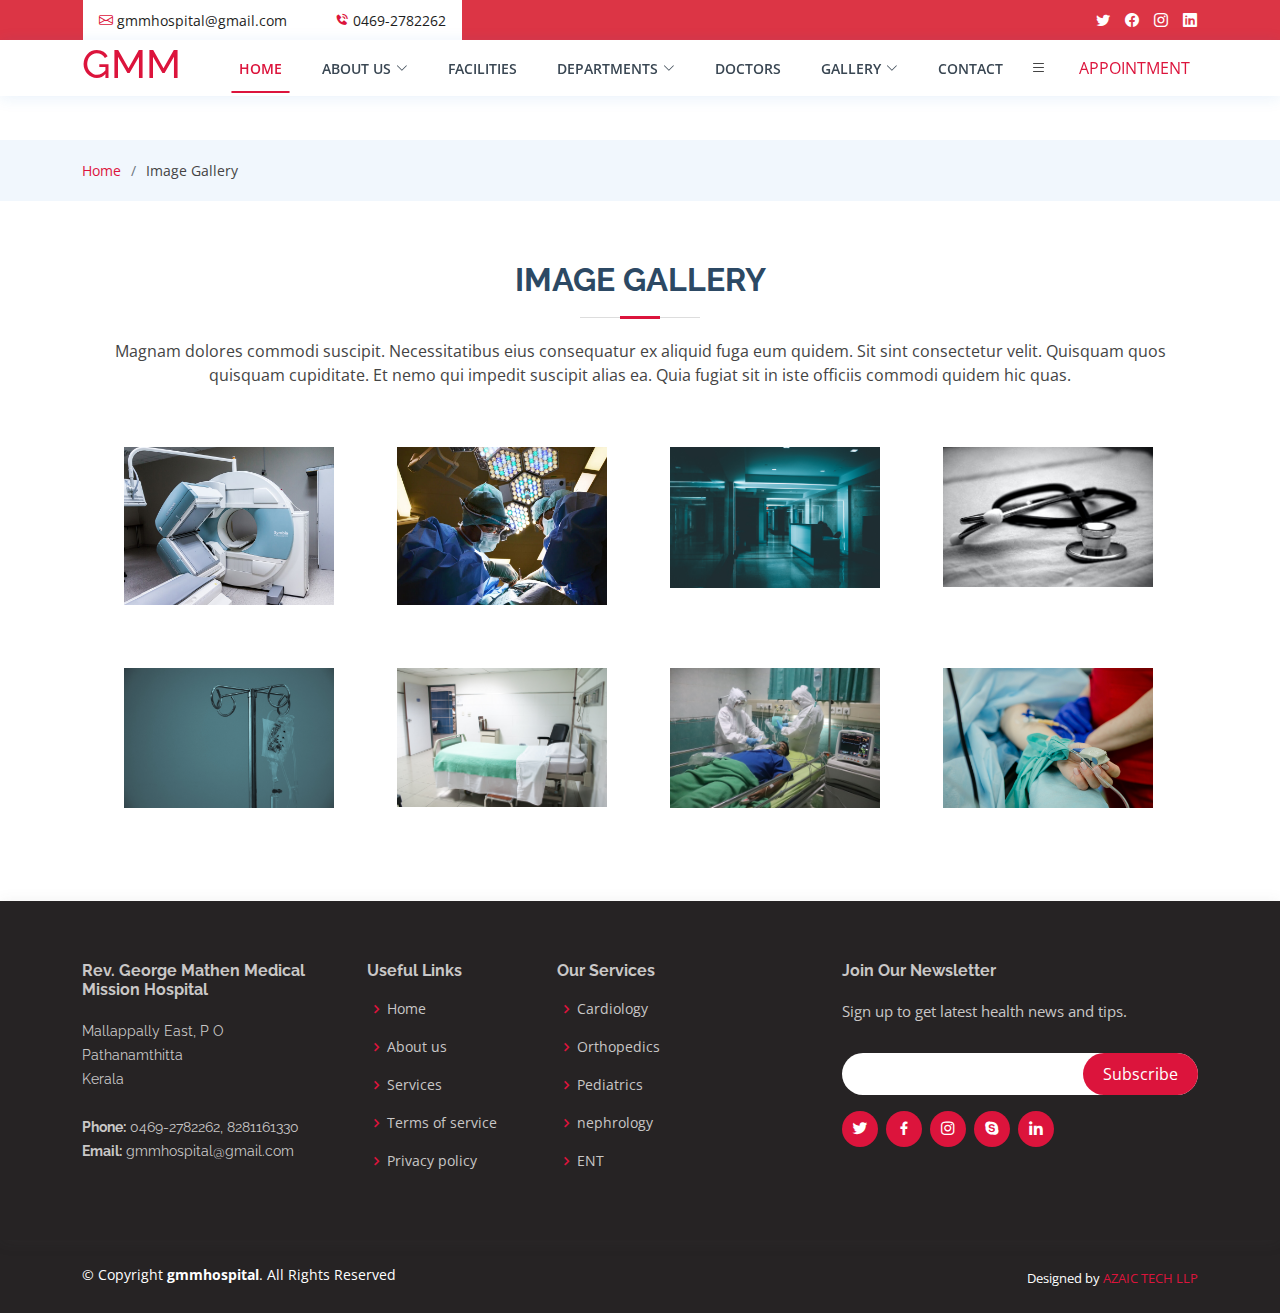
<file: ImagGallery.html>
<!DOCTYPE html>
<html lang="en">

<head>
  <meta charset="utf-8">
  <meta content="width=device-width, initial-scale=1.0" name="viewport">

  <title>Image Gallery</title>
  <meta content="" name="description">
  <meta content="" name="keywords">

  <!-- Favicons -->
  <link href="assets/img/logo.jfif" rel="icon">

  <!-- Google Fonts -->
  <link href="https://fonts.googleapis.com/css?family=Open+Sans:300,300i,400,400i,600,600i,700,700i|Raleway:300,300i,400,400i,500,500i,600,600i,700,700i|Poppins:300,300i,400,400i,500,500i,600,600i,700,700i" rel="stylesheet">

  <!-- Vendor CSS Files -->
  <link href="assets/vendor/fontawesome-free/css/all.min.css" rel="stylesheet">
  <link href="assets/vendor/animate.css/animate.min.css" rel="stylesheet">
  <link href="assets/vendor/bootstrap/css/bootstrap.min.css" rel="stylesheet">
  <link href="assets/vendor/bootstrap-icons/bootstrap-icons.css" rel="stylesheet">
  <link href="assets/vendor/boxicons/css/boxicons.min.css" rel="stylesheet">
  <link href="assets/vendor/glightbox/css/glightbox.min.css" rel="stylesheet">
  <link href="assets/vendor/remixicon/remixicon.css" rel="stylesheet">
  <link href="assets/vendor/swiper/swiper-bundle.min.css" rel="stylesheet">

  <!-- Template Main CSS File -->
  <link href="assets/css/style.css" rel="stylesheet">


</head>

<body>

   <!-- ======= Top Bar ======= -->
   <div id="topbar" class="w-100 d-flex align-items-center fixed-top bg-danger text-white">
    <div class="container d-flex justify-content-between border border-bottom border-danger">
      <div class="contact-info d-flex  align-items-center justify-content-between bg-white ">
        <div class=" topbar_contact p-3  d-none d-lg-block">
          <i class="bi bi-envelope"></i> <a href="mailto:contact@example.com" class=" me-3 ">gmmhospital@gmail.com</a>

        </div>
        <div class="topbar_contact p-3">
          <i class='bx bxs-phone-call'></i></i><a href="" class="text-decoration-none "> 0469-2782262</a>

        </div>
      </div>
      <div class=" social-links d-flex align-items-center justify-content-center">
        <a href="#" class="twitter"><i class="bi bi-twitter"></i></a>
        <a href="#" class="facebook"><i class="bi bi-facebook"></i></a>
        <a href="#" class="instagram"><i class="bi bi-instagram"></i></a>
        <a href="#" class="linkedin"><i class="bi bi-linkedin"></i></i></a>
      </div>
    </div>
  </div>

  <!-- ======= Header ======= -->
  <header id="header" class="fixed-top">
    <div class="container d-flex align-items-center">

      <h1 class="logo me-auto"><a href="index.html"><span>GM</span>M</a></h1>
      <!-- Uncomment below if you prefer to use an image logo -->
      <!-- <a href="index.html" class="logo me-auto me-lg-0"><img src="assets/img/logo.png" alt="" class="img-fluid"></a>-->

      <nav id="navbar" class="navbar order-last order-lg-0">
        <ul>
          <li><a href="index.html" class="active">Home</a></li>
          <li class="dropdown"><a href="./about.html"><span>About us</span> <i class="bi bi-chevron-down"></i></a>
            <ul>
              <li><a href="#" class="text-uppercase">History</a></li>
              <li><a href="#" class="text-uppercase">Administration</a></li>
            </ul>
          </li>
          <li><a href="./facilities.html" class="text-uppercase">Facilities</a></li>
          <li class="dropdown"><a href="./departments.html"><span>Departments</span> <i class="bi bi-chevron-down"></i></a>
            <ul>
              <li><a href="cardiology.html" class="text-uppercase">Cardiology</a></li>
              <li><a href="Pediatrics.html" class="text-uppercase">Pediatrics</a></li>
              <li><a href="Orthopedics.html" class="text-uppercase" class="text-uppercase">Orthopedics</a></li>
              <li><a href="nephrology.html" class="text-uppercase" class="text-uppercase">nephrology</a></li>
              <li><a href="ENT.html" class="text-uppercase" class="text-uppercase">ENT</a></li>
              <li><a href="General_Medicine.html" class="text-uppercase" class="text-uppercase">General Medicine</a></li>
              <li><a href="Community_Medicine.html" class="text-uppercase" class="text-uppercase">Community Medicine</a></li>
              <li><a href="Emergency_Medicine.html" class="text-uppercase" class="text-uppercase">Emergency Medicine</a></li>
             
            </ul>
          </li>
          <li><a href="./doctors.html" class="text-uppercase">Doctors</a></li>
          <li class="dropdown"><a href="#"><span>Gallery</span> <i class="bi bi-chevron-down"></i></a>
            <ul>
              <li><a href="./ImageGallery.html" class="text-uppercase">Image Gallery</a></li>
              <li><a href="./VideoGallery.html" class="text-uppercase">Video Gallery</a></li>   
            </ul>
          </li>
          <li><a href="./contact.html">Contact</a></li>

        </ul>
        <i class="bi bi-list ms-2 mobile-nav-toggle"></i>
      </nav><!-- .navbar -->

      <div class="ms-4 d-flex">
        <a href="./appointment.html" class=" appointment_btn rounded p-2 text-uppercase">Appointment</a>
        
      </div>

    </div>
  </header>
  <!-- End Header -->

  <main id="main">

    <!-- ======= Breadcrumbs Section ======= -->
    <section class="breadcrumbs">
      <div class="container">

        <div class="d-flex justify-content-between align-items-center">
          <h2>Image Gallery</h2>
          <ol>
            <li><a href="index.html">Home</a></li>
            <li>Image Gallery</li>
          </ol>
        </div>

      </div>
    </section><!-- End Breadcrumbs Section -->

    <section class="inner-page">
      <div class="container">
         <!-- ======= Gallery Section ======= -->
    <section id="gallery" class="gallery m-0 p-0">
      <div class="container">

        <div class="section-title">
          <h2 class="text-uppercase">Image Gallery</h2>
          <p>Magnam dolores commodi suscipit. Necessitatibus eius consequatur ex aliquid fuga eum quidem. Sit sint consectetur velit. Quisquam quos quisquam cupiditate. Et nemo qui impedit suscipit alias ea. Quia fugiat sit in iste officiis commodi quidem hic quas.</p>
        </div>
      </div>

      <div class="container-fluid">
        <div class="row g-0">

          <div class="col-lg-3 col-md-4">
            <div class="gallery-item">
              <a href="assets/img/gallery/gallery-1.jpg" class="galelry-lightbox">
                <img src="assets/img/gallery/gallery-1.jpg" alt="" class="img-fluid">
              </a>
            </div>
          </div>

          <div class="col-lg-3 col-md-4">
            <div class="gallery-item">
              <a href="assets/img/gallery/gallery-2.jpg" class="galelry-lightbox">
                <img src="assets/img/gallery/gallery-2.jpg" alt="" class="img-fluid">
              </a>
            </div>
          </div>

          <div class="col-lg-3 col-md-4">
            <div class="gallery-item">
              <a href="assets/img/gallery/gallery-3.jpg" class="galelry-lightbox">
                <img src="assets/img/gallery/gallery-3.jpg" alt="" class="img-fluid">
              </a>
            </div>
          </div>

          <div class="col-lg-3 col-md-4">
            <div class="gallery-item">
              <a href="assets/img/gallery/gallery-4.jpg" class="galelry-lightbox">
                <img src="assets/img/gallery/gallery-4.jpg" alt="" class="img-fluid">
              </a>
            </div>
          </div>

          <div class="col-lg-3 col-md-4">
            <div class="gallery-item">
              <a href="assets/img/gallery/gallery-5.jpg" class="galelry-lightbox">
                <img src="assets/img/gallery/gallery-5.jpg" alt="" class="img-fluid">
              </a>
            </div>
          </div>

          <div class="col-lg-3 col-md-4">
            <div class="gallery-item">
              <a href="assets/img/gallery/gallery-6.jpg" class="galelry-lightbox">
                <img src="assets/img/gallery/gallery-6.jpg" alt="" class="img-fluid">
              </a>
            </div>
          </div>

          <div class="col-lg-3 col-md-4">
            <div class="gallery-item">
              <a href="assets/img/gallery/gallery-7.jpg" class="galelry-lightbox">
                <img src="assets/img/gallery/gallery-7.jpg" alt="" class="img-fluid">
              </a>
            </div>
          </div>

          <div class="col-lg-3 col-md-4">
            <div class="gallery-item">
              <a href="assets/img/gallery/gallery-8.jpg" class="galelry-lightbox">
                <img src="assets/img/gallery/gallery-8.jpg" alt="" class="img-fluid">
              </a>
            </div>
          </div>

        </div>

      </div>
    </section><!-- End Gallery Section -->
      </div>
    </section>

  </main><!-- End #main -->

<!-- ======= Footer ======= -->
<footer id="footer">

  <div class="footer-top">
    <div class="container">
      <div class="row">

        <div class="col-lg-3 col-md-6 footer-contact">
          <h3>Rev. George Mathen Medical Mission Hospital</h3>
          <p>
            Mallappally East, P O<br>
            Pathanamthitta <br>
            Kerala<br><br>
            <strong>Phone:</strong> 0469-2782262, 8281161330<br>
            <strong>Email:</strong> gmmhospital@gmail.com<br>
          </p>
        </div>

        <div class="col-lg-2 col-md-6 footer-links">
          <h4>Useful Links</h4>
          <ul>
            <li><i class="bx bx-chevron-right"></i> <a href="#">Home</a></li>
            <li><i class="bx bx-chevron-right"></i> <a href="#about">About us</a></li>
            <li><i class="bx bx-chevron-right"></i> <a href="#departments">Services</a></li>
            <li><i class="bx bx-chevron-right"></i> <a href="#">Terms of service</a></li>
            <li><i class="bx bx-chevron-right"></i> <a href="#">Privacy policy</a></li>
          </ul>
        </div>

        <div class="col-lg-3 col-md-6 footer-links">
          <h4>Our Services</h4>
          <ul>
            <li><i class="bx bx-chevron-right"></i> <a href="#departments">Cardiology</a></li>
            <li><i class="bx bx-chevron-right"></i> <a href="#">Orthopedics</a></li>
            <li><i class="bx bx-chevron-right"></i> <a href="#">Pediatrics</a></li>
            <li><i class="bx bx-chevron-right"></i> <a href="#">nephrology</a></li>
            <li><i class="bx bx-chevron-right"></i> <a href="#">ENT</a></li>
          </ul>
        </div>

        <div class="col-lg-4 col-md-6 footer-newsletter">
          <h4>Join Our Newsletter</h4>
          <p>Sign up to get latest health news and tips.</p>
          <form action="" method="post">
            <input type="email" name="email"><input type="submit" value="Subscribe">
          </form>

          <div class="social-links mt-3 pt-3 pt-md-0">
            <a href="#" class="twitter"><i class="bx bxl-twitter"></i></a>
            <a href="#" class="facebook"><i class="bx bxl-facebook"></i></a>
            <a href="#" class="instagram"><i class="bx bxl-instagram"></i></a>
            <a href="#" class="google-plus"><i class="bx bxl-skype"></i></a>
            <a href="#" class="linkedin"><i class="bx bxl-linkedin"></i></a>
          </div> 
        </div>
        

      </div>
    </div>
  </div>

  <div class="container d-md-flex py-4">

    <div class="me-md-auto text-center text-md-start">
      <div class="copyright">
        &copy; Copyright <strong><span>gmmhospital</span></strong>. All Rights Reserved
      </div>
      
    </div>
    <div class="credits text-center">
        
      Designed by <a href="#">AZAIC TECH LLP</a>
    </div>
    <!-- -->
  </div>
</footer><!-- End Footer -->

  <div id="preloader"></div>
  <a href="#" class="back-to-top d-flex align-items-center justify-content-center"><i class="bi bi-arrow-up-short"></i></a>

  <!-- Vendor JS Files -->
  <script src="assets/vendor/purecounter/purecounter_vanilla.js"></script>
  <script src="assets/vendor/bootstrap/js/bootstrap.bundle.min.js"></script>
  <script src="assets/vendor/glightbox/js/glightbox.min.js"></script>
  <script src="assets/vendor/swiper/swiper-bundle.min.js"></script>
  <script src="assets/vendor/php-email-form/validate.js"></script>

  <!-- Template Main JS File -->
  <script src="assets/js/main.js"></script>

</body>

</html>
</file>
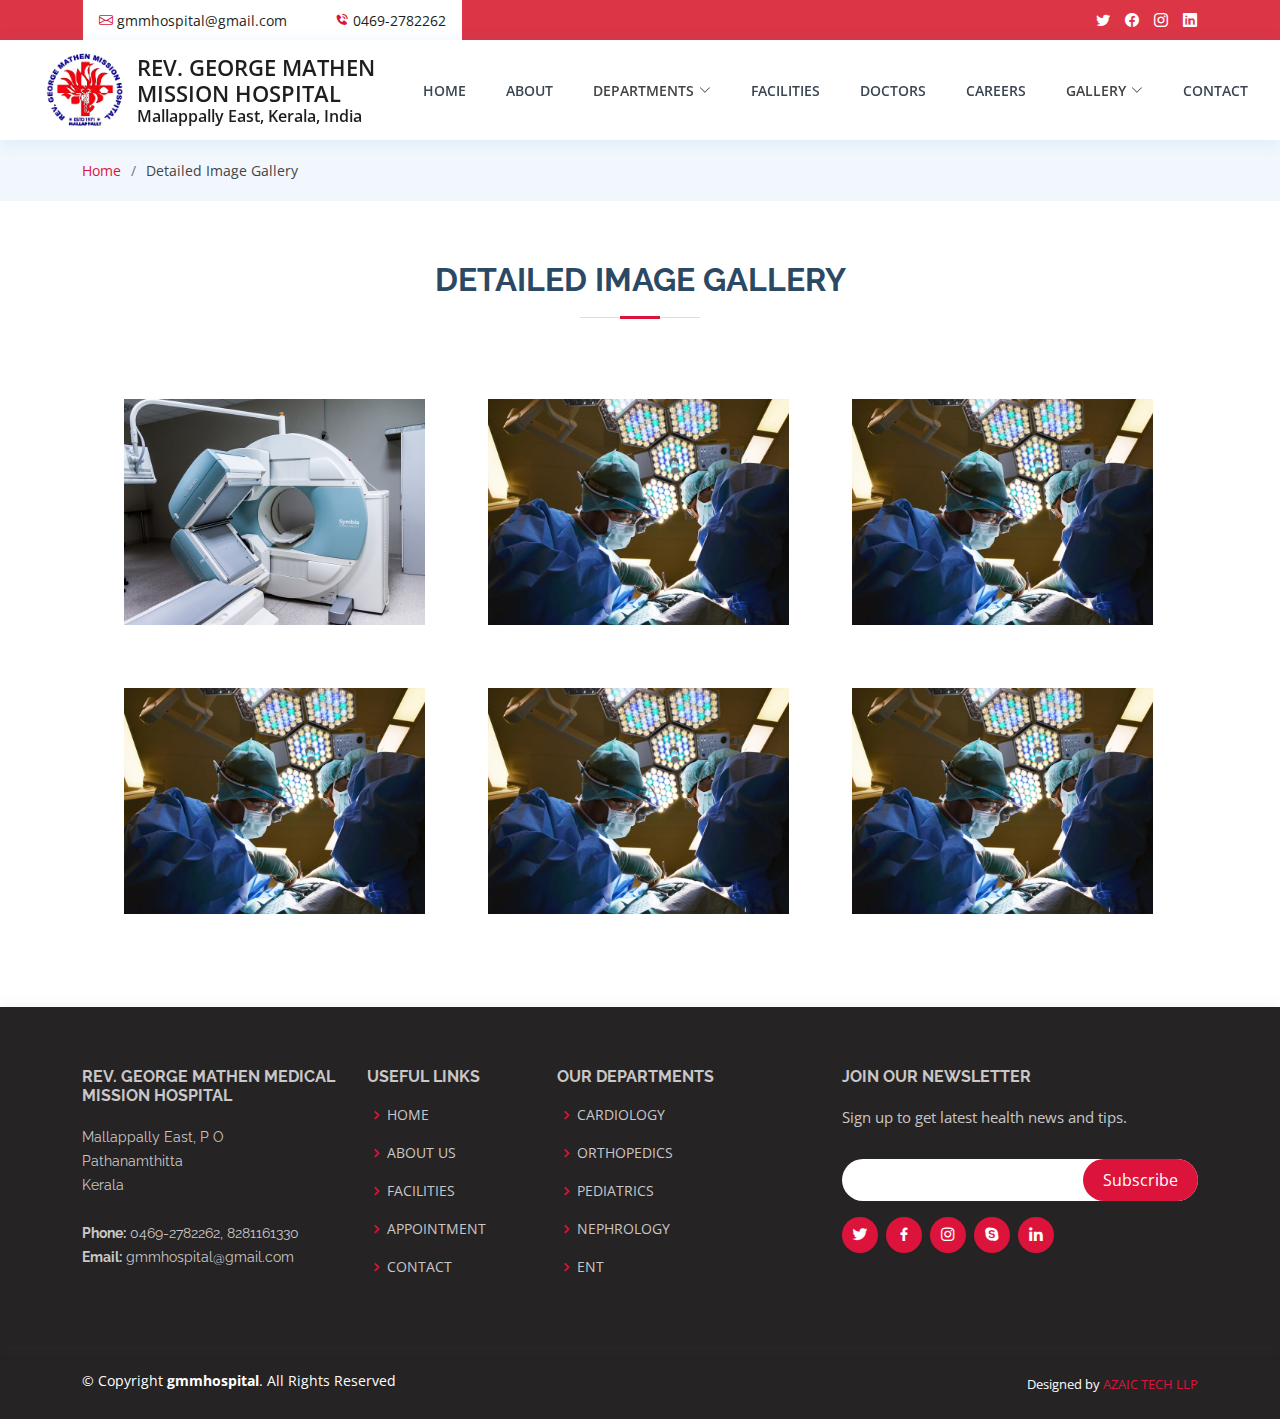
<file: ImagGalleryDetailed.html>
<!DOCTYPE html>
<html lang="en">

<head>
  <meta charset="utf-8">
  <meta content="width=device-width, initial-scale=1.0" name="viewport">

  <title>Image Gallery</title>
  <meta content="" name="description">
  <meta content="" name="keywords">

  <!-- Favicons -->
  <link href="assets/img/logo.jfif" rel="icon">

  <!-- Google Fonts -->
  <link href="https://fonts.googleapis.com/css?family=Open+Sans:300,300i,400,400i,600,600i,700,700i|Raleway:300,300i,400,400i,500,500i,600,600i,700,700i|Poppins:300,300i,400,400i,500,500i,600,600i,700,700i" rel="stylesheet">

  <!-- Vendor CSS Files -->
  <link href="assets/vendor/fontawesome-free/css/all.min.css" rel="stylesheet">
  <link href="assets/vendor/animate.css/animate.min.css" rel="stylesheet">
  <link href="assets/vendor/bootstrap/css/bootstrap.min.css" rel="stylesheet">
  <link href="assets/vendor/bootstrap-icons/bootstrap-icons.css" rel="stylesheet">
  <link href="assets/vendor/boxicons/css/boxicons.min.css" rel="stylesheet">
  <link href="assets/vendor/glightbox/css/glightbox.min.css" rel="stylesheet">
  <link href="assets/vendor/remixicon/remixicon.css" rel="stylesheet">
  <link href="assets/vendor/swiper/swiper-bundle.min.css" rel="stylesheet">

  <!-- Template Main CSS File -->
  <link href="assets/css/style.css" rel="stylesheet">


</head>

<body>

<!-- ======= Top Bar ======= -->
<div id="topbar" class="w-100 d-flex align-items-center fixed-top bg-danger text-white">
  <div class="container d-flex justify-content-between border border-bottom border-danger">
    <div class="contact-info d-flex  align-items-center justify-content-between bg-white ">
      <div class=" topbar_contact p-3  d-none d-lg-block">
        <i class="bi bi-envelope"></i> <a href="mailto:contact@example.com" class=" me-3 ">gmmhospital@gmail.com</a>

      </div>
      <div class="topbar_contact p-3">
        <i class='bx bxs-phone-call'></i></i><a href="" class="text-decoration-none "> 0469-2782262</a>

      </div>
    </div>
    <div class=" social-links d-flex align-items-center justify-content-center">
      <a href="#" class="twitter"><i class="bi bi-twitter"></i></a>
      <a href="#" class="facebook"><i class="bi bi-facebook"></i></a>
      <a href="#" class="instagram"><i class="bi bi-instagram"></i></a>
      <a href="#" class="linkedin"><i class="bi bi-linkedin"></i></i></a>
    </div>
  </div>
</div>

<!-- ======= Header ======= -->
<header id="header" class="header fixed-top" data-scrollto-offset="0">
<div class="container-fluid d-flex align-items-center justify-content-between">

  <a href="index.html" class="logo d-flex align-items-center scrollto me-auto me-lg-0">
    <!-- Uncomment the line below if you also wish to use an image logo -->
    <img src="assets/img/logo.jpg" alt="">
    <div class="hospital-name">
      <h2 class="text-uppercase">REV. GEORGE MATHEN MISSION HOSPITAL</h2>
  
      <h4>Mallappally East, Kerala, India</h4>
    </div>
 
      
  </a>

  <nav id="navbar" class="navbar">
    <ul>
      <li class=".d-none .d-md-block .d-lg-none">
        <div class="d-flex flex-column align-items-center justify-content-around">
          <div><img src="./assets/img/logo.jpg" alt=""></div>
          <div>
            <h3 class="mobile-nav-title">REV. GEORGE MATHEN MISSION HOSPITAL</h3> 
            <h4 class="mobile-nav-place">Mallappally East, Kerala, India</h4>
          </div>
          
         
        </div>
        
      </li>
      <br>
      <br>

      

      <li><a class="nav-link scrollto" href="./index.html">Home</a></li>
      <li><a class="nav-link scrollto" href="./about.html">About</a></li>
             <li class="dropdown megamenu"><a aria-disabled="true"><span>Departments</span> <i class="bi bi-chevron-down dropdown-indicator"></i></a>
        <ul>
          <li>
            <a href="./general_medicine.html">general medicine</a>
            <a href="./cardiology.html">Cardiology</a>
            <a href="./pediatrics.html">Pediatrics</a>
          </li>
          <li>
            <a href="./orthopedics.html">Orthopedics</a>
            <a href="./nephrology.html">Nephrology</a>
            <a href="./ent.html">ENT</a>
          </li>
          <li>
            <a href="./emergency_medicine.html">Emergency Medicine</a>
            <a href="./community_medicine.html">Community Medicine</a>
            
          </li>
          
        </ul>
      </li>
      <li><a class="nav-link scrollto" href="./Facilities.html">facilities</a></li>
      <li><a class="nav-link scrollto" href="./doctors.html">Doctors</a></li>
      <li><a class="nav-link scrollto" href="./careers.html">Careers</a></li>
      <li class="dropdown"><a aria-disabled="true"><span>Gallery</span> <i class="bi bi-chevron-down dropdown-indicator"></i></a>
        <ul>
          <li><a href="./HomeImageGallery.html">Image gallery</a></li>
          <li><a href="./HomeVideoGallery.html">Video Gallery</a></li>
        </ul>
      </li>

      <li><a class="nav-link scrollto" href="./contact.html">Contact</a></li>
    </ul>
  </nav><!-- .navbar -->

  <i class="bi bi-list mobile-nav-toggle d-none"></i>
  

</div>
</header><!-- End Header -->


  <main id="main">

    <!-- ======= Breadcrumbs Section ======= -->
    <section class="breadcrumbs">
      <div class="container">

        <div class="d-flex justify-content-between align-items-center">
          <h2>Image Gallery</h2>
          <ol>
            <li><a href="index.html">Home</a></li>
            <li>Detailed Image Gallery</li>
          </ol>
        </div>

      </div>
    </section><!-- End Breadcrumbs Section -->

    <section class="inner-page">
      <div class="container">
         <!-- ======= Gallery Section ======= -->
    <section id="gallery" class="gallery m-0 p-0">
      <div class="container">

        <div class="section-title">
          <h2 class="text-uppercase">Detailed Image Gallery</h2>
        </div>
      </div>

      <div class="container-fluid">
        <div class="row g-0">

          <div class="col-md-4">
            <div class="gallery-item">
              <a href="assets/img/gallery/gallery-1.jpg" class="galelry-lightbox">
                <img src="assets/img/gallery/gallery-1.jpg" alt="" class="img-fluid">
              </a>
            </div>
          </div>

          <div class="col-md-4">
            <div class="gallery-item">
              <a href="assets/img/gallery/gallery-2.jpg" class="galelry-lightbox">
                <img src="assets/img/gallery/gallery-2.jpg" alt="" class="img-fluid">
              </a>
            </div>
          </div>
          <div class="col-md-4">
            <div class="gallery-item">
              <a href="assets/img/gallery/gallery-2.jpg" class="galelry-lightbox">
              <img src="assets/img/gallery/gallery-2.jpg" alt="" class="img-fluid">
              </a>
            </div>
          </div>
          <div class="col-md-4">
            <div class="gallery-item">
              <a href="assets/img/gallery/gallery-2.jpg" class="galelry-lightbox">
                <img src="assets/img/gallery/gallery-2.jpg" alt="" class="img-fluid">
              </a>
            </div>
          </div>
          <div class="col-md-4">
            <div class="gallery-item">
              <a href="assets/img/gallery/gallery-2.jpg" class="galelry-lightbox">
                <img src="assets/img/gallery/gallery-2.jpg" alt="" class="img-fluid">
              </a>
            </div>
          </div>
          <div class="col-md-4">
            <div class="gallery-item">
              <a href="assets/img/gallery/gallery-2.jpg" class="galelry-lightbox">
                <img src="assets/img/gallery/gallery-2.jpg" alt="" class="img-fluid">
              </a>
            </div>
          </div>

       

        </div>

      </div>
    </section><!-- End Gallery Section -->
      </div>
    </section>

  </main><!-- End #main -->

  <!-- ======= Footer ======= -->
  <footer id="footer">

    <div class="footer-top">
      <div class="container">
        <div class="row">

          <div class="col-lg-3 col-md-6 footer-contact">
            <h3 class="text-uppercase">Rev. George Mathen Medical Mission Hospital</h3>
            <p>
              Mallappally East, P O<br>
              Pathanamthitta <br>
              Kerala<br><br>
              <strong>Phone:</strong> 0469-2782262, 8281161330<br>
              <strong>Email:</strong> gmmhospital@gmail.com<br>
            </p>
          </div>

          <div class="col-lg-2 col-md-6 footer-links">
            <h4 class="text-uppercase">Useful Links</h4>
            <ul>
              <li><i class="bx bx-chevron-right"></i> <a href="#" class="text-uppercase">Home</a></li>
              <li><i class="bx bx-chevron-right"></i> <a href="./about.html" class="text-uppercase">About us</a></li>
              <li><i class="bx bx-chevron-right"></i> <a href="./about.html" class="text-uppercase">facilities</a></li>
              <li><i class="bx bx-chevron-right"></i> <a href="./appointment.html" class="text-uppercase">Appointment</a></li>
              <li><i class="bx bx-chevron-right"></i> <a href="./contact.html" class="text-uppercase">Contact</a></li>
            </ul>
          </div>

          <div class="col-lg-3 col-md-6 footer-links">
            <h4 class="text-uppercase">Our Departments</h4>
            <ul>
              <li><i class="bx bx-chevron-right"></i> <a href="./cardiology.html"  class="text-uppercase">Cardiology</a></li>
              <li><i class="bx bx-chevron-right"></i> <a href="./orthopedics.html" class="text-uppercase">Orthopedics</a></li>
              <li><i class="bx bx-chevron-right"></i> <a href="./Pediatrics.html" class="text-uppercase">Pediatrics</a></li>
              <li><i class="bx bx-chevron-right"></i> <a href="./nephrology" class="text-uppercase">nephrology</a></li>
              <li><i class="bx bx-chevron-right"></i> <a href="./ent.html" class="text-uppercase">ent</a></li>
            </ul>
          </div>

          <div class="col-lg-4 col-md-6 footer-newsletter">
            <h4 class="text-uppercase">Join Our Newsletter</h4>
            <p>Sign up to get latest health news and tips.</p>
            <form action="" method="post">
              <input type="email" name="email"><input type="submit" value="Subscribe">
            </form>

            <div class="social-links mt-3 pt-3 pt-md-0">
              <a href="#" class="twitter"><i class="bx bxl-twitter"></i></a>
              <a href="#" class="facebook"><i class="bx bxl-facebook"></i></a>
              <a href="#" class="instagram"><i class="bx bxl-instagram"></i></a>
              <a href="#" class="google-plus"><i class="bx bxl-skype"></i></a>
              <a href="#" class="linkedin"><i class="bx bxl-linkedin"></i></a>
            </div> 
          </div>
          

        </div>
      </div>
    </div>

    <div class="container d-md-flex py-4">

      <div class="me-md-auto text-center text-md-start">
        <div class="copyright">
          &copy; Copyright <strong><span>gmmhospital</span></strong>. All Rights Reserved
        </div>
        
      </div>
      <div class="credits text-center">
          
        Designed by <a href="#">AZAIC TECH LLP</a>
      </div>
      <!-- -->
    </div>
  </footer><!-- End Footer -->

  <div id="preloader"></div>
  <a href="#" class="back-to-top d-flex align-items-center justify-content-center"><i class="bi bi-arrow-up-short"></i></a>

  <!-- Vendor JS Files -->
  <script src="assets/vendor/purecounter/purecounter_vanilla.js"></script>
  <script src="assets/vendor/bootstrap/js/bootstrap.bundle.min.js"></script>
  <script src="assets/vendor/glightbox/js/glightbox.min.js"></script>
  <script src="assets/vendor/swiper/swiper-bundle.min.js"></script>
  <script src="assets/vendor/php-email-form/validate.js"></script>

  <!-- Template Main JS File -->
  <script src="assets/js/main.js"></script>

</body>

</html>
</file>
<file: assets/css/style.css>
/*--------------------------------------------------------------
# General
--------------------------------------------------------------*/
body {
  font-family: "Open Sans", sans-serif;
  color: #444444;
}

a {
  color: crimson;
  text-decoration: none;
}

a:hover {
  color: #f91845;
  text-decoration: none;
}

h1,
h2,
h3,
h4,
h5,
h6 {
  font-family: "Raleway", sans-serif;
}

:root{
  
  /* Default text color */
  --color-default: #1a1f24;
  --color-default-rgb: 26, 31, 36;

  /* Defult links color */
  --color-links: #0ea2bd;
  --color-links-hover: #1ec3e0;

  /* Primay colors */
  --color-primary: crimson;
  --color-primary-light: #1ec3e0;
  --color-primary-dark: #0189a1;

  --color-primary-rgb: 14, 162, 189;
  --color-primary-light-rgb: 30, 195, 224;
  --color-primary-dark-rgb: 1, 137, 161;

  /* Secondary colors */
  --color-secondary: #485664;
  --color-secondary-light: #8f9fae;
  --color-secondary-dark: #3a4753;


  
  --color-white: #ffffff;
  --color-white-rgb: 255, 255, 255;

  --color-gray: #6c757d;

  --color-black: #000000;
  
}



/*--------------------------------------------------------------
# Preloader
--------------------------------------------------------------*/
#preloader {
  position: fixed;
  inset: 0;
  z-index: 999999;
  overflow: hidden;
  background: #fff;
  transition: all 0.6s ease-out;
}

#preloader:before {
  content: "";
  position: fixed;
  top: calc(50% - 30px);
  left: calc(50% - 30px);
  border: 6px solid #fff;
  border-color: var(--color-primary) transparent var(--color-primary) transparent;
  border-radius: 50%;
  width: 70px;
  height: 70px;
  -webkit-animation: animate-preloader 1.5s linear infinite;
  animation: animate-preloader 1.5s linear infinite;
}

@-webkit-keyframes animate-preloader {
  0% {
    transform: rotate(0deg);
  }

  100% {
    transform: rotate(360deg);
  }
}

@keyframes animate-preloader {
  0% {
    transform: rotate(0deg);
  }

  100% {
    transform: rotate(360deg);
  }
}




/*--------------------------------------------------------------
# Back to top button
--------------------------------------------------------------*/
.back-to-top {
  position: fixed;
  visibility: hidden;
  opacity: 0;
  right: 15px;
  bottom: 15px;
  z-index: 996;
  background: crimson;
  width: 40px;
  height: 40px;
  border-radius: 50%;
  transition: all 0.4s;
}

.back-to-top i {
  font-size: 28px;
  color: #fff;
  line-height: 0;
}

.back-to-top:hover {
  background: rgb(240, 24, 67);
  color: #fff;
}

.back-to-top.active {
  visibility: visible;
  opacity: 1;
}

.datepicker-dropdown {
  padding: 20px !important;
}

/*--------------------------------------------------------------
# Top Bar
--------------------------------------------------------------*/
#topbar {

  height: 40px;
  font-size: 14px;
  transition: all 0.5s;
  z-index: 996;
}

#topbar.topbar-scrolled {
  top: -40px;
}

#topbar .contact-info a {
  line-height: 1;
  color: #1e1e1e;
  transition: 0.3s;
}



#topbar .contact-info i {
  color: crimson;
  /* padding-right: 4px;
  margin-left: 15px; */
  line-height: 0;
}

#topbar .contact-info i:first-child {
  margin-left: 0;
}

#topbar .social-links a {
  color: white;
  padding-left: 15px;
  display: inline-block;
  line-height: 1px;
  transition: 0.3s;
}

#topbar .social-links a:hover {
  color: rgb(255, 167, 167);
  
}

#topbar .social-links a:first-child {
  border-left: 0;
}

/*--------------------------------------------------------------
# Header
--------------------------------------------------------------*/
#header {
  background: #fff;
  transition: all 0.5s;
  z-index: 997;
  /* padding: 15px 0; */
  top: 40px;
  box-shadow: 0px 2px 15px rgba(25, 119, 204, 0.1);
}

#header.header-scrolled {
  top: 0;
}

/*--------------------------------------------------------------
# Header
--------------------------------------------------------------*/
.header {
  padding: 10px 0;
  transition: all 0.5s;
  z-index: 997;
  background-color: white;
}

.header.sticked {
  background: var(--color-white);
  box-shadow: 0px 2px 20px rgba(var(--color-secondary-rgb), 0.1);
}

.header .logo img {
  height: 80px;
  width: 80px;
  margin-right: 12px;
  margin-left: 33px;
}


.header .logo h2 {
  font-size: 22px;
  font-weight: 600;
  color: #1e1e1e;
  font-family: var(--font-secondary);
  padding: 0;
  margin: 0;
}
.header .logo h4 {
  font-size: 16px;
  font-weight: 600;
  color: #1e1e1e;
  font-family: var(--font-secondary);
  padding: 0;
  margin: 0;
}

.header .logo h1 span {
  color: var(--color-primary);
  font-weight: 500;
}

.header .btn-getstarted,
.header .btn-getstarted:focus {
  font-size: 16px;
  color: var(--color-white);
  background: var(--color-primary);
  padding: 8px 23px;
  /* border-radius: 4px; */
  transition: 0.3s;
  font-family: var(--font-secondary);
}

.header .btn-getstarted:hover,
.header .btn-getstarted:focus:hover {
  color: var(--color-white);
  background: rgba(var(--color-primary-rgb), 0.85);
}

@media (max-width: 1279px) {

  .header .btn-getstarted,
  .header .btn-getstarted:focus {
    margin-right: 50px;
  }
}
@media (max-width: 789px) {

  .header .logo h2 {
    font-size: 17px;
  }
  .header .logo h4 {
    font-size: 14px;
  }
  .header .logo img {
   margin-left: 15px; 
   margin-right: 5px;
   }
}

/*--------------------------------------------------------------
# Desktop Navigation 
--------------------------------------------------------------*/
@media (min-width: 1280px) {
  .navbar {
    padding: 0;
    position: relative;
  }

  .navbar ul {
    margin: 0;
    padding: 0;
    display: flex;
    list-style: none;
    align-items: center;
  }

  .navbar li {
    position: relative;
  }

  .navbar>ul>li {
    white-space: nowrap;
  }

  .navbar a,
  .navbar a:focus {
    display: flex;
    align-items: center;
    justify-content: space-between;
    padding: 14px 20px;
    font-family: var(--font-secondary);
    font-size: 14px;
    font-weight: 600;
    color: var(--color-secondary-dark);
    white-space: nowrap;
    transition: 0.3s;
    position: relative;
    text-transform: uppercase !important;
  }

  .navbar a i,
  .navbar a:focus i {
    font-size: 12px;
    line-height: 0;
    margin-left: 5px;
  }

  .navbar>ul>li>a:before {
    content: "";
    position: absolute;
    width: 100%;
    height: 2px;
    bottom: 0;
    left: 0;
    background-color: var(--color-primary);
    visibility: hidden;
    transition: all 0.3s ease-in-out 0s;
    transform: scaleX(0);
    transition: all 0.3s ease-in-out 0s;
  }

  .navbar a:hover:before,
  .navbar li:hover>a:before,
  .navbar .active:before {
    visibility: visible;
    transform: scaleX(0.7);
  }

  .navbar a:hover,
  .navbar .active,
  .navbar .active:focus,
  .navbar li:hover>a {
    color: var(--color-primary);
  }

  .navbar .dropdown a:hover:before,
  .navbar .dropdown:hover>a:before,
  .navbar .dropdown .active:before {
    visibility: hidden;
  }

  .navbar .dropdown a:hover,
  .navbar .dropdown .active,
  .navbar .dropdown .active:focus,
  .navbar .dropdown:hover>a {
    color: var(--color-secondary-dark);
    background: var(--color-white);
  }

  .navbar .dropdown ul {
    display: block;
    position: absolute;
    top: 75px;
    left: 0;
    margin: 0;
    padding: 0 0 10px 0;
    z-index: 99;
    opacity: 0;
    visibility: hidden;
    background: var(--color-white);
    transition: 0.3s;
    box-shadow: 0px 2px 12px rgba(152, 152, 153, 0.316);

  }

  .navbar .dropdown ul li {
    min-width: 200px;
  }

  .navbar .dropdown ul a {
    padding: 10px 20px;
    font-size: 15px;
    text-transform: none;
    font-weight: 400;
    color: var(--color-secondary-dark);
  }

  .navbar .dropdown ul a i {
    font-size: 12px;
  }

  .navbar .dropdown ul a:hover,
  .navbar .dropdown ul .active,
  .navbar .dropdown ul .active:hover,
  .navbar .dropdown ul li:hover>a {
    color: var(--color-white);
    background: var(--color-primary);
  }

  .navbar .dropdown:hover>ul {
    opacity: 1;
    visibility: visible;
  }

  .navbar .megamenu {
    position: relative;

  }

  .navbar .megamenu ul {
    top: 75px;
    padding: 10px;
    display: flex;
    transition-duration: .3s;
    box-shadow: 0px 2px 12px rgba(152, 152, 153, 0.316);

  }

  .navbar .megamenu ul li {
    flex: 1;
  }

  .navbar .megamenu ul li a,
  .navbar .megamenu ul li:hover>a {
    color: var(--color-secondary-dark);
    background-color: var(--color-white);
    font-size: 14px;
    font-weight: 600;
  }

  .navbar .megamenu ul li a:hover,
  .navbar .megamenu ul li .active,
  .navbar .megamenu ul li .active:hover {
    color: var(--color-white);
    background: var(--color-primary);
  }

  .navbar .dropdown .dropdown ul {
    top: 0;
    left: calc(100% - 30px);
    visibility: hidden;
  }

  .navbar .dropdown .dropdown:hover>ul {
    opacity: 1;
    top: 0;
    left: 100%;
    visibility: visible;
  }
}

@media (min-width: 1280px) and (max-width: 1366px) {
  .navbar .dropdown .dropdown ul {
    left: -90%;
  }

  .navbar .dropdown .dropdown:hover>ul {
    left: -100%;
  }
}

/*--------------------------------------------------------------
# Mobile Navigation
--------------------------------------------------------------*/
@media (max-width: 1279px) {
  .navbar {
    position: fixed;
    top: 0px;
    left: -100%;
    width: 80vw;
    bottom: 0px;
    transition: 0.3s;
    z-index: 9997;
  }

  .navbar ul {
    position: absolute;
    top: 200px;
    /* display: flex;
    justify-content: center;
    flex-direction: column; */
    list-style: none;
    inset: 0;
    padding: 20px;
    margin: 0;
    background: white;
    overflow-y: auto;
    transition: 0.3s;
    z-index: 9998;
  }




  .navbar ul li img{
    height: 80px;
    width: 80px;
    display: flex;
    justify-items: center;
    padding: 0;
    margin: 0;
  }

  .navbar ul li h3{
    /* margin: 10px; */
    font-size: 18px;
    font-weight: 500px;
    color: #3d3d3d;
    text-align: center;
    margin: 0;
    padding: 0;
  }
  .navbar ul li h4 {
    font-size: 16px;
    font-weight: 500px;
    color: #3d3d3d;
    text-align: center;
    margin: 0;
    padding: 0;
  }


  .navbar a,
  .navbar a:focus {
    display: flex;
    align-items: center;
    justify-content: space-between;
    padding: 12px 20px;
    font-size: 15px;
    font-weight: 600;
    color: var(--color-secondary-dark);
    white-space: nowrap;
    transition: 0.3s;
    text-transform:uppercase;
  }

  .navbar a i,
  .navbar a:focus i {
    font-size: 12px;
    line-height: 0;
    margin-left: 5px;
  }

  .navbar a:hover,
  .navbar .active,
  .navbar .active:focus,
  .navbar li:hover>a {
    color: var(--color-primary);
  }

  .navbar .dropdown ul,
  .navbar .dropdown .dropdown ul {
    position: static;
    display: none;
    padding: 10px 0;
    /* margin: 10px 20px; */
    transition: all 0.5s ease-in-out;
    box-shadow: 0px 2px 12px rgba(152, 152, 153, 0.316);

  }

  .navbar .dropdown>.dropdown-active,
  .navbar .dropdown .dropdown>.dropdown-active {
    display: block;
  }

  .mobile-nav-toggle {
    display: block !important;
    color: white;
    background-color: crimson;
    /* border-radius: 50%; */
    padding: 10px;
    font-size: 28px;
    cursor: pointer;
    line-height: 0;
    transition: 0.5s;
    position: relative;
    top: 0px;
    z-index: 9999;
    right: 15px;
  }

  .mobile-nav-toggle.bi-x {
    color: var(--color-white);
  }

  .mobile-nav-active {
    overflow: hidden;
    z-index: 9995;
    position: relative;
  }

  .mobile-nav-active .navbar {
    left: 0;
  }

  .mobile-nav-active .navbar:before {
    content: "";
    position: fixed;
    inset: 0;
    background: rgba(var(--color-secondary-rgb), 0.8);
    z-index: 9996;
  }
}

  @media (min-width: 1260px){
    .navbar ul li img, .mobile-nav-title, .mobile-nav-place
    {
      display: none !important;
    }
  }
/*--------------------------------------------------------------
# Hero Section
--------------------------------------------------------------*/
#hero {
  width: 100%;
  height: 100vh;
  background-color: rgba(60, 60, 60, 0.8);
  overflow: hidden;
  position: relative;
}

#hero .carousel,
#hero .carousel-inner,
#hero .carousel-item,
#hero .carousel-item::before {
  position: absolute;
  top: 0;
  right: 0;
  left: 0;
  bottom: 0;
}

#hero .carousel-item {
  background-size: cover;
  background-position: center;
  background-repeat: no-repeat;
  display: flex;
  justify-content: center;
  align-items: flex-end;
}

#hero .container {
  text-align: center;
  background: rgba(255, 255, 255, 0.9);
  padding-top: 30px;
  padding-bottom: 30px;
  margin-bottom: 50px;
  border-top: 4px solid #3fbbc0;
}

@media (max-width: 1200px) {
  #hero .container {
    margin-left: 50px;
    margin-right: 50px;
  }
}

#hero h2 {
  color: #2f2f2f;
  margin-bottom: 20px;
  font-size: 36px;
  font-weight: 700;
}

#hero p {
  margin: 0 auto 30px auto;
  color: #555555;
}

#hero .carousel-inner .carousel-item {
  transition-property: opacity;
  background-position: center top;
}

#hero .carousel-inner .carousel-item,
#hero .carousel-inner .active.carousel-item-start,
#hero .carousel-inner .active.carousel-item-end {
  opacity: 0;
}

#hero .carousel-inner .active,
#hero .carousel-inner .carousel-item-next.carousel-item-start,
#hero .carousel-inner .carousel-item-prev.carousel-item-end {
  opacity: 1;
  transition: 0.5s;
}

#hero .carousel-inner .carousel-item-next,
#hero .carousel-inner .carousel-item-prev,
#hero .carousel-inner .active.carousel-item-start,
#hero .carousel-inner .active.carousel-item-end {
  left: 0;
  transform: translate3d(0, 0, 0);
}

#hero .carousel-control-next-icon,
#hero .carousel-control-prev-icon {
  background: none;
  font-size: 30px;
  line-height: 0;
  width: auto;
  height: auto;
  background: rgba(192, 63, 82, 0.8);
  border-radius: 50px;
  transition: 0.3s;
  color: rgba(255, 255, 255, 0.5);
  width: 54px;
  height: 54px;
  display: flex;
  align-items: center;
  justify-content: center;
}

#hero .carousel-control-next-icon:hover,
#hero .carousel-control-prev-icon:hover {
  background: #c03f48;
  color: rgba(255, 255, 255, 0.8);
}

#hero .carousel-indicators li {
  
  cursor: pointer;
  background: #fff;
  overflow: hidden;
  border: 0;
  width: 12px;
  height: 12px;
  border-radius: 50px;
  opacity: 0.6;
  transition: 0.3s;
}

#hero .carousel-indicators li.active {
  opacity: 1;
  background: #c03f50;
}

#hero .btn-get-started {
  font-family: "Roboto", sans-serif;
  font-weight: 500;
  font-size: 14px;
  letter-spacing: 1px;
  display: inline-block;
  padding: 14px 32px;
  /* border-radius: 4px; */
  transition: 0.5s;
  line-height: 1;
  color: #fff;
  background: #c03f3f;
}

#hero .btn-get-started:hover {
  background: #65c9cd;
}

@media (max-width: 992px) {
  #hero {
    height: 100vh;
  }

  #hero .container {
    margin-top: 100px;
  }
}

@media (max-width: 768px) {
  #hero h2 {
    font-size: 28px;
  }
}

@media (min-width: 1024px) {

  #hero .carousel-control-prev,
  #hero .carousel-control-next {
    width: 5%;
  }
}

@media (max-height: 500px) {
  #hero {
    height: 160vh;
  }
}


/*--------------------------------------------------------------
# Sections feature
--------------------------------------------------------------*/

/*Features Section*/
section.features-section {
  margin-top: -90px;
}
.bg1 {
  background: crimson;
}

.bg2 {
  background: crimson;
}

.bg3 {
  background: crimson;
}

.features-box h3, .features-box p {
  color: #FFF;
  font-size: 15px;
}

.features-box {
  padding: 20px;
}


/*--------------------------------------------------------------
# Sections General
--------------------------------------------------------------*/
section {
  padding: 60px 0;
  overflow: hidden;
}

.section-bg {
  background-color: rgb(252, 245, 246);
}

.section-title {
  text-align: center;
  padding-bottom: 30px;
}

.section-title h2 {
  font-size: 32px;
  font-weight: bold;
  margin-bottom: 20px;
  padding-bottom: 20px;
  position: relative;
  color: #2c4964;
  text-transform: uppercase !important;
}

.section-title h2::before {
  content: "";
  position: absolute;
  display: block;
  width: 120px;
  height: 1px;
  background: #ddd;
  bottom: 1px;
  left: calc(50% - 60px);
}

.section-title h2::after {
  content: "";
  position: absolute;
  display: block;
  width: 40px;
  height: 3px;
  background: crimson;
  bottom: 0;
  left: calc(50% - 20px);
}

.section-title p {
  margin-bottom: 0;
}

/*--------------------------------------------------------------
# Breadcrumbs
--------------------------------------------------------------*/
.breadcrumbs {
  padding: 20px 0;
  background-color: #f1f7fd;
  min-height: 40px;
  margin-top: 140px;
}

.breadcrumbs h2{
  display: none;
}
@media (max-width: 992px) {
  .breadcrumbs {
    margin-top: 100px;
  }
}

.breadcrumbs h2 {
  font-size: 24px;
  font-weight: 300;
  margin: 0;
}

@media (max-width: 992px) {
  .breadcrumbs h2 {
    margin: 0 0 10px 0;
  }
}

.breadcrumbs ol {
  display: flex;
  flex-wrap: wrap;
  list-style: none;
  padding: 0;
  margin: 0;
  font-size: 14px;
}

.breadcrumbs ol li+li {
  padding-left: 10px;
}

.breadcrumbs ol li+li::before {
  display: inline-block;
  padding-right: 10px;
  color: #6c757d;
  content: "/";
}

@media (max-width: 768px) {

  .breadcrumbs{
    margin-top: 140px;
  }

  /* .breadcrumbs .d-flex {
    display: block !important;
  }

  .breadcrumbs ol {
    display: block;
  }

  .breadcrumbs ol li {
    display: inline-block;
  } */
}


/*--------------------------------------------------------------
# About
--------------------------------------------------------------*/
.about .icon-boxes h4 {
  font-size: 18px;
  color: #ab4b70;
  margin-bottom: 15px;
}

.about .icon-boxes h3 {
  font-size: 28px;
  font-weight: 700;
  color: #2c4964;
  margin-bottom: 15px;
}

.about .icon-box {
  margin-top: 40px;
}

.about .icon-box .icon {
  float: left;
  display: flex;
  align-items: center;
  justify-content: center;
  width: 64px;
  height: 64px;
  border: 2px solid #8dc2f1;
  /* border-radius: 50px; */
  transition: 0.5s;
}


.about .icon-box:hover .icon i {
  color: #fff;
}

.about .icon-box .title {
  margin-left: 85px;
  font-weight: 700;
  margin-bottom: 10px;
  font-size: 18px;
}
.about .icon-box .description {
  margin-left: 85px;
  line-height: 24px;
  font-size: 14px;
}

.about .more-about{
  font-size: 14px !important;
  padding: 10px;
  background-color: crimson;
  color: white;
  /* border-radius: 5px; */
  width: 200px !important;
}


/*--------------------------------------------------------------
# Departments
--------------------------------------------------------------*/
 .departments .icon-box {
  text-align: center;
  border: 1px solid #d5e1ed;
  padding: 30px 30px;
  transition: all ease-in-out 0.3s;
  margin-bottom: 20px;
}

.departments .icon-box img {
  margin: 0 auto;
  width: 60px !important;
  height: 60px !important;
  /* border-radius: 5px; */
  transition: all 0.3s ease-out 0s;
  display: flex;
  object-fit: contain !important;
  align-items: center;
  justify-content: center;
  margin-bottom: 20px;
  transform-style: preserve-3d;
  filter: grayscale(100%);
  -webkit-filter: grayscale(100%);

}

.departments .icon-box img {
 
  transition: ease-in-out 0.3s;

}

.departments .icon-box:hover img {
  transform: scale(1.1);
  
}


.departments .icon-box h4 {
  font-weight: 700;
  margin-bottom: 15px;
  font-size: 20px;
}

.departments .icon-box h4 a {
  color: #2c4964;
}


.departments .icon-box p {
  line-height: 24px;
  font-size: 14px;
  margin-bottom: 0;
}

.departments .icon-box:hover {
  box-shadow: rgba(0, 0, 0, 0.15) 1.95px 1.95px 2.6px;
}

.departments .btn{
  font-size: 12px !important;
  /* border-color: crimson !important; */
  transition-duration: .3s;
  
}
.departments .btn:hover{
  border:none;
  background-color: crimson;
  color: white;
  
}
 .departments-more-arrow img{
  transition: none !important;
  transform: none !important;
  height: 30px !important;
  height: 30px !important;
}
.departments .more-departments{
  font-size: 14px !important;
  padding: 12px;
  background-color: crimson;
  color: white;
  /* border-radius: 5px; */
  width: 250px;
}

/*--------------------------------------------------------------
# Appointments
--------------------------------------------------------------*/
.appointment .php-email-form {
  width: 100%;
}

.appointment .php-email-form .form-group {
  padding-bottom: 8px;
}

.appointment .php-email-form .validate {
  display: none;
  color: red;
  margin: 0 0 15px 0;
  font-weight: 400;
  font-size: 13px;
}

.appointment .php-email-form .error-message {
  display: none;
  color: #fff;
  background: #ed3c0d;
  text-align: left;
  padding: 15px;
  font-weight: 600;
}

.appointment .php-email-form .error-message br+br {
  margin-top: 25px;
}

.appointment .php-email-form .sent-message {
  display: none;
  color: #fff;
  background: #18d26e;
  text-align: center;
  padding: 15px;
  font-weight: 600;
}

.appointment .php-email-form .loading {
  display: none;
  background: #fff;
  text-align: center;
  padding: 15px;
}

.appointment .php-email-form .loading:before {
  content: "";
  display: inline-block;
  /* border-radius: 50%; */
  width: 24px;
  height: 24px;
  margin: 0 10px -6px 0;
  border: 3px solid #18d26e;
  border-top-color: #eee;
  -webkit-animation: animate-loading 1s linear infinite;
  animation: animate-loading 1s linear infinite;
}

.appointment .php-email-form input,
.appointment .php-email-form textarea,
.appointment .php-email-form select {
  border-radius: 0;
  box-shadow: none;
  font-size: 14px;
  padding: 10px !important;
}

.appointment .php-email-form input:focus,
.appointment .php-email-form textarea:focus,
.appointment .php-email-form select:focus {
  border-color: rgb(163, 163, 163);
}

.appointment .php-email-form input,
.appointment .php-email-form select {
  height: 44px;
}

.appointment .php-email-form textarea {
  padding: 10px 12px;
}

.appointment .php-email-form button[type=submit] {
  background: crimson;
  border: 0;
  padding: 10px 35px;
  color: #fff;
  transition: 0.4s;
}

.appointment .php-email-form button[type=submit]:hover {
  background: #ff0a3b;
}

/*--------------------------------------------------------------
# Departments
--------------------------------------------------------------*/
.departments {
  overflow: hidden;
}

.departments .nav-tabs .nav-item{
  width: 120px;
}


.departments .nav-link {
  padding: 15px;
  transition: 0.3s;
  color: #2c4964;
  font-weight: 600;
  font-size: 15px;
  background-color: rgb(241, 239, 239);
  border-radius: 0px !important;

  
}

.departments .nav-link:hover {
  color: #081a2d;
}

.departments .nav-link.active {
  color: white;
  background-color: crimson;
}

.departments .tab-pane.active {
  -webkit-animation: fadeIn 0.5s ease-out;
  animation: fadeIn 0.5s ease-out;
}

.departments .details h3 {
  font-size: 26px;
  font-weight: 600;
  margin-bottom: 20px;
  color: #2c4964;
}

.departments .details p {
  color: #777777;
}

.departments .details p:last-child {
  margin-bottom: 0;
}

@media (max-width: 992px) {
  .departments .nav-link {
    border: 0;
    padding: 15px;

  }

  .departments .nav-link.active {
    color: #fff;
    background: crimson;
  }
}

/*--------------------------------------------------------------
# Cta
--------------------------------------------------------------*/
.cta {
  background: crimson;
  color: #fff;
  background-size: cover;
  padding: 60px 0;
}

.cta h3 {
  display: inline-block !important;
  color: white;
  font-size: 28px;
  font-weight: 700;
}

.cta .cta-btn {
  font-family: "Roboto", sans-serif;
  font-weight: 500;
  font-size: 16px;
  letter-spacing: 1px;
  display: inline-block;
  padding: 10px 35px;
  /* border-radius: 25px; */
  transition: 0.5s;
  margin-top: 10px;
  border: 2px solid #fff;
  color: #fff;
}

.cta .cta-btn:hover {
  /* background: #fff; */
  background-color: #d22a4c;
}
/*--------------------------------------------------------------
# Doctors
--------------------------------------------------------------*/
.doctors {
  background: #fff;
}

.doctors .member {
  box-shadow: 0px 2px 15px rgba(33, 27, 28, 0.085);
  padding: 30px;
  border-radius: 10px;
  margin-bottom: 20px;
  transition-duration: .3s;
}

.doctors .member:hover{
  box-shadow: 0px 2px 15px rgba(49, 47, 47, 0.149);

}

.doctors .member .pic {
  overflow: hidden;
  width: 180px;
  height: 220px;
  object-fit: cover !important;

}

.doctors .member .pic img {
  transition: ease-in-out 0.3s;
  border-radius: 10px;
  width: 180px;
  height: 220px;

}

.doctors .member:hover img {
  transform: scale(1.1);
  
}



.doctors .member h4 {
  margin-top: 10px;
  font-weight: 700;
  font-size: 17px;
  color: #2c4964;
}

.doctors .member span {
  display: block;
  font-size: 15px;
  padding-bottom: 10px;
  position: relative;
  font-weight: 500;
}

/* .doctors .member span::after {
  content: "";
  position: absolute;
  display: block;
  width: 50px;
  height: 1px;
  background: #b2c8dd;
  bottom: 0;
  left: 0;
} */

.doctors .member p {
  margin: 10px 0 0 0;
  font-size: 14px;
}

.doctors .member .social {
  margin-top: 12px;
  display: flex;
  align-items: center;
  justify-content: flex-start;
}

.doctors .member .social a {
  transition: ease-in-out 0.3s;
  display: flex;
  align-items: center;
  justify-content: center;
  border-radius: 50px;
  width: 32px;
  height: 32px;
  background: #d5a0b2;
}

.doctors .member .social a i {
  color: #fff;
  font-size: 16px;
  margin: 0 2px;
}

.doctors .member .social a:hover {
  background: crimson;
}

.doctors .member .social a+a {
  margin-left: 8px;
}



/*--------------------------------------------------------------
# Testimonials
--------------------------------------------------------------*/
/* .testimonials{
  background-color: rgba(248, 247, 247, 0.705);
} */

/* .testimonials .testimonial-wrap {
  padding: 30px;
} */

.testimonials .testimonials-carousel,
.testimonials .testimonials-slider {
  overflow: hidden;
  /* background-color: rgba(202, 202, 202, 0.332); */
  /* box-shadow: 0px 2px 12px rgba(152, 152, 153, 0.316); */

  padding: 10px;
}

.testimonials .testimonial-item {
  box-sizing: content-box;
  display: flex;
  flex-direction: column;
  justify-content: center;
  align-items: flex-end !important;
  height: 200px !important;
  padding: 30px 30px 30px 60px;
  margin: 30px 15px;
  min-height: 200px;
  position: relative;
  /* background: #e6e5e55a; */
  box-shadow: 0px 2px 12px rgba(152, 152, 153, 0.316);

  text-align: start;
  /* border-top-left-radius: 30px; */
  /* border-bottom-right-radius: 30px; */

}

.testimonials .testimonial-item p{
  text-align: start;
}
.testimonials .testimonial-item h3 {
  font-size: 18px;
  font-weight: bold;
  margin: 10px 0 5px 0;
  color: #313131;
}

.testimonials .testimonial-item h4 {
  font-size: 14px;
  color: #fff6f6;
  margin: 0;
}

.testimonials .testimonial-item .quote-icon-left,
.testimonials .testimonial-item .quote-icon-right {
  color: crimson;
  font-size: 20px;
}

.testimonials .testimonial-item .quote-icon-left {
  display: inline-block;
  left: -5px;
  position: relative;
}

.testimonials .testimonial-item .quote-icon-right {
  display: inline-block;
  right: -5px;
  position: relative;
  top: 10px;
}

.testimonials .testimonial-item p {
  font-style: italic;
  margin: 15px auto 15px auto;
}

.testimonials .swiper-pagination {
  margin-top: 20px;
  position: relative;
}

.testimonials .swiper-pagination .swiper-pagination-bullet {
  width: 12px;
  height: 12px;
  background-color: #ffffff;
  opacity: 1;
  border: 1px solid #f4c1cb;
}

.testimonials .swiper-pagination .swiper-pagination-bullet-active {
  background-color: crimson;
}

@media (max-width: 767px) {
  .testimonials .testimonial-wrap {
    padding-left: 0;
  }

  .testimonials .testimonials-carousel,
  .testimonials .testimonials-slider {
    overflow: hidden;
  }

  .testimonials .testimonial-item {
    padding: 30px;
    margin: 15px;
  }

}


/*--------------------------------------------------------------
# Recent Blog Posts Section
--------------------------------------------------------------*/
.recent-posts .post-box {
  transition: 0.3s;
  height: 100%;
  overflow: hidden;
  position: relative;
  display: flex;
  flex-direction: column;
  background-color: #efefef78;
  text-align: justify;
  padding: 20px;
}

.recent-posts .post-box .post-img {
  overflow: hidden;
  position: relative;
  
}

.recent-posts .post-box .post-img img {
  transition: 0.5s;
  height: 250px;
  width: 100%;
}

.recent-posts .post-box .meta {
  margin-top: 15px;
}

.recent-posts .post-box .meta .post-date {
  font-size: 15px;
  font-weight: 400;
  /* color: var(--color-primary); */
}

.recent-posts .post-box .meta .post-author {
  font-size: 15px;
  font-weight: 400;
  /* color: var(--color-secondary); */
}

.recent-posts .post-box .post-title {
  font-size: 18px;
  color: #383838;
  font-weight: 700;
  margin: 15px 0 0 0;
  position: relative;
  transition: 0.3s;
}

.recent-posts .post-box p {
  margin: 15px 0 0 0;
  color: #383838;
}

.recent-posts .post-box .readmore {
  display: flex;
  align-items: center;
  font-weight: 600;
  line-height: 1;
  transition: 0.3s;
  margin-top: 15px;
}

.recent-posts .post-box .readmore i {
  line-height: 0;
  margin-left: 4px;
  font-size: 18px;
}



.recent-posts .post-box:hover .post-img img {
  transform: scale(1.1);
}

/*--------------------------------------------------------------
# Gallery
--------------------------------------------------------------*/


.gallery {
  overflow: hidden;
}

.gallery .swiper-pagination {
  margin-top: 20px;
  position: relative;
}

.gallery .swiper-pagination .swiper-pagination-bullet {
  width: 12px;
  height: 12px;
  background-color: #fff;
  opacity: 1;
  border: 1px solid #f4c1cb;
}

.gallery .swiper-pagination .swiper-pagination-bullet-active {
  background-color: crimson;
}

.gallery .swiper-slide-active {
  text-align: center;
}

@media (min-width: 992px) {
  .gallery .swiper-wrapper {
    padding: 40px 0;
  }

  .gallery .swiper-slide-active {
    padding: 4px;
    background: #fff;
    z-index: 1;
    transform: scale(1.2);
    margin-top: 10px;
  }
}


/*--------------------------------------------------------------
# Home Gallery Section
--------------------------------------------------------------*/
.gallery .home-gallery-item{
  overflow: hidden;
  padding: 20px;
  text-align: center;
  margin-bottom: 25px;
  transition-duration: .4s;
  background-color: rgb(254, 253, 253);

}
.gallery .home-gallery-item:hover{
  background-color: rgb(246, 246, 246);


}
.gallery .home-gallery-item h2{
  color: black;
  font-size: 20px;
  margin-top: 15px;
}



/*--------------------------------------------------------------
# Gallery
--------------------------------------------------------------*/
.gallery .gallery-item {
  overflow: hidden;
  border-right: 3px solid #fff;
  border-bottom: 3px solid #fff;
  padding: 30px;
  
}
/* .gallery .gallery-item {
  overflow: hidden;
  border-right: 3px solid #fff;
  border-bottom: 3px solid #fff;
  
} */

.gallery .gallery-item img {
  transition: all ease-in-out 0.4s;
}

.gallery .gallery-item:hover img {
  transform: scale(1.1);
}

/*--------------------------------------------------------------
# Contact
--------------------------------------------------------------*/
.contact .info {
  width: 100%;
  background: #fff;
}

.contact .info i {
  font-size: 20px;
  color: white;
  float: left;
  width: 44px;
  height: 44px;
  background: #d5a0b2;
  display: flex;
  justify-content: center;
  align-items: center;
  border-radius: 50px;
  transition: all 0.3s ease-in-out;
}

.contact .info h4 {
  padding: 0 0 0 60px;
  font-size: 22px;
  font-weight: 600;
  margin-bottom: 5px;
  color: #2c4964;
}
/* d5a0b2 */

.contact .info p {
  padding: 0 0 0 60px;
  margin-bottom: 0;
  font-size: 14px;
  color: #2c4964;
}

.contact .info .email,
.contact .info .phone {
  margin-top: 40px;
}

.contact .info .email:hover i,
.contact .info .address:hover i,
.contact .info .phone:hover i {
  background: crimson;
  color: #fff;
}

.contact .php-email-form {
  width: 100%;
  background: #fff;
}

.contact .php-email-form .form-group {
  padding-bottom: 8px;
}

.contact .php-email-form .error-message {
  display: none;
  color: #fff;
  background: #ed3c0d;
  text-align: left;
  padding: 15px;
  font-weight: 600;
}

.contact .php-email-form .error-message br+br {
  margin-top: 25px;
}

.contact .php-email-form .sent-message {
  display: none;
  color: #fff;
  background: crimson;
  text-align: center;
  padding: 15px;
  font-weight: 600;
}

.contact .php-email-form .loading {
  display: none;
  background: #fff;
  text-align: center;
  padding: 15px;
}

.contact .php-email-form .loading:before {
  content: "";
  display: inline-block;
  border-radius: 50%;
  width: 24px;
  height: 24px;
  margin: 0 10px -6px 0;
  border: 3px solid crimson;
  border-top-color: #eee;
  -webkit-animation: animate-loading 1s linear infinite;
  animation: animate-loading 1s linear infinite;
}

.contact .php-email-form input,
.contact .php-email-form textarea {
  border-radius: 0;
  box-shadow: none;
  font-size: 14px;
}

.contact .php-email-form input {
  height: 44px;
}

.contact .php-email-form textarea {
  padding: 10px 12px;
}

.contact .php-email-form button[type=submit] {
  background: crimson;
  border: 0;
  padding: 10px 35px;
  color: #fff;
  transition: 0.4s;
  /* border-radius: 5px; */
  margin-top: 15px;
  width: 200px;
}

.contact .php-email-form button[type=submit]:hover {
  background: rgb(250, 8, 56);
}

@-webkit-keyframes animate-loading {
  0% {
    transform: rotate(0deg);
  }

  100% {
    transform: rotate(360deg);
  }
}

@keyframes animate-loading {
  0% {
    transform: rotate(0deg);
  }

  100% {
    transform: rotate(360deg);
  }
}

/*--------------------------------------------------------------
# Footer
--------------------------------------------------------------*/
#footer {
  color: white;
  font-size: 14px;
  background: #262324;
}

#footer .footer-top {
  padding: 60px 0 30px 0;
  background: #262324;
  box-shadow: 0px 2px 15px rgba(82, 82, 82, 0.1);
}

#footer .footer-top .footer-contact {
  margin-bottom: 30px;
}

#footer .footer-top .footer-contact h4 {
  display: inline-block !important;
  font-size: 22px;
  margin: 0 0 30px 0;
  padding: 2px 0 2px 0;
  line-height: 1;
  font-weight: 700;
}

#footer .footer-top .footer-contact p {
  font-size: 14px;
  line-height: 24px;
  margin-bottom: 0;
  font-family: "Raleway", sans-serif;
  color: #c9c7c7;
}

#footer .footer-top h4 ,h3 {
  font-size: 16px;
  font-weight: bold;
  color: #c9c7c7;
  position: relative;
  padding-bottom: 12px;
}

#footer .footer-top .footer-links {
  margin-bottom: 30px;
}

#footer .footer-top .footer-links ul {
  list-style: none;
  padding: 0;
  margin: 0;
}

#footer .footer-top .footer-links ul i {
  padding-right: 2px;
  color: crimson;
  font-size: 18px;
  line-height: 1;
}

#footer .footer-top .footer-links ul li {
  padding: 10px 0;
  display: flex;
  align-items: center;
}

#footer .footer-top .footer-links ul li:first-child {
  padding-top: 0;
}

#footer .footer-top .footer-links ul a {
  color: #c9c7c7;
  transition: 0.3s;
  display: inline-block;
  line-height: 1;
}

#footer .footer-top .footer-links ul a:hover {
  text-decoration: none;
  color: crimson;
}

#footer .footer-newsletter {
  font-size: 15px;
}

#footer .footer-newsletter h4 {
  font-size: 16px;
  font-weight: bold;
  color: #c9c7c7;
  position: relative;
  padding-bottom: 12px;
}
#footer .footer-newsletter p{
  color: #c9c7c7;

}


#footer .footer-newsletter form {
  margin-top: 30px;
  background: #fff;
  padding: 6px 10px;
  position: relative;
  text-align: left;
  border-radius: 50px;

}

#footer .footer-newsletter form input[type=email] {
  border: 0;
  padding: 4px 8px;
  width: calc(100% - 100px);
  outline: none;
  border-radius: 50px;

}

#footer .footer-newsletter form input[type=submit] {
  position: absolute;
  top: 0;
  right: 0;
  bottom: 0;
  border: 0;
  background: none;
  font-size: 16px;
  padding: 0 20px;
  background: crimson;
  color: #fff;
  transition: 0.3s;
  border-radius: 50px;

}

#footer .footer-newsletter form input[type=submit]:hover {
  background: crimson;
}

#footer .credits {
  padding-top: 5px;
  font-size: 13px;
  color: #ffffff;



}


@media (max-width: 769px) {

  #footer .social-links{
    display: flex;
    align-items: center;
    justify-content: center;
  }
}


#footer .social-links a {
  font-size: 18px;
  display: inline-block;
  background: crimson;
  color: #fff;
  line-height: 1;
  padding: 8px 0;
  margin-right: 4px;
  border-radius: 50%;
  text-align: center;
  width: 36px;
  height: 36px;
  transition: 0.3s;
}

#footer .social-links a:hover {
  background: rgb(249, 16, 62);
  color: #fff;
  text-decoration: none;
}



/*--------------------------------------------------------------
# Footer
--------------------------------------------------------------*/


.facility{
  border: 1px solid rgba(38, 38, 38, 0.378);
  padding: 20px;
  display: flex;
  flex-direction: column;
  align-items: center;
  justify-content: center;
  font-size: 14px;
  margin: 20px 0px ;
  height: 270px;
}

.facility h3{
 font-size: 20px;
  display: inline-block !important;

 color:var(--color-secondary-dark)

}

.facility img{
  height: 100px;
  width: 100px;
  padding: 15px;
  filter:saturate(0)
 
}

 


.facility .facility-description{
  text-align: center;
}
</file>
<file: assets/css/chatbot.css>
/* ----------- CHATBOT STYLE--------- */
.chat-circle_robot {
    display: block;
/*     margin-left: -7%; */
    margin-left: 1px;
}
.chat-box-overlay_robot {
    margin-left: -3px; 
}
.chat-box-welcome_robot {
    margin-left: -10px;
}

/* ---------- GENERAL STYLE---------- */

.chat-box-welcome__company-name,
.chat-box__sign {
    position: relative;
}



.chat-box__sign {
    font-size: 9px;
    line-height: 20px;
    /*color: #a2a2a2;*/
    color: #b5b5b5;
}

.chat-input-box {
    text-align: center;
    position: relative;
}

.btn#my-btn {
    background: white;
    padding-top: 13px;
    padding-bottom: 12px;
    border-radius: 45px;
    padding-right: 40px;
    padding-left: 40px;
    color: #5865C3;
}


/*color to change*/

.chat-box-welcome__header,
.chat-box-header,
.chat-msg.bot {
    /*red*/
    background-image: linear-gradient( to top right, rgba(246, 72, 72, 1), rgba(250, 65, 95, 1));
}

.options-btn {
    border: 1px solid rgba(246, 72, 72, 1);
}
/* .spiner > *  {
    background: rgba(246, 72, 72, 1);
} */

.options-btn:hover{
   background-image: linear-gradient( to bottom right, rgba(240, 149, 255, 1), rgba(246, 72, 72, 1));
    
    color: white;
}

/* ---------- chat-bot-button to open chat---------- */

#chat-circle {
    position: fixed;
    bottom: 111px;
    /*right: 50px;*/
    right: 10px;
    width: 50px;
    height: 50px;
    border-radius: 50%;
    /* color: white; */
    border: none;
    padding: 15px;
    cursor: pointer;
    animation: none !important;
    transition: none !important;
    box-shadow: 0px 3px 16px 0px rgb(85, 84, 84);
    /* box-shadow: 0px 3px 16px 0px rgba(0, 0, 0, 0.6), 0 3px 1px -2px rgba(0, 0, 0, 0.2), 0 1px 5px 0 rgba(0, 0, 0, 0.12); */
    /* box-shadow: 0px 3px 16px 0px rgba(246, 72, 72, 0.5), 0 3px 1px -2px rgba(246, 72, 72, 0.2), 0 1px 5px 0 rgba(0, 0, 0, 0.12); */
    /*remove display none*/
    /*display: none;*/
}


/*#chat-circle .material-icons {
    font-size: 36px;
}*/

#chat-overlay {
    background: rgba(255, 255, 255, 0.1);
    position: absolute;
    top: 0;
    left: 0;
    width: 100%;
    height: 100%;
    border-radius: 50%;
    display: none;
}

.chat-circle_robot {
    left: 3px;
    position: absolute;
    height: 43px;
    border-radius: 50%;
    top: 3px;
    box-shadow: 0px 3px 16px 0px rgba(0, 0, 0, 0.6), 0 3px 1px -2px rgba(42, 42, 42, 0.2), 0 1px 5px 0 rgba(0, 0, 0, 0.12);

}


/*chat-bot-welcome*/

.chat-box-welcome {
    /*add display none*/
    display: none;
    /*background: #efefef;*/
    background: #f8f8f8;
    position: fixed;
    right: 30px;
    bottom: 50px;
    width: 350px;
    max-width: 85vw;
    max-height: 100vh;
    border-radius: 3px;
    /*   box-shadow: 0px 5px 35px 9px #464a92; */
    /* box-shadow: 0px 5px 35px 9px #ccc; */
}


.chat-box-welcome__header {
    height: 350px;
    border-top-left-radius: 3px;
    border-top-right-radius: 3px;
    display: none;
}

.chat-box__header-text {
    color: white;
    padding-left: 10px;
    font-size: 20px;
    padding-top: 13px;
}

#chat-box-welcome__ava {
    background: rgba(0, 0, 0, 0.38);
    border-radius: 50%;
    position: absolute;
    top: 98px;
    left: 108px;
    width: 100px;
    height: 100px;
    border-radius: 50%;
    color: white;
    padding: 22px;
}


/*#chat-box-welcome__ava .material-icons {
    font-size: 64px;
}*/

.chat-box-welcome_robot {
    height: 75px;
    position: absolute;
    top: 12px;
    border-radius: 50%;
}

.chat-box-welcome__welcome-text {
    color: #fff;
    text-align: center;
    width: 80%;
    position: relative;
    top: 45%;
    left: 50%;
    transform: translateX(-50%);
}

.chat-box-welcome__welcome-text p {
    font-size: 24px;
}


/*chat-box after welcome was togled*/

#chat-box__wraper {
    display: none;
}

.chat-box {
    /*add display none*/
    display: none;
    /*background: #efefef;*/
    background: #f8f8f8;
    position: fixed;
    /* right: 30px;*/
    right: 30px;
    bottom: 80px;
    width: 300px;
    
    max-width: 85vw;
    max-height: 100vh;
    border-radius: 3px;
    /*   box-shadow: 0px 5px 35px 9px #464a92; */
    /* box-shadow: 0px 5px 35px 9px #ccc; */
}

.chat-box-toggle {
    float: right;
    margin-right: 15px;
    cursor: pointer;
}

.chat-box-header {
    position: relative;
    height: 50px;
    border-top-left-radius: 3px;
    border-top-right-radius: 3px;
    color: white;
    padding-left: 10px;
    font-size: 20px;
    padding-top: 13px;
}

.chat-box-body {
    position: relative;
    height: 370px;
    height: auto;
    border-bottom: 1px solid rgba(181, 181, 181, 0.42);
    overflow: hidden;
}

.chat-box-body:after {
    content: "";
    background-color: #F8F8F8;
    opacity: 0.1;
    top: 0;
    left: 0;
    bottom: 0;
    right: 0;
    height: 100%;
    position: absolute;
    z-index: -1;
}

.chat-input__text {
    font-size: 14px !important;
    background: #fff;
    width: 100%;
    position: relative;
    height: 47px;
    padding: 10px;
    resize: none;
    outline: none !important;
    border: 1px solid #F2F0F0;
    color: #888;
    border-radius: 3px;
    overflow: hidden;
}

.chat-input-box>form {
    margin-bottom: 0;
}


.chat-submit {
    position: absolute;
    bottom: 6px;
    right: 20px;
    background: transparent;
    box-shadow: none;
    border: none;
    border-radius: 50%;
    color: rgba(250, 65, 95, 0.99);
    width: 35px;
    height: 35px;
}

.chat-logs {
    padding: 15px;
    height: 340px;
    overflow-y: scroll;
}

@media only screen and (max-width: 500px) {
    .chat-logs {
        height: 40vh;
    }
}

.chat-msg.bot>.msg-avatar {
    width: 40px;
    height: 40px;
    border-radius: 50%;
    float: left;
    width: 15%;
    padding: 12px;
    position: relative;
    /* box-shadow: 0px 1px 3px 2px #c7c6c6; */
    /* background-color: rgba(220, 20, 60, 0.596); */

    
}


/*.chat-msg.bot>.msg-avatar .material-icons {
    color: #fff;
    font-size: 25px;
}*/

.chat-box-overlay_robot {
    border-radius: 50%;
    height: 34px;
    position: absolute;
    top: 3px;
    left: 5px;
    background-color: white;
}


/*.chat-msg.self>.msg-avatar img {
    width: 45px;
    height: 45px;
    border-radius: 50%;
    float: right;
    width: 15%;
}*/

.cm-msg-text {
    font-size: 14px;
    background: white;
    /* box-shadow: 0px 5px 35px 9px #545454; */
    padding: 10px 15px 10px 15px;
    color: #666;
    max-width: 75%;
    float: left;
    margin-left: 10px;
    position: relative;
    margin-bottom: 20px;
    margin-right: 10px;
    border-radius: 3px;
}

.options-btn {
    background: white;
    padding: 10px 15px 10px 15px;
    color: #666;
    width: 75%;
    margin-left: 55px;
    position: relative;
    margin-bottom: 20px;
    border-radius: 3px;
    text-align: center;
}


.chat-msg {
    clear: both;
}

.chat-msg.self>.cm-msg-text {
    float: right;
    background: #efefef;
    /*color: white;*/
}

.cm-msg-button>ul>li {
    list-style: none;
    float: left;
    width: 50%;
}

.cm-msg-button {
    clear: both;
    margin-bottom: 70px;
}


/*loader*/
</file>
